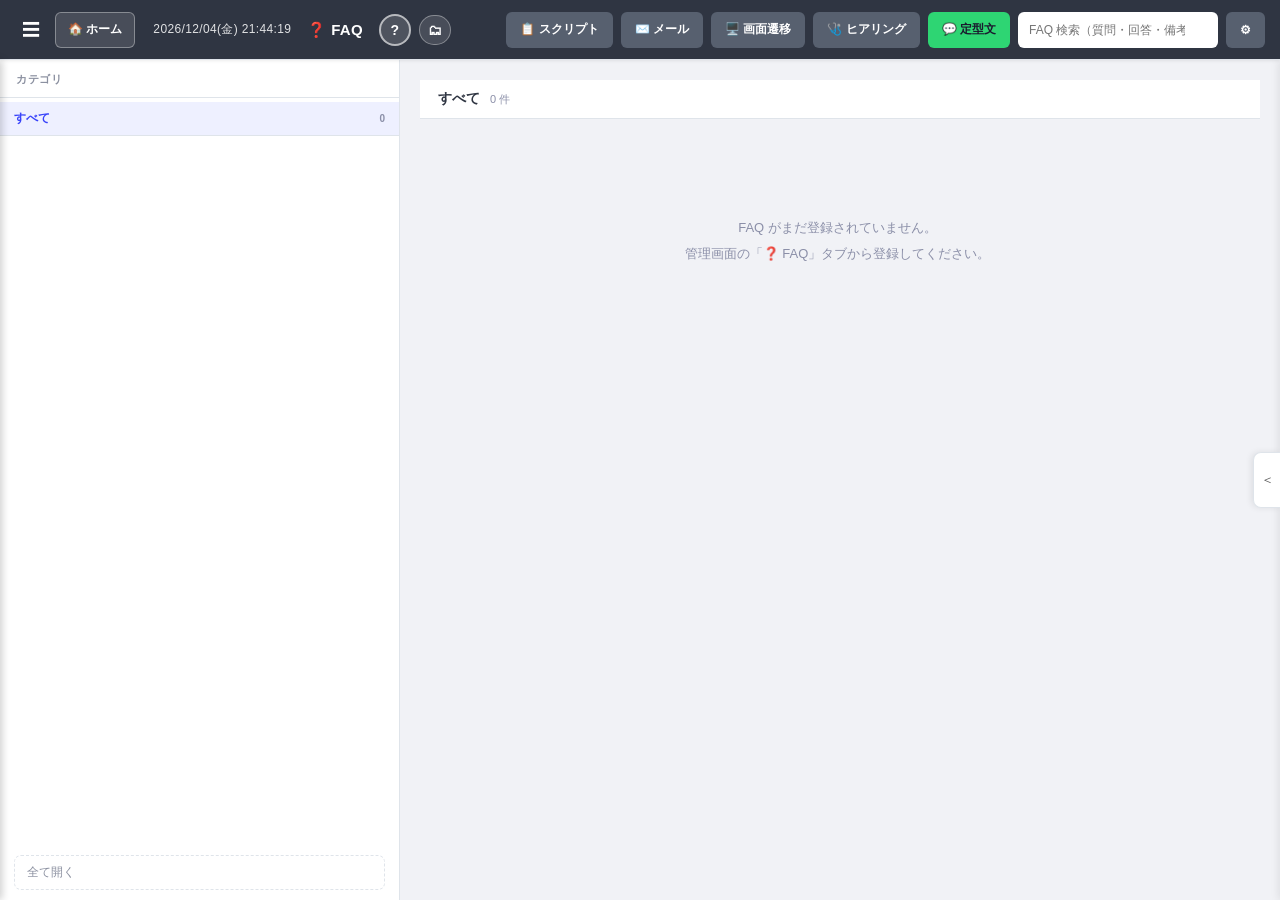
<file: FAQ.html>
<!DOCTYPE html>
<html lang="ja">
<head>
  <meta charset="UTF-8">
  <meta name="viewport" content="width=device-width, initial-scale=1.0">
  <title>❓ FAQ</title>
  <link rel="stylesheet" href="style.css">
  <!-- データファイル（◯◯data.js）は common-utils.js がプロファイルに応じて読み込む -->
  <script src="common-utils.js"></script>
  <style>
    html, body { height: 100%; overflow: hidden; }
    /* header は position:fixed のため、本文をヘッダーの高さ分だけ下げる。
       これが無いと上部がヘッダーに隠れる。 */
    body {
      margin: 0;
      padding-top: var(--header-h);
      box-sizing: border-box;
      font-family: 'Noto Sans JP', sans-serif;
      background: var(--bg);
      color: var(--text);
      display: flex;
      flex-direction: column;
    }

    .faq-layout { flex: 1; display: flex; overflow: hidden; }

    /* 左：カテゴリ一覧 */
    /* 他ページ（スクリプト・メール・画面遷移）のサイドバーと同じ幅にそろえる */
    .faq-side {
      width: var(--sidebar-w, 400px);
      min-width: var(--sidebar-w, 400px);
      display: flex;
      flex-direction: column;
      border-right: 1px solid var(--border);
      background: var(--surface);
      overflow: hidden;
    }
    .faq-side-scroll { flex: 1; overflow-y: auto; padding: 4px 0; }
    .faq-cat {
      display: flex; align-items: center; gap: 6px;
      padding: 8px 14px; font-size: 12px; cursor: pointer;
      border-bottom: 1px solid var(--border); color: var(--text);
    }
    .faq-cat:hover { background: var(--accent-lt); }
    .faq-cat.active { background: var(--accent-lt); color: var(--accent-text); font-weight: 700; }
    .faq-cat-count { margin-left: auto; font-size: 10px; color: var(--text3); }

    /* 右：本文 */
    .faq-main { flex: 1; display: flex; flex-direction: column; min-width: 0; overflow: hidden; }
    .faq-bar {
      display: flex; align-items: center; gap: 10px;
      padding: 10px 18px; border-bottom: 1px solid var(--border);
      background: var(--surface); flex-shrink: 0;
    }
    .faq-bar-title { font-size: 14px; font-weight: 700; }
    .faq-bar-count { font-size: 11px; color: var(--text3); }
    .faq-scroll { flex: 1; overflow-y: auto; padding: 16px 18px 40px; }
    /* カードの幅がスクロールバーや内容で揺れないよう固定する */
    .faq-inner { width: 100%; max-width: 900px; margin: 0 auto; }
    .faq-scroll { scrollbar-gutter: stable; }

    /* 1件ぶんのカード（クリックで回答を開閉） */
    .faq-item {
      border: 1px solid var(--border); border-radius: 10px;
      margin-bottom: 10px; background: var(--surface); overflow: hidden;
    }
    .faq-q {
      display: flex; align-items: flex-start; gap: 10px;
      padding: 12px 14px; cursor: pointer; font-size: 13px; font-weight: 700;
      line-height: 1.7; color: var(--text);
    }
    .faq-q:hover { background: var(--accent-lt); }
    .faq-q-mark { color: var(--accent-text); flex-shrink: 0; font-size: 14px; }
    .faq-q-text { flex: 1; min-width: 0; }
    .faq-q-arrow { flex-shrink: 0; color: var(--text3); font-size: 11px; transition: transform .15s; }
    .faq-item.open .faq-q-arrow { transform: rotate(90deg); }

    .faq-a { display: none; padding: 14px 16px 16px; }
    .faq-item.open .faq-a {
      display: block;
      border-top: 1px solid var(--border);   /* 質問と回答の区切り */
    }
    /* 回答の先頭に A を出して質問と対応させる */
    .faq-a-body { display: flex; gap: 10px; align-items: flex-start; }
    .faq-a-mark {
      flex-shrink: 0; font-size: 14px; font-weight: 700;
      color: var(--text3); line-height: 1.9;
    }
    .faq-a-main { flex: 1; min-width: 0; }
    .faq-a-text s, .faq-q-text s, .faq-note s { text-decoration: line-through; }
    .faq-a-text u, .faq-q-text u, .faq-note u { text-decoration: underline; }
    .faq-a-text {
      font-size: 13px; line-height: 1.9; color: var(--text);
      white-space: pre-wrap; word-break: break-word;
    }
    .faq-note {
      margin-top: 14px; padding-top: 12px;
      border-top: 1px dashed var(--border);   /* 回答と備考の区切り */
      font-size: 12px; line-height: 1.8; color: var(--text2);
      white-space: pre-wrap;
    }
    .faq-note-label {
      display: block; margin-bottom: 4px;
      font-size: 10px; font-weight: 700; color: var(--text3);
    }
    .faq-meta {
      margin-top: 14px; padding-top: 8px;
      border-top: 1px solid var(--border);
      font-size: 10px; color: var(--text3);
    }
    .faq-hit { background: var(--mark-bg, #fff3a3); border-radius: 2px; }

    /* 本文中の表 */
    .faq-a-text table, .faq-note table {
      border-collapse: collapse; width: 100%; margin: 8px 0; font-size: 12px;
    }
    .faq-a-text th, .faq-a-text td,
    .faq-note th, .faq-note td {
      border: 1px solid var(--text3); padding: 5px 8px; vertical-align: top;
    }
    .faq-a-text th, .faq-note th {
      background: var(--surface2); font-weight: 700; text-align: left;
    }

    /* Excel から取り込んだ画像 */
    .faq-inline-img {
      max-width: 100%; height: auto; display: block; margin: 8px 0;
      border: 1px solid var(--border); border-radius: 6px;
      background: var(--surface2); cursor: zoom-in;
    }
    /* 回答内の画像 */
    .faq-fig { margin: 10px 0; }
    .faq-fig img {
      max-width: 100%; height: auto; display: block;
      border: 1px solid var(--border); border-radius: 6px;
      background: var(--surface2); cursor: zoom-in;
    }
    .faq-fig figcaption {
      margin-top: 5px; font-size: 11px; color: var(--text3);
    }
    /* 画像の拡大表示 */
    .faq-zoom {
      display: none; position: fixed; inset: 0; z-index: 9000;
      background: rgba(0,0,0,.78); align-items: center; justify-content: center;
      padding: 24px; cursor: zoom-out;
    }
    .faq-zoom img { max-width: 100%; max-height: 100%; object-fit: contain; }

    .faq-empty {
      padding: 60px 0; text-align: center;
      color: var(--text3); font-size: 13px; line-height: 2;
    }

    @media (max-width: 760px) {
      .faq-side { display: none; }
      #searchBox { width: 180px; }
    }
  </style>
</head>
<body>

<header>
  <div class="hd-left">
    <button id="menuBtn" onclick="toggleSideMenu()">☰</button>
    <button class="header-title hd-title-btn" onclick="goHomePage()" title="ホームへ戻る">❓ FAQ</button>
  </div>
  <div class="hd-center"></div>
  <div class="hd-right">
    <button class="nav-btn" onclick="openNamedTab('script.html','scriptTab')">📋 スクリプト</button>
    <button class="nav-btn" onclick="openNamedTab('mail.html','mailTab')">✉️ メール</button>
    <button class="nav-btn" onclick="openNamedTab('screen.html','screenFlowTab')">🖥️ 画面遷移</button>
    <!-- 他ページ（スクリプト／メール／画面遷移）と同じ位置・同じ仕様の検索欄 -->
    <div class="search-wrap">
      <input type="text" id="searchBox" placeholder="FAQ 検索（質問・回答・備考）" autocomplete="off"
             oninput="faqSearch(this.value)"
             onkeydown="if(event.key==='Escape'){this.value='';faqSearch('');}">
      <button id="clearBtn" onclick="faqClearSearch()">×</button>
    </div>
  </div>
</header>

<aside id="sideMenu"></aside>

<div class="faq-layout">
  <aside class="faq-side">
    <div class="sidebar-top"><span class="sidebar-top-label">カテゴリ</span></div>
    <div class="faq-side-scroll" id="faqCats"></div>
    <button class="add-cat-btn" onclick="faqToggleAll()" id="faqToggleBtn"
            title="すべての回答を開く / 閉じる">全て開く</button>
  </aside>

  <main class="faq-main">
    <div class="faq-bar">
      <span class="faq-bar-title" id="faqTitle">すべて</span>
      <span class="faq-bar-count" id="faqCount"></span>
    </div>
    <div class="faq-scroll">
      <div class="faq-inner" id="faqList"></div>
    </div>
  </main>
</div>

<!-- 画像の拡大表示 -->
<div class="faq-zoom" id="faqZoom" onclick="faqZoomClose()">
  <img id="faqZoomImg" alt="">
</div>

<script>
  // FAQ データは data.js（APP_STATIC_DATA.faqData）が正。
  // 形式: [{ id, category, question, answer, note }]
  var _faqCat  = '';      // 選択中のカテゴリ（空＝すべて）
  var _faqOpen = {};      // 開いている項目
  var _faqAllOpen = false;

  function faqData() {
    var c = (window._appCache && window._appCache.faqData) || null;
    if (c && c.length) return c;
    var sd = window.APP_STATIC_DATA;
    return (sd && Array.isArray(sd.faqData)) ? sd.faqData : [];
  }

  /**
   * onclick 属性に文字列を埋め込むためのエスケープ。
   * JSON.stringify だと二重引用符が入って属性が途中で閉じてしまうので、
   * シングルクォートで包んだうえで中身を退避する。
   */
  function jsAttr(s) {
    return "'" + String(s == null ? '' : s)
      .replace(/\\/g, '\\\\')
      .replace(/'/g, "\\'")
      .replace(/"/g, '&quot;')
      .replace(/</g, '&lt;') + "'";
  }

  /**
   * 回答テキストを表示用の HTML にする。
   * 画像は次の書き方に対応する（1行に1つ書く）。
   *   ![説明](images/example.png)   … Markdown 風
   *   images/example.png            … 画像の拡張子で終わる行
   * 相対パスは日本語やスペースを含むと file:// で読めないためエンコードする。
   */
  var IMG_RE = /\.(png|jpe?g|gif|webp|bmp|svg)$/i;

  function imgSrc(p) {
    var v = String(p || '').trim();
    if (!v) return '';
    if (/^(data:|https?:|file:)/i.test(v)) return v;
    if (/%[0-9a-f]{2}/i.test(v)) return v;
    try { return v.split('/').map(encodeURIComponent).join('/'); } catch (e) { return v; }
  }

  /**
   * 書式付きの HTML がある場合はそれを表示する。
   * Excel から取り込んだ太字・取り消し線・色などを再現するため。
   * 許可するタグを絞り、それ以外は取り除く（スクリプト混入を防ぐ）。
   */
  var ALLOW_TAGS = /^(b|strong|i|em|u|s|strike|br|span|div|p|ul|ol|li|font|img|figure|figcaption|table|thead|tbody|tr|th|td)$/i;

  function sanitize(html) {
    var box = document.createElement('div');
    box.innerHTML = String(html == null ? '' : html);
    (function walk(node) {
      var kids = Array.prototype.slice.call(node.childNodes);
      kids.forEach(function (c) {
        if (c.nodeType === 1) {
          if (!ALLOW_TAGS.test(c.tagName)) {
            // 許可外のタグは中身だけ残して取り除く
            while (c.firstChild) node.insertBefore(c.firstChild, c);
            node.removeChild(c);
            return;
          }
          var isImg = (c.tagName || '').toLowerCase() === 'img';
          Array.prototype.slice.call(c.attributes).forEach(function (a) {
            // 画像は src / alt だけ残す。src は data: と相対パスのみ許可
            if (isImg) {
              if (a.name === 'alt') return;
              if (a.name === 'src' && /^(data:image\/|[^a-z]|[a-z0-9._\-]+\/)/i.test(a.value)
                  && !/^\s*javascript:/i.test(a.value)) return;
              c.removeAttribute(a.name);
              return;
            }
            // 表の結合情報は残す
            if (a.name === 'colspan' || a.name === 'rowspan') return;
            // style は color 指定のみ通す（onclick などを持ち込ませない）
            if (a.name === 'style' && /color\s*:/i.test(a.value)) return;
            if (a.name === 'color') return;
            c.removeAttribute(a.name);
          });
          if (isImg) {
            // src が空だとページ自身を読みに行きエラーになるので取り除く
            if (!c.getAttribute('src')) { node.removeChild(c); return; }
            c.setAttribute('loading', 'lazy');
            c.className = 'faq-inline-img';
          }
          walk(c);
        }
      });
    })(box);
    return box.innerHTML;
  }

  function renderAnswer(text, q, html, lk) {
    // 書式付きなら、検索中でもそれを保ったまま表示する。
    // 検索語のハイライトは HTML のタグを壊さないよう、
    // テキストノードだけを対象にして後から施す。
    if (html) {
      return '<div class="faq-a-text" data-linkify="' + lk + '">' + markHtml(sanitize(html), q) + '</div>';
    }
    var lines = String(text == null ? '' : text).split(/\r?\n/);
    var out = [], buf = [];

    var flush = function () {
      if (!buf.length) return;
      out.push('<div class="faq-a-text" data-linkify="1">' + mark(buf.join('\n'), q) + '</div>');
      buf = [];
    };

    lines.forEach(function (ln) {
      var t = ln.trim();
      var m = /^!\[([^\]]*)\]\(([^)]+)\)$/.exec(t);          // ![説明](パス)
      var path = m ? m[2].trim() : (IMG_RE.test(t) ? t : null);
      if (!path) { buf.push(ln); return; }

      flush();
      var alt = m ? m[1] : '';
      out.push('<figure class="faq-fig">'
        + '<img src="' + escHtml(imgSrc(path)) + '" alt="' + escHtml(alt) + '" loading="lazy"'
        + ' onclick="faqZoom(this.src)" title="クリックで拡大">'
        + (alt ? '<figcaption>' + escHtml(alt) + '</figcaption>' : '')
        + '</figure>');
    });
    flush();
    return out.join('');
  }

  /** 画像を全画面で拡大表示する */
  function faqZoom(src) {
    var ov = document.getElementById('faqZoom');
    var im = document.getElementById('faqZoomImg');
    if (!ov || !im) return;
    im.src = src;
    ov.style.display = 'flex';
  }
  function faqZoomClose() {
    var ov = document.getElementById('faqZoom');
    if (ov) ov.style.display = 'none';
  }

  /**
   * 書式付き HTML の中でだけ検索語をハイライトする。
   * innerHTML を文字列置換するとタグまで壊れるので、
   * テキストノードを走査して該当部分だけを差し替える。
   */
  function markHtml(html, q) {
    if (!q) return html;
    var box = document.createElement('div');
    box.innerHTML = html;
    var re;
    try { re = new RegExp(q.replace(/[.*+?^${}()|[\]\\]/g, '\\$&'), 'gi'); }
    catch (e) { return html; }

    (function walk(node) {
      Array.prototype.slice.call(node.childNodes).forEach(function (c) {
        if (c.nodeType === 3) {           // テキストノード
          var t = c.nodeValue;
          if (!re.test(t)) { re.lastIndex = 0; return; }
          re.lastIndex = 0;
          var span = document.createElement('span');
          span.innerHTML = escHtml(t).replace(re, '<span class="faq-hit">$&</span>');
          c.parentNode.replaceChild(span, c);
        } else if (c.nodeType === 1 && c.tagName !== 'IMG') {
          walk(c);
        }
      });
    })(box);
    return box.innerHTML;
  }

  /** 検索語をハイライトする（エスケープ後の文字列に対して行う） */
  function mark(text, q) {
    var t = escHtml(text);
    if (!q) return t;
    try {
      var re = new RegExp('(' + q.replace(/[.*+?^${}()|[\]\\]/g, '\\$&') + ')', 'gi');
      return t.replace(re, '<span class="faq-hit">$1</span>');
    } catch (e) { return t; }
  }

  function renderCats() {
    var el = document.getElementById('faqCats');
    if (!el) return;
    var all = faqData(), cnt = {};
    all.forEach(function (f) {
      var c = f.category || '未分類';
      cnt[c] = (cnt[c] || 0) + 1;
    });
    var names = Object.keys(cnt).sort(function (a, b) {
      return a.localeCompare(b, 'ja', { numeric: true });
    });
    var row = function (key, label, n) {
      return '<div class="faq-cat' + (_faqCat === key ? ' active' : '') + '"'
        + ' onclick="selectCat(' + jsAttr(key) + ')">'
        + '<span>' + escHtml(label) + '</span>'
        + '<span class="faq-cat-count">' + n + '</span></div>';
    };
    el.innerHTML = row('', 'すべて', all.length)
      + names.map(function (n) { return row(n, n, cnt[n]); }).join('');
  }

  function selectCat(c) {
    _faqCat = c || '';
    renderCats(); renderList();
  }

  function renderList() {
    var el = document.getElementById('faqList');
    if (!el) return;
    var q = ((document.getElementById('searchBox') || {}).value || '').trim().toLowerCase();

    var list = faqData().filter(function (f) {
      if (_faqCat && (f.category || '未分類') !== _faqCat) return false;
      if (!q) return true;
      return (String(f.question || '') + String(f.answer || '') + String(f.note || ''))
               .toLowerCase().indexOf(q) >= 0;
    });

    document.getElementById('faqTitle').textContent = _faqCat || 'すべて';
    document.getElementById('faqCount').textContent = list.length + ' 件';

    if (!list.length) {
      el.innerHTML = '<div class="faq-empty">'
        + (faqData().length === 0
            ? 'FAQ がまだ登録されていません。<br>管理画面の「❓ FAQ」タブから登録してください。'
            : '該当する項目がありません。')
        + '</div>';
      return;
    }

    setTimeout(function () { if (window.applyLinkify) window.applyLinkify(); }, 0);
    el.innerHTML = list.map(function (f) {
      // 検索中は探しやすいよう自動で開く
      var open = _faqAllOpen || !!_faqOpen[f.id] || !!q;
      var lk = (f.linkify === false) ? '0' : '1';   // この FAQ のリンク設定
      return '<div class="faq-item' + (open ? ' open' : '') + '" id="faq_' + escHtml(f.id) + '">'
        + '<div class="faq-q" onclick="toggleItem(' + jsAttr(f.id) + ')">'
        +   '<span class="faq-q-mark">Q</span>'
        +   '<span class="faq-q-text">'
        +     (f.questionHtml ? markHtml(sanitize(f.questionHtml), q) : mark(f.question, q)) + '</span>'
        +   '<span class="faq-q-arrow">▶</span>'
        + '</div>'
        + '<div class="faq-a">'
        +   '<div class="faq-a-body">'
        +     '<span class="faq-a-mark">A</span>'
        +     '<div class="faq-a-main">' + renderAnswer(f.answer, q, f.answerHtml, lk) + '</div>'
        +   '</div>'
        +   (f.note ? '<div class="faq-note" data-linkify="' + lk + '"><span class="faq-note-label">備考</span>'
        +     (f.noteHtml ? markHtml(sanitize(f.noteHtml), q) : mark(f.note, q)) + '</div>' : '')
        +   '<div class="faq-meta">ID ' + escHtml(f.id) + '　/　' + escHtml(f.category || '未分類') + '</div>'
        + '</div></div>';
    }).join('');
  }

  /** 検索の実行。他ページと同じく × ボタンの出し分けも行う */
  function faqSearch(v) {
    var btn = document.getElementById('clearBtn');
    if (btn) btn.style.display = (v && v.length) ? '' : 'none';
    renderList();
  }

  function faqClearSearch() {
    var el = document.getElementById('searchBox');
    if (el) { el.value = ''; el.focus(); }
    faqSearch('');
  }

  function toggleItem(id) {
    _faqOpen[id] = !_faqOpen[id];
    var el = document.getElementById('faq_' + id);
    if (el) el.classList.toggle('open', _faqOpen[id]);
  }

  function faqToggleAll() {
    _faqAllOpen = !_faqAllOpen;
    _faqOpen = {};
    document.getElementById('faqToggleBtn').textContent = _faqAllOpen ? '全て閉じる' : '全て開く';
    renderList();
  }

  // 取り込み画像もクリックで拡大する（毎回属性を付けずに委譲で扱う）
  document.addEventListener('click', function (e) {
    var t = e.target;
    if (t && t.classList && t.classList.contains('faq-inline-img')) faqZoom(t.src);
  });

  // 管理画面での変更の受け取りは、common-utils.js の BroadcastChannel 受信が行う
  // （キャッシュを IndexedDB から読み直してから、ここの reloadFaq を呼ぶ）
  window.reloadFaq = function () {
    renderCats(); renderList();
    if (window.applyLinkify) window.applyLinkify();
  };

  document.addEventListener('DOMContentLoaded', function () {
    var start = function () {
      renderCats(); renderList();
      var btn = document.getElementById('clearBtn');
      if (btn) btn.style.display = 'none';   // 初期は非表示（他ページと同じ）
      if (window.applyLinkify) window.applyLinkify();
    };
    // IndexedDB 側に新しいデータがあれば読み込んでから描画する
    (window.initAppData ? window.initAppData() : Promise.resolve()).then(start).catch(start);
  });
</script>
</body>
</html>
</file>
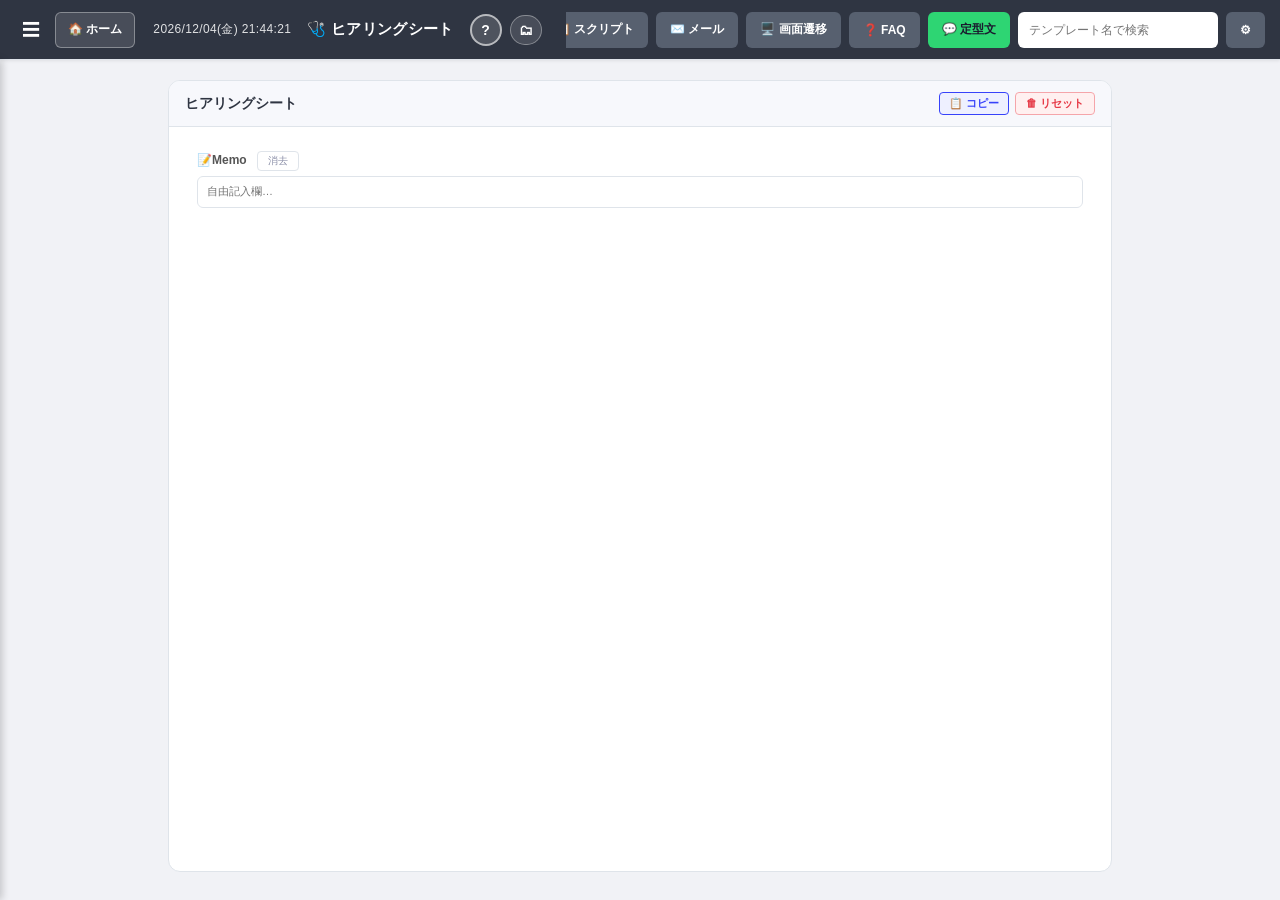
<file: hearing.html>
<!DOCTYPE html>
<html lang="ja">
<head>
  <meta charset="UTF-8">
  <meta name="viewport" content="width=device-width, initial-scale=1.0">
  <title>🩺 ヒアリングシート</title>
  <link rel="stylesheet" href="style.css">
  <!-- データファイル（◯◯data.js）は common-utils.js がプロファイルに応じて読み込む -->
  <script src="common-utils.js"></script>
  <style>
    html, body { height: 100%; overflow: hidden; }
    /* header は position:fixed のため、本文をヘッダーの高さ分だけ下げる。
       これが無いと上部がヘッダーに隠れる。 */
    body {
      margin: 0;
      padding-top: var(--header-h);
      box-sizing: border-box;
      font-family: 'Noto Sans JP', sans-serif;
      background: var(--bg);
      color: var(--text);
      display: flex;
      flex-direction: column;
    }

    /* このページはスライドインではなく1枚ページとして表示する
       （body.page-hearing により共通パネルは注入されない） */

    .hr-page-body {
      flex: 1;
      display: flex;
      justify-content: center;
      overflow: hidden;
      padding: 20px 16px 28px;
      box-sizing: border-box;
    }
    .hr-page-card {
      position: relative;   /* コピー時のトーストの位置基準 */
      width: 100%;
      /* 管理画面のヒアリングタブのプレビューと同じ幅（中身の幅 886px）にそろえる。
         折り返し位置・1行に並ぶボタンの数が、プレビューで見たとおりになる */
      max-width: 944px;
      display: flex;
      flex-direction: column;
      background: var(--surface);
      border: 1px solid var(--border);
      border-radius: 12px;
      overflow: hidden;
    }
    .hr-page-head {
      display: flex;
      align-items: center;
      gap: 8px;
      padding: 11px 16px;
      border-bottom: 1px solid var(--border);
      background: var(--surface2);
      flex-shrink: 0;
    }
    .hr-page-title { font-size: 14px; font-weight: 700; flex: 1; }
    .hr-page-scroll {
      flex: 1;
      overflow-y: auto;
      padding: 14px 16px 20px;
    }
  </style>
</head>
<body class="page-hearing">

<header>
  <div class="hd-left">
    <button id="menuBtn" onclick="toggleSideMenu()">☰</button>
    <button class="header-title hd-title-btn" onclick="goHomePage()" title="ホームへ戻る">🩺 ヒアリングシート</button>
  </div>
  <div class="hd-center"></div>
  <div class="hd-right">
    <div class="hr-tpl-search-wrap">
      <input type="text" id="hrTplSearchBox" placeholder="テンプレート名で検索" autocomplete="off"
        oninput="window.hearingFilterTemplates(this.value)">
    </div>
    <button class="nav-btn" onclick="openNamedTab('FAQ.html','faqTab')">❓ FAQ</button>
    <button class="nav-btn" onclick="openNamedTab('script.html','scriptTab')">📋 スクリプト</button>
    <button class="nav-btn" onclick="openNamedTab('mail.html','mailTab')">✉️ メール</button>
    <button class="nav-btn" onclick="openNamedTab('screen.html','screenFlowTab')">🖥️ 画面遷移</button>
  </div>
</header>

<aside id="sideMenu"></aside>

<div class="hr-page-body">
  <div class="hr-page-card">
    <div class="hr-page-head">
      <span class="hr-page-title">ヒアリングシート</span>
      <div class="hearing-header-btns">
        <button class="hearing-copy-btn" onclick="copyHearingText()" title="ヒアリング内容をコピー">📋 コピー</button>
        <button class="hearing-reset-btn" onclick="resetHearing()" title="入力内容をすべて消去">🗑 リセット</button>
      </div>
    </div>
    <div id="hearingCopyToast" class="hearing-copy-toast"></div>
    <div class="hr-page-scroll">
      <!-- 共通の描画処理（renderHearing）がここに書き込む -->
      <div class="hearing-content" id="hearingContent"></div>
    </div>
  </div>
</div>

<script>
  // 入力内容は localStorage を通じて他のタブと共有される。
  // このページで入力すれば、スクリプト・メール・画面遷移の各タブにも反映される。
  document.addEventListener('DOMContentLoaded', function () {
    if (typeof renderHearing === 'function') renderHearing();
  });
</script>
</body>
</html>
</file>
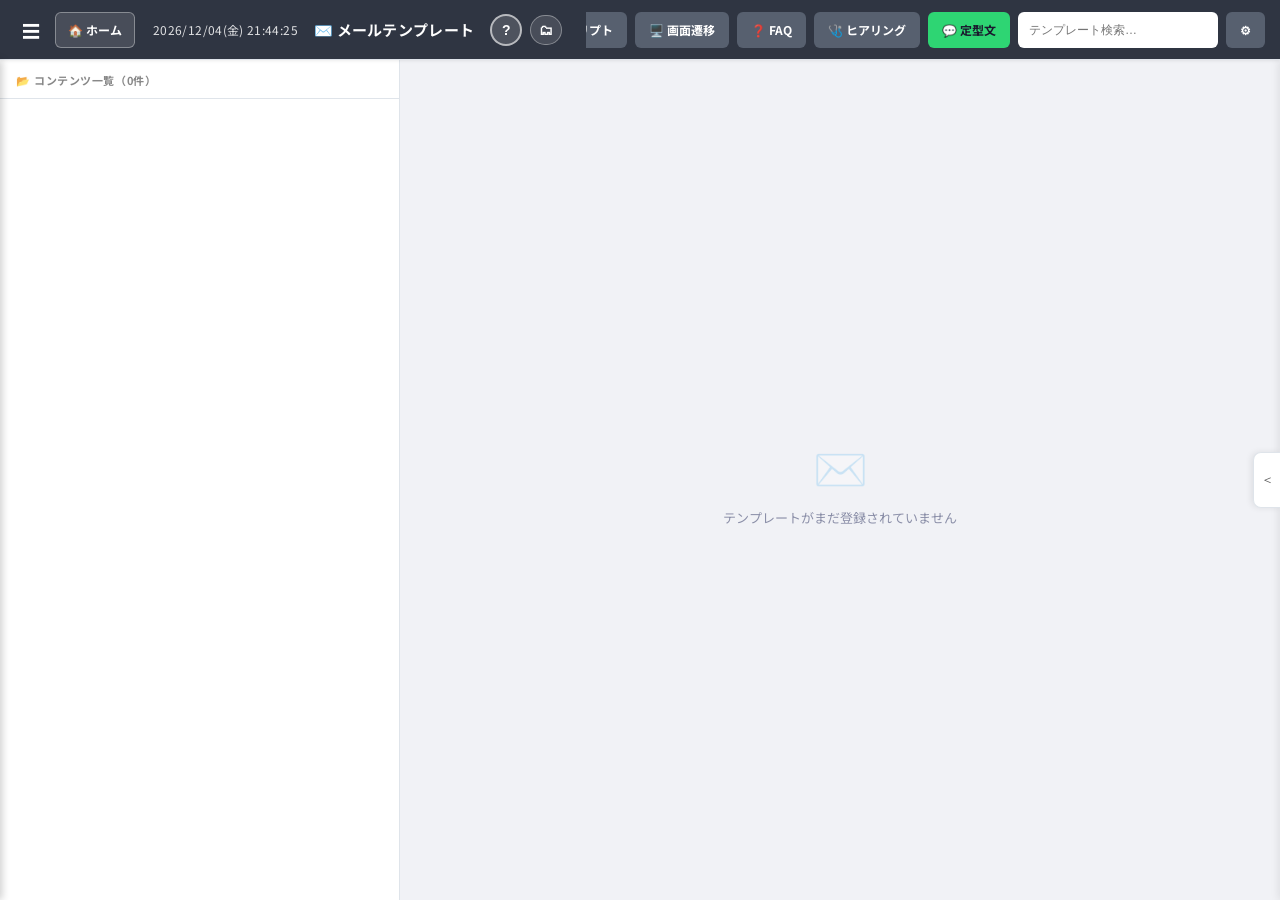
<file: mail.html>
<!DOCTYPE html>
<html lang="ja">
<head>
  <meta charset="UTF-8">
  <meta name="viewport" content="width=device-width, initial-scale=1.0">
  <title>✉️ メールテンプレート</title>
  <link rel="stylesheet" href="https://fonts.googleapis.com/css2?family=Noto+Sans+JP:wght@400;500;700&display=swap">
  <link rel="stylesheet" href="style.css">
  <style>
    /* mail.html 固有スタイル */

    /* メインエリア */
    .main-area { flex: 1; min-height: 0; padding: 20px; display: flex; flex-direction: column; gap: 14px; overflow-y: auto; background: var(--bg, #f1f2f6); }
    .empty-state { flex: 1; display: flex; flex-direction: column; align-items: center; justify-content: center; color: var(--text3, #aaa); gap: 10px; padding: 60px 0; }
    .empty-icon { font-size: 44px; opacity: 0.3; }
    .empty-text { font-size: 13px; }

    /* カードグリッド */
    .card-grid { display: flex; flex-direction: column; gap: 10px; }
    .mail-card { background: var(--surface, white); border: 1px solid var(--border, #dfe4ea); border-radius: 8px; padding: 14px 16px; cursor: pointer; transition: box-shadow 0.15s, border-color 0.15s; }
    .mail-card:hover { box-shadow: 0 2px 10px rgba(0,0,0,0.09); border-color: #c5cad6; }
    .mc-cat { font-size: 10px; font-weight: 700; color: var(--text3, #888); margin-bottom: 4px; }
    .mc-title { font-size: 14px; font-weight: 700; color: var(--text, #2f3542); margin-bottom: 6px; }
    .mc-subject { font-size: 12px; color: var(--text2, #555); margin-bottom: 5px; }
    .mc-preview { font-size: 12px; color: var(--text3, #888); line-height: 1.5; }

    /* 詳細ビュー */
    .detail-wrap { background: var(--surface, white); border: 1px solid var(--border, #dfe4ea); border-radius: 10px; }
    .detail-head { background: var(--surface2, #f8f9fa); padding: 12px 16px; border-bottom: 1px solid var(--border, #dfe4ea); display: flex; align-items: center; gap: 10px; flex-wrap: wrap; }
    .detail-back { height: 30px; padding: 0 12px; background: none; border: 1px solid var(--border, #dfe4ea); border-radius: 5px; font-size: 12px; color: var(--text2, #555); cursor: pointer; transition: background 0.15s; flex-shrink: 0; }
    .detail-back:hover { background: var(--bg, #f1f2f6); }
    .detail-cat-badge { font-size: 11px; font-weight: 700; padding: 3px 10px; border-radius: 20px; background: #eef0ff; color: var(--accent); flex-shrink: 0; }
    .detail-title { font-size: 15px; font-weight: 700; min-width: 0; color: var(--text, #2f3542); }
    .detail-title-wrap { display: flex; align-items: center; gap: 8px; flex: 1; min-width: 0; overflow: hidden; }
    .detail-note { font-size: 11px; color: var(--text3, #888); flex-shrink: 0; white-space: nowrap; background: var(--surface, #fff); border: 1px solid var(--border, #dfe4ea); border-radius: 20px; padding: 2px 9px; }
    .detail-body { padding: 20px; display: flex; flex-direction: column; gap: 18px; }
    .field-label { font-size: 11px; font-weight: 700; color: var(--text3, #888); margin-bottom: 6px; letter-spacing: 0.04em; }
    .subject-row { background: var(--surface2, #f8f9fa); border: 1px solid var(--border, #dfe4ea); border-radius: 7px; padding: 10px 14px; }
    .subject-text { font-size: 14px; font-weight: 600; color: var(--text, #2f3542); flex: 1; word-break: break-all; }
    .body-wrap { background: var(--surface2, #f8f9fa); border: 1px solid var(--border, #dfe4ea); border-radius: 7px; padding: 14px 16px; }
    .body-text { font-size: 13px; line-height: 1.85; color: var(--text, #2f3542); white-space: pre-wrap; word-break: break-all; }
    /* 管理画面で付けた書式をそのまま表示する */
    .body-text s { text-decoration: line-through; }
    .body-text u { text-decoration: underline; }
    .body-text img { max-width: 100%; height: auto; }
    .body-text table { border-collapse: collapse; width: 100%; margin: 8px 0; font-size: 12px; white-space: normal; }
    .body-text th, .body-text td { border: 1px solid var(--text3); padding: 5px 8px; vertical-align: top; }
    .body-text th { background: var(--surface2); font-weight: 700; text-align: left; }

    /* コピーボタン付きフィールド */
    .field-copy-row { display: flex; align-items: flex-start; gap: 8px; }
    .field-copy-row > :first-child { flex: 1; min-width: 0; }
    .copy-btn-col { display: flex; flex-direction: column; gap: 6px; flex-shrink: 0; padding-top: 2px; }
    .copy-btn {
      height: 30px; padding: 0 12px; border: 1px solid var(--border, #dfe4ea);
      border-radius: 5px; background: var(--surface, white); color: var(--text2, #555);
      font-size: 11px; font-family: inherit; cursor: pointer; white-space: nowrap;
      transition: background .12s, border-color .12s;
    }
    .copy-btn:hover { background: var(--accent-lt, #eef0ff); border-color: var(--accent, var(--accent)); color: var(--accent, var(--accent)); }
    .copy-btn.copied { background: #e8f5e9; border-color: #4caf50; color: #388e3c; }
    .copy-toast-inline { font-size: 10px; color: #4caf50; text-align: center; opacity: 0; transition: opacity .2s; }
    .copy-toast-inline.show { opacity: 1; }
    mark { background: var(--mark-bg, #ffeaa7); color: inherit; border-radius: 2px; padding: 0 1px; }

    /* サイドバー：件名(3.5fr) テンプレート名(1.5fr) 横並び */
    .sb-item {
      display: grid;
      grid-template-columns: 3.5fr 1.5fr;
      align-items: center;
      gap: 0 6px;
    }
    .sb-item-subject {
      font-size: 11px;
      color: var(--text, #2f3542);
      overflow: hidden;
      text-overflow: ellipsis;
      white-space: nowrap;
      font-weight: 500;
    }
    .sb-item-title {
      overflow: hidden;
      text-overflow: ellipsis;
      white-space: nowrap;
      font-weight: 400;
      font-size: 10px;
      color: var(--text3, #888);
      text-align: right;
    }
    /* 旧件名（サイドバー）：件名の下に小さく出す */
    .sb-item-prev { grid-column: 1 / -1; font-size: 10px; color: var(--text3, #999); overflow: hidden; text-overflow: ellipsis; white-space: nowrap; }
    /* 旧件名（詳細） */
    .prev-subjects { display: flex; flex-direction: column; gap: 6px; margin-top: 8px; }
    .prev-subject-row { display: flex; align-items: center; gap: 8px; background: transparent; border-style: dashed; padding: 7px 14px; }
    .prev-tag { flex: 0 0 auto; font-size: 10px; font-weight: 700; padding: 1px 7px; border-radius: 9px; background: var(--surface2, #eee); color: var(--text3, #888); border: 1px solid var(--border, #dfe4ea); }
    .prev-subject-row .subject-text { font-size: 13px; font-weight: 500; color: var(--text2, #555); }
    .sb-item-note {
      font-size: 10px;
      color: var(--text3, #aaa);
      overflow: hidden;
      text-overflow: ellipsis;
      white-space: nowrap;
    }
    /* メール未着調査 */
    .mail-extra-section { border: 1px solid var(--border, #dfe4ea); border-radius: 8px; overflow: hidden; }
    .mail-extra-header { display: flex; align-items: center; gap: 8px; padding: 10px 14px; background: var(--surface2, #f8f9fa); cursor: pointer; user-select: none; transition: background 0.15s; }
    .mail-extra-header:hover { background: var(--accent-lt, #eef0ff); }
    .mail-extra-icon { font-size: 10px; color: var(--text3, #888); transition: transform 0.2s; flex-shrink: 0; }
    .mail-extra-body { padding: 16px; display: flex; flex-direction: column; gap: 14px; border-top: 1px solid var(--border, #dfe4ea); }
    .form-row { display: flex; flex-direction: column; gap: 6px; }
    .form-row select { height: 34px; padding: 0 10px; border: 1px solid var(--border, #dfe4ea); border-radius: 6px; font-size: 12px; font-family: inherit; color: var(--text, #2f3542); background: var(--surface, white); cursor: pointer; transition: border-color 0.15s; }
    /* 他ページと同じアクセント色にそろえる（ダークモードでも見える） */
.form-row select:focus { outline: none; border-color: var(--accent); }
    .form-row input[type="text"] { height: 34px; padding: 0 10px; border: 1px solid var(--border, #dfe4ea); border-radius: 6px; font-size: 12px; font-family: inherit; color: var(--text, #2f3542); width: 100%; background: var(--surface, white); transition: border-color 0.15s; }
    .form-row input[type="text"]:focus { outline: none; border-color: var(--accent); }
    .extra-check-label { display: flex; align-items: center; gap: 7px; font-size: 12px; color: var(--text, #2f3542); cursor: pointer; padding: 4px 0; }
    .extra-check-label input[type="checkbox"] { width: 15px; height: 15px; cursor: pointer; accent-color: var(--accent); flex-shrink: 0; }
    .mail-extra-summary { background: var(--accent-lt, #f0f4ff); border: 1px solid #c5cee8; border-radius: 6px; padding: 10px 12px; }
    .extra-summary-inner { display: flex; flex-wrap: wrap; gap: 6px; }
    .extra-tag { display: inline-flex; align-items: center; gap: 4px; padding: 4px 10px; border-radius: 20px; font-size: 11px; font-weight: 700; }
    .extra-tag-domain { background: #dfe6ff; color: var(--accent); }
    .extra-tag-check  { background: #fff3cd; color: #856404; }

    @media (prefers-color-scheme: dark) {
      html:not([data-theme]) .main-area { background: var(--bg, #0f1117); }
      html:not([data-theme]) .detail-wrap { background: var(--surface, #1a1d2e); border-color: var(--border, #2e3248); }
      html:not([data-theme]) .detail-head { background: var(--surface2, #242840); border-bottom-color: var(--border, #2e3248); }
      html:not([data-theme]) .detail-title { color: var(--text, #e4e6f0); }
      html:not([data-theme]) .mail-card { background: var(--surface, #1a1d2e); border-color: var(--border, #2e3248); }
      html:not([data-theme]) .mc-title { color: var(--text, #e4e6f0); }
    }
    html[data-theme="dark"] .main-area { background: var(--bg); }
    html[data-theme="dark"] .detail-wrap { background: var(--surface); border-color: var(--border); }
    html[data-theme="dark"] .detail-head { background: var(--surface2); border-bottom-color: var(--border); }
    html[data-theme="dark"] .detail-title,
    html[data-theme="dark"] .mc-title,
    html[data-theme="dark"] .mc-subject,
    html[data-theme="dark"] .subject-text,
    html[data-theme="dark"] .body-text { color: var(--text); }
    html[data-theme="dark"] .mail-card { background: var(--surface); border-color: var(--border); }
    html[data-theme="dark"] .subject-row,
    html[data-theme="dark"] .body-wrap { background: var(--surface2); border-color: var(--border); }
    html[data-theme="dark"] .form-row select,
    html[data-theme="dark"] .form-row input[type="text"] { background: var(--surface2); border-color: var(--border); color: var(--text); }
    html[data-theme="dark"] .mail-extra-header { background: var(--surface2); }
    html[data-theme="dark"] .extra-check-label { color: var(--text); }

  </style>
  <!-- データファイル（◯◯data.js）は common-utils.js がプロファイルに応じて読み込む -->
  <script src="common-utils.js"></script>
</head>
<body>

<header>
  <div class="hd-left">
    <button id="menuBtn" onclick="toggleSideMenu()">☰</button>
    <button class="header-title hd-title-btn" onclick="goHome()" title="ホームへ戻る">✉️ メールテンプレート</button>
    <button class="help-circle-btn" onclick="openHelpModal()" title="使い方マニュアル">?</button>
  </div>
  <div class="hd-center"></div>
  <div class="hd-right">
    <button class="nav-btn" onclick="openNamedTab('FAQ.html','faqTab')">❓ FAQ</button>
    <button class="hd-btn" onclick="openNamedTab('script.html','scriptTab')">📋 スクリプト</button>
    <!-- メール：自ページのため非表示 -->
    <button class="hd-btn" onclick="openNamedTab('screen.html','screenFlowTab')">🖥️ 画面遷移</button>
    <div class="quick-copy-area">
      <button class="quick-copy-btn hd-btn-green" id="quickCopyBtn" onclick="toggleQuickMenu()">💬 定型文</button>
      <div class="quick-menu" id="quickMenu"></div>
      <div class="quick-copy-toast" id="quickCopyToast"></div>
    </div>
    <div class="search-wrap">
      <input type="text" id="searchBox" placeholder="テンプレート検索…" autocomplete="off">
      <button id="clearBtn">×</button>
      <div id="suggestBox"></div>
    </div>
  </div>
</header>

<aside id="sideMenu"></aside>

<div class="layout">
  <div class="sidebar">
    <div class="sidebar-top" id="mailSidebarTop">📂 コンテンツ一覧</div>
    <div class="sidebar-scroll" id="sidebarEl"></div>
  </div>
  <div class="main-area" id="mainArea" data-linkify="1"></div>
</div>

<div id="toast"></div>
<div id="mailPreviewTooltip" class="sb-preview-tooltip" style="display:none"></div>

<script>
// ===== STATE =====
let templates = [];
let currentCat = '__all__';
let currentId  = null;

// ===== LOAD =====
function load() {
  var cached = window._appCache && window._appCache.mailTemplates;
  // enabled === false のテンプレートは非表示。未定義／true は表示（既存データ互換）
  templates = cached ? cached.filter(function(t){ return t.enabled !== false; }) : [];
}

function init() {
  var doInit = window.initAppData ? window.initAppData() : Promise.resolve();
  doInit.then(function() {
    load();
    renderSidebar();
    var hash = location.hash.replace('#', '');
    if (hash && templates.find(function(t){ return t.id === hash; })) {
      showDetail(hash);
    } else {
      showList('__all__');
    }
  });
}

/**
 * メールデータを読み直して描き直す。
 * 管理画面が保存した内容は IndexedDB にある（このページのキャッシュは読み込み時のまま）ので、
 * 先に読み直す。表示中の内容は、残っていれば開いたまま更新する。
 */
window.reloadMail = function() {
  var fresh = window.refreshAppCacheFromIDB
    ? window.refreshAppCacheFromIDB(['mailTemplates', 'mailCatMeta']) : Promise.resolve();
  return fresh.then(function() {
    load(); renderSidebar();
    if (currentId && templates.find(function(t){ return t.id === currentId; })) {
      showDetail(currentId);
    } else {
      currentId = null; showList(currentCat || '__all__');
    }
  });
};

// トークスクリプト側からpostMessageで呼ばれたとき
window.addEventListener('message', function(e) {
  if (e.data && e.data.type === 'showTemplate') {
    showDetail(e.data.id);
  }
  if (e.data && (e.data.type === 'mailDataUpdated' || e.data.type === 'dataUpdated')) {
    window.reloadMail();
  }
});

// 管理画面で保存されたときの再読み込みは、common-utils.js の BroadcastChannel 受信（reloadMail を呼ぶ）が行う。
// 旧形式の 'dataUpdated' だけここで受ける。
(function(){
  try {
    var _bc = new BroadcastChannel('tool_data_update');
    _bc.onmessage = function(e) {
      if (e.data && e.data.type === 'dataUpdated') window.reloadMail();
    };
  } catch(e) {}
})();

// storage event は不要（BroadcastChannel で受信）
window.addEventListener('storage', function(e) {
  if (false && (e.key === 'mailTemplates' || e.key === 'mailCatMeta')) {
    load(); renderSidebar();
    if (currentId && !templates.find(t => t.id === currentId)) {
      currentId = null; showList(currentCat || '__all__');
    }
  }
});

// ===== SIDEBAR =====
function getCats() {
  const seen = new Set(), out = [];
  templates.forEach(t => {
    if (!seen.has(t.catKey)) {
      seen.add(t.catKey);
      out.push({ key: t.catKey, name: t.category || '', color: t.catColor || 'var(--accent)' });
    }
  });
  return out;
}

function getSubCats(catKey) {
  const seen = new Set(), out = [];
  templates.filter(t => t.catKey === catKey && t.subCatKey).forEach(t => {
    if (!seen.has(t.subCatKey)) {
      seen.add(t.subCatKey);
      out.push({ key: t.subCatKey, name: t.subCategory || '' });
    }
  });
  return out;
}

// アコーディオン開閉（toggleSbAcc）は common-utils.js

function renderSidebar() {
  const sidebarEl = document.getElementById('sidebarEl');
  const cats = getCats();

  // アコーディオン展開状態を保存
  const openSet = new Set();
  if (sidebarEl) {
    sidebarEl.querySelectorAll('.sb-acc-body.open').forEach(function(body) {
      const block = body.parentElement;
      if (block && block.id) openSet.add(block.id);
    });
  }

  const topEl = document.getElementById('mailSidebarTop');
  if (topEl) topEl.textContent = '📂 コンテンツ一覧（' + templates.length + '件）';

  let h = '';
  cats.forEach(cat => {
    const accId = 'mailAcc_' + cat.key;
    h += `<div class="sb-acc-block" id="${accId}">`;
    h += `<div class="sb-acc-header sb-cat-header-inner" id="mailHdr_${accId}" onclick="toggleSbAcc('${accId}');sbFocusSet('mailHdr_${accId}')" tabindex="0" role="button">`;
    h += `<span class="sb-acc-arrow">▶</span>`;
    h += `<span class="sb-cat-dot" style="background:${cat.color}"></span>`;
    // カテゴリ件数（直下 + サブカテゴリ以下）
    const catTotal = templates.filter(t => t.catKey === cat.key).length;
    h += `<span class="sb-acc-label">${escHtml(cat.name)}<span class="sb-acc-count">（${catTotal}件）</span></span>`;
    h += `</div>`;
    h += `<div class="sb-acc-body">`;

    // サブカテゴリなしのテンプレート
    templates.filter(t => t.catKey === cat.key && !t.subCatKey).forEach(t => {
      h += buildMailSbItem(t);
    });

    // サブカテゴリ
    getSubCats(cat.key).forEach(sub => {
      const subAccId = 'mailAcc_' + cat.key + '_' + sub.key;
      h += `<div class="sb-acc-block" id="${subAccId}">`;
      h += `<div class="sb-acc-header sb-sub-header" id="mailHdr_${subAccId}" onclick="toggleSbAcc('${subAccId}');sbFocusSet('mailHdr_${subAccId}')" tabindex="0" role="button">`;
      h += `<span class="sb-acc-arrow">▶</span>`;
      // サブカテゴリ件数
      const subTotal = templates.filter(t => t.catKey === cat.key && t.subCatKey === sub.key).length;
      h += `<span class="sb-acc-label">📁 ${escHtml(sub.name)}<span class="sb-acc-count">（${subTotal}件）</span></span>`;
      h += `</div>`;
      h += `<div class="sb-acc-body">`;
      templates.filter(t => t.catKey === cat.key && t.subCatKey === sub.key).forEach(t => {
        h += buildMailSbItem(t);
      });
      h += `</div></div>`;
    });

    h += `</div></div>`;
  });

  sidebarEl.innerHTML = h;

  if (typeof sbFocusRestore === 'function') sbFocusRestore();
  openSet.forEach(function(blockId) {
    const block = document.getElementById(blockId);
    if (!block) return;
    const body  = block.querySelector(':scope > .sb-acc-body');
    const arrow = block.querySelector(':scope > .sb-acc-header .sb-acc-arrow');
    if (body)  body.classList.add('open');
    if (arrow) arrow.style.transform = 'rotate(90deg)';
  });

  // アクティブアイテムの親アコーディオンを全展開してスクロール
  if (currentId) {
    const activeEl = document.getElementById('mailItem_' + currentId);
    if (activeEl) {
      let parent = activeEl.parentElement;
      while (parent) {
        if (parent.classList.contains('sb-acc-body')) {
          parent.classList.add('open');
          const header = parent.previousElementSibling;
          if (header) {
            const arrow = header.querySelector('.sb-acc-arrow');
            if (arrow) arrow.style.transform = 'rotate(90deg)';
          }
        }
        parent = parent.parentElement;
        if (parent && parent.id === 'sidebarEl') break;
      }
      setTimeout(() => activeEl.scrollIntoView({ block: 'nearest' }), 50);
    }
  }
}

/** 旧件名（変更前の件名。新しい順）。無ければ空配列 */
function mailPrevSubjects(t) {
  return Array.isArray(t.prevSubjects) ? t.prevSubjects.filter(function(s) { return s && String(s).trim(); }) : [];
}

/** 検索語 ql（小文字）に一致する旧件名 */
function mailPrevMatches(t, ql) {
  return mailPrevSubjects(t).filter(function(s) { return String(s).toLowerCase().includes(ql); });
}

/** テンプレート名・件名・旧件名・本文・備考のどれかに一致するか */
function mailMatches(t, ql) {
  return (t.title||'').toLowerCase().includes(ql) ||
         (t.subject||'').toLowerCase().includes(ql) ||
         mailPrevMatches(t, ql).length > 0 ||
         (t.body||'').toLowerCase().includes(ql) ||
         (t.note||'').toLowerCase().includes(ql);
}

function buildMailSbItem(t) {
  const itemId  = 'mailItem_' + t.id;
  const prevList = mailPrevSubjects(t);
  const preview = ((t.subject ? '件名: ' + t.subject + '\n' : '')
    + (prevList.length ? '旧件名: ' + prevList.join(' / ') + '\n' : '') + (t.body || '')).slice(0, 120);
  const note    = t.note ? t.note.slice(0, 120) : '';
  return `<div class="sb-item" id="${itemId}"
    onclick="showDetail('${t.id}');sbFocusSet('${itemId}')" tabindex="0" role="button"
    data-preview="${escHtml(preview)}" data-note="${escHtml(note)}">
    <span class="sb-item-subject">${escHtml(t.subject || '（件名なし）')}</span>
    <span class="sb-item-title">${escHtml(t.title || '（タイトルなし）')}</span>
    ${prevList.length ? `<span class="sb-item-prev">旧: ${escHtml(prevList[0])}${prevList.length > 1 ? ' ほか' + (prevList.length - 1) + '件' : ''}</span>` : ''}
  </div>`;
}

// ===== LIST（カード表示廃止 → ウェルカム表示）=====
function showList(catKey) {
  currentCat = catKey;
  currentId  = null;
  renderSidebar();
  if (!templates.length) {
    document.getElementById('mainArea').innerHTML = `
      <div class="empty-state">
        <div class="empty-icon">✉️</div>
        <div class="empty-text">テンプレートがまだ登録されていません</div>
      </div>`;
    return;
  }
  document.getElementById('mainArea').innerHTML = `
    <div class="empty-state">
      <div class="empty-icon">✉️</div>
      <div class="empty-text">左のサイドバーからテンプレートを選択してください。</div>
    </div>`;
}

// ===== DETAIL =====
function showDetail(id) {
  const t = templates.find(x => x.id === id);
  if (!t) return;
  currentId = id;
  renderSidebar();
  document.querySelector('.main-area').scrollTo({ top: 0, behavior: 'smooth' });

  document.getElementById('mainArea').innerHTML = `
    <div class="detail-wrap">
      <div class="detail-head">
        <span class="detail-cat-badge">${escHtml(t.category||'')}</span>
        <span class="detail-title-wrap">
          <span class="detail-title">${escHtml(t.title||'')}</span>
          ${t.note ? `<span class="detail-note">${escHtml(t.note)}</span>` : ''}
        </span>
      </div>
      <div class="detail-body">
        <div>
          <div class="field-label">件名</div>
          <div class="subject-row">
            <span class="subject-text">${escHtml(t.subject||'（件名なし）')}</span>
          </div>
          ${mailPrevSubjects(t).length ? `<div class="prev-subjects">${mailPrevSubjects(t).map(s => `
            <div class="subject-row prev-subject-row"><span class="prev-tag">旧件名</span><span class="subject-text">${escHtml(s)}</span></div>`).join('')}</div>` : ''}
        </div>
        <div>
          <div class="field-label">本文</div>
          <div class="body-wrap">
            <div class="body-text" data-linkify="${t.linkify === true ? '1' : '0'}">${
              t.bodyHtml ? sanitizeMail(t.bodyHtml) : escHtml(t.body||'')
            }</div>
          </div>
        </div>
      </div>
    </div>`;
}

function mailCopyField(id, field) {
  const t = templates.find(x => x.id === id);
  if (!t) return;
  let text = '';
  let btnId = '';
  if (field === 'subject') { text = t.subject || ''; btnId = 'copySubjBtn'; }
  else if (field === 'body')    { text = t.body    || ''; btnId = 'copyBodyBtn'; }
  else if (field === 'all')     {
    text = (t.subject ? '件名：' + t.subject + '\n\n' : '') + (t.body || '');
    btnId = 'copyAllBtn';
  }
  const done = () => {
    const btn = document.getElementById(btnId);
    if (!btn) return;
    btn.classList.add('copied');
    const orig = btn.textContent;
    btn.textContent = '✓ コピー完了';
    setTimeout(() => { btn.classList.remove('copied'); btn.textContent = orig; }, 1600);
  };
  if (navigator.clipboard) navigator.clipboard.writeText(text).then(done).catch(() => { _fallbackCopy(text); done(); });
  else { _fallbackCopy(text); done(); }
}
// _fallbackCopy は common-utils.js

function backToList() {
  currentId = null;
  renderSidebar();
  showList(currentCat);
}


// ===== 検索 =====
const searchBox = document.getElementById('searchBox');
const clearBtn  = document.getElementById('clearBtn');
const suggestBox = document.getElementById('suggestBox');

// 検索語のハイライト（highlightText）・エスケープ（escHtml）・抜粋（excerptText）は common-utils.js

let _mailSuggestResults = [];

searchBox.addEventListener('input', () => {
  const q = searchBox.value.trim();
  clearBtn.style.display = q ? 'block' : 'none';
  if (!q) { if(suggestBox){suggestBox.style.display='none';suggestBox.innerHTML='';} return; }

  const ql = q.toLowerCase();
  _mailSuggestResults = templates.filter(t => mailMatches(t, ql));

  if (!suggestBox) return;
  suggestBox.innerHTML = '';
  if (!_mailSuggestResults.length) {
    suggestBox.innerHTML = `<div class="no-result">「${escHtml(q)}」に一致するテンプレートが見つかりません</div>`;
    suggestBox.style.display = 'block';
    return;
  }
  _mailSuggestResults.forEach(t => {
    const div = document.createElement('div');
    div.className = 'suggest-item';
    const snippet = excerptText(t.body||'', q);
    const prevHit = mailPrevMatches(t, ql);
    div.innerHTML = `<div>${highlightText(escHtml(t.title||''), q)}</div>
      <div class="suggest-meta">${escHtml(t.category||'')}${t.subCategory?' › '+escHtml(t.subCategory):''}</div>
      ${prevHit.length ? `<div class="suggest-meta" style="margin-top:2px">旧件名：${highlightText(escHtml(prevHit[0]), q)}${prevHit.length > 1 ? ' ほか' + (prevHit.length - 1) + '件' : ''}</div>` : ''}
      ${snippet ? `<div class="suggest-meta" style="margin-top:2px">${highlightText(escHtml(snippet), q)}</div>` : ''}`;
    div.onclick = () => {
      searchBox.value = t.title || '';
      suggestBox.style.display = 'none';
      showMailSearchResults([t], q);
    };
    suggestBox.appendChild(div);
  });
  suggestBox.style.display = 'block';
});

searchBox.addEventListener('keydown', e => {
  if (e.key === 'Enter') {
    e.preventDefault();
    const q = searchBox.value.trim();
    if (!q) return;
    if (suggestBox) suggestBox.style.display = 'none';
    const ql = q.toLowerCase();
    const results = templates.filter(t => mailMatches(t, ql));
    showMailSearchResults(results, q);
  }
});

function showMailSearchResults(results, keyword) {
  if (!results.length) {
    document.getElementById('mainArea').innerHTML = `
      <div class="empty-state">
        <div class="empty-icon">🔍</div>
        <div class="empty-text">「${escHtml(keyword)}」に一致するテンプレートが見つかりません</div>
      </div>`;
    return;
  }
  let h = `<div style="padding:4px 0 12px;font-size:13px;color:#888">「${escHtml(keyword)}」の検索結果：${results.length}件</div>`;
  results.forEach(t => {
    const subj = highlightText(escHtml(t.subject||'（件名なし）'), keyword);
    const bodySnip = excerptText(t.body||'', keyword);
    const bodyH = highlightText(escHtml(bodySnip), keyword);
    const noteSnip = t.note ? t.note.slice(0, 80) : '';
    h += `<div class="search-result-card" style="cursor:pointer;background:white;border:1px solid #dfe4ea;border-radius:10px;padding:14px 16px;margin-bottom:10px" onclick="showDetail('${t.id}')">
      <div style="font-weight:700;font-size:14px;margin-bottom:4px">${highlightText(escHtml(t.title||''), keyword)}</div>
      <div style="font-size:11px;color:#888;margin-bottom:6px">${escHtml(t.category||'')}${t.subCategory?' › '+escHtml(t.subCategory):''}</div>
      ${noteSnip ? `<div style="font-size:11px;color:#e67e22;margin-bottom:5px;padding:3px 8px;background:#fef9f0;border-radius:4px;border-left:3px solid #e67e22;">${highlightText(escHtml(noteSnip), keyword)}</div>` : ''}
      <div style="font-size:12px;color:#666;margin-bottom:4px">件名：${subj}</div>
      ${mailPrevSubjects(t).length ? `<div style="font-size:12px;color:#888;margin-bottom:4px">旧件名：${mailPrevSubjects(t).map(s => highlightText(escHtml(s), keyword)).join(' ／ ')}</div>` : ''}
      ${bodySnip ? `<div style="font-size:12px;color:#888">${bodyH}</div>` : ''}
    </div>`;
  });
  document.getElementById('mainArea').innerHTML = h;
}

clearBtn.onclick = () => {
  searchBox.value = ''; clearBtn.style.display = 'none';
  if (suggestBox) { suggestBox.style.display = 'none'; suggestBox.innerHTML = ''; }
  showList(currentCat);
};

document.addEventListener('click', (e) => {
  if (suggestBox && !e.target.closest('.search-wrap')) suggestBox.style.display = 'none';
});

// ===== UTILS =====
/**
 * 管理画面で付けた書式をそのまま表示する。
 * 許可したタグ・属性だけを残し、それ以外は取り除く。
 */
var MAIL_ALLOW = /^(b|strong|i|em|u|s|strike|br|span|div|p|ul|ol|li|font|img|table|thead|tbody|tr|th|td)$/i;

function sanitizeMail(html) {
  var box = document.createElement('div');
  box.innerHTML = String(html == null ? '' : html);
  (function walk(node) {
    Array.prototype.slice.call(node.childNodes).forEach(function (c) {
      if (c.nodeType !== 1) return;
      if (!MAIL_ALLOW.test(c.tagName)) {
        while (c.firstChild) node.insertBefore(c.firstChild, c);
        node.removeChild(c);
        return;
      }
      var isImg = c.tagName.toLowerCase() === 'img';
      Array.prototype.slice.call(c.attributes).forEach(function (a) {
        if (isImg) {
          if (a.name === 'alt') return;
          if (a.name === 'src' && /^data:image\//i.test(a.value)) return;
          c.removeAttribute(a.name);
          return;
        }
        if (a.name === 'colspan' || a.name === 'rowspan') return;
        if (a.name === 'style' && /color\s*:/i.test(a.value)) return;
        c.removeAttribute(a.name);
      });
      if (isImg && !c.getAttribute('src')) { node.removeChild(c); return; }
      walk(c);
    });
  })(box);
  return box.innerHTML;
}

function escRe(s) { return String(s).replace(/[.*+?^${}()|[\]\\]/g,'\\$&'); }
function hilite(str, kw) {
  if (!kw) return escHtml(str);
  const re = new RegExp(escRe(kw), 'gi');
  return escHtml(str).replace(re, m => `<mark>${m}</mark>`);
}
let toastT;
function showToast(msg) {
  const el = document.getElementById('toast');
  el.textContent = msg; el.classList.add('show');
  clearTimeout(toastT);
  toastT = setTimeout(() => el.classList.remove('show'), 2200);
}

// ===== ホーム =====
function goHome() {
  currentCat = '__all__';
  currentId = null;
  renderSidebar();
  showList('__all__');
}

// ===== データ更新（インポート） =====
// triggerImport / importJSON は common-utils.js（共通）で定義済み

// ===== 定型文クイックコピー =====
// toggleQuickMenu / copyText / クリック外閉じ は common-utils.js（共通）で定義済み

// ===== サイドバーホバープレビュー（common-utils.js） =====
window.initSidebarPreview('mailPreviewTooltip', 'data-note');

init();
</script>

<!-- ===== 使い方マニュアル モーダル ===== -->
<div id="helpModal" class="help-modal-overlay" style="display:none" onclick="closeHelpModalOutside(event)">
  <div class="help-modal-box">
    <div class="help-modal-header">
      <span class="help-modal-title">📖 使い方マニュアル｜✉️ メールテンプレート</span>
      <button class="help-modal-close" onclick="closeHelpModal()">✕</button>
    </div>
    <div class="help-modal-body">
      <div class="help-modal-grid">

        <div class="help-section">
          <div class="help-section-title">🗂 基本の使い方</div>
          <ol class="help-ol">
            <li>左の <strong>コンテンツ一覧</strong> からカテゴリを展開し、テンプレート名をクリックします。</li>
            <li>件名・本文を確認してください。</li>
          </ol>
        </div>

        <div class="help-section">
          <div class="help-section-title">🧭 サイドバー操作</div>
          <ul class="help-ul">
            <li>▶ アイコンのカテゴリ名をクリックすると展開・格納できます。</li>
            <li>テンプレート名にカーソルを乗せると件名・本文のプレビューが表示されます。</li>
            <li>現在表示中のテンプレートは青枠でハイライトされます。</li>
            <li>青枠は画面内どこをクリックしても保持されます。<kbd>Esc</kbd> で解除します。</li>
          </ul>
        </div>

        <div class="help-section">
          <div class="help-section-title">🔍 テンプレート検索</div>
          <ul class="help-ul">
            <li>右上の検索ボックスにキーワードを入力するとタイトル・件名・本文を横断検索できます。</li>
            <li><kbd>×</kbd> ボタンで検索をクリアします。</li>
          </ul>
        </div>

        <div class="help-section">
          <div class="help-section-title">💬 定型文クイックコピー</div>
          <ul class="help-ul">
            <li>右上の <strong>💬 定型文</strong> ボタンをクリックするとメニューが開きます。</li>
            <li>項目をクリックするとクリップボードにコピーされます。</li>
          </ul>
        </div>

      </div>
    </div>
  </div>
</div>
</body>
</html>
</file>
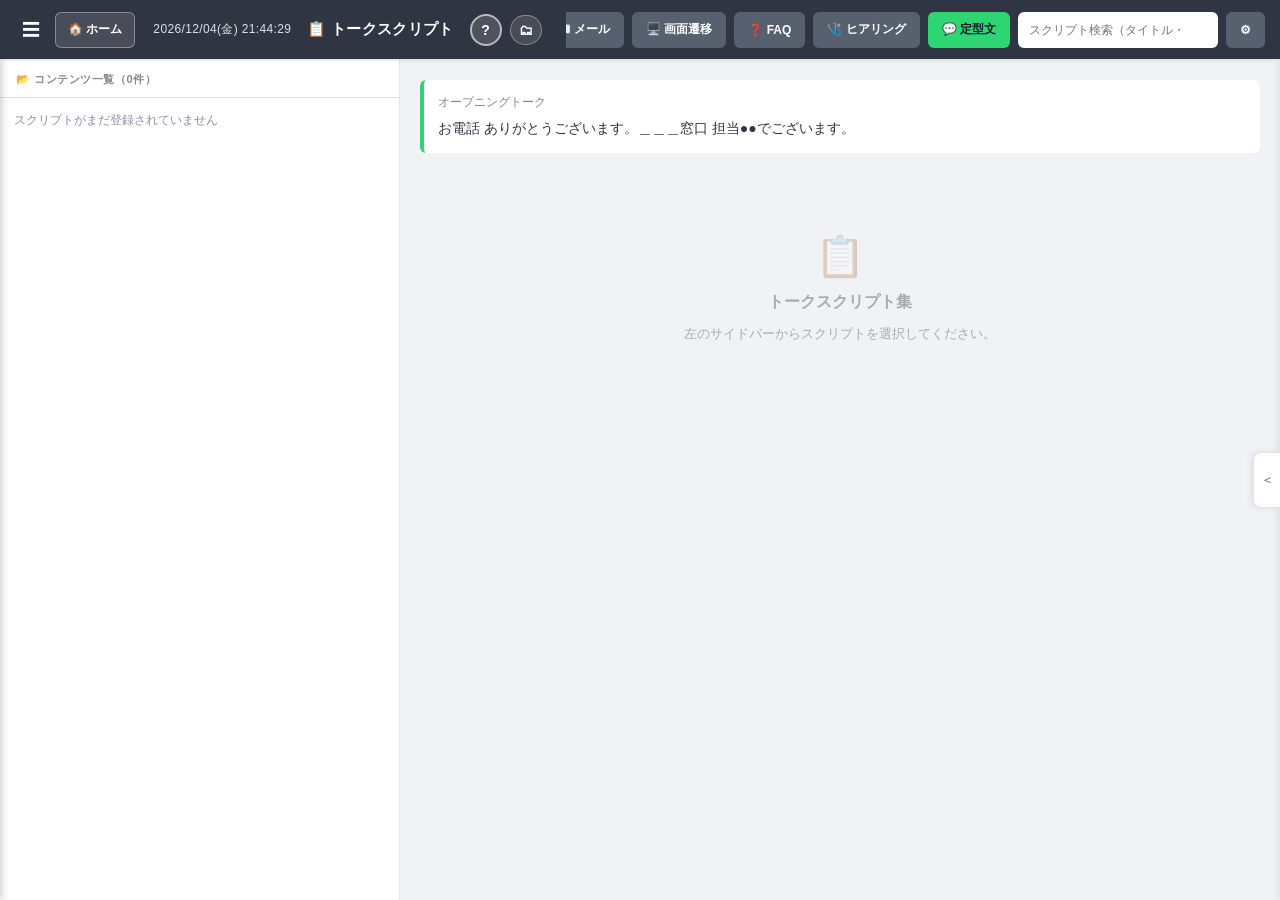
<file: script.html>
<!DOCTYPE html>
<html lang="ja">
<head>
  <meta charset="UTF-8">
  <meta name="viewport" content="width=device-width, initial-scale=1.0">
  <title>📋 トークスクリプト</title>
  <link rel="stylesheet" href="style.css">
  <!-- データファイル（◯◯data.js）は common-utils.js がプロファイルに応じて読み込む -->
  <script src="common-utils.js"></script>
</head>
<body>

<!-- ===== ヘッダー ===== -->
<header>
  <div class="hd-left">
    <button id="menuBtn" onclick="toggleSideMenu()">☰</button>
    <button class="header-title hd-title-btn" onclick="goHome()" title="ホームへ戻る">📋 トークスクリプト</button>
    <button class="help-circle-btn" onclick="openHelpModal()" title="使い方マニュアル">?</button>
  </div>
  <div class="hd-center"></div>
  <div class="hd-right">
    <!-- スクリプト：自ページのため非表示 -->
    <button class="nav-btn" onclick="openNamedTab('FAQ.html','faqTab')">❓ FAQ</button>
    <button class="nav-btn" onclick="openNamedTab('mail.html','mailTab')">✉️ メール</button>
    <button class="nav-btn" onclick="openNamedTab('screen.html','screenFlowTab')">🖥️ 画面遷移</button>
    <div class="quick-copy-area">
      <button class="quick-copy-btn nav-btn-green" id="quickCopyBtn" onclick="toggleQuickMenu()">💬 定型文</button>
      <div class="quick-menu" id="quickMenu"></div>
      <div class="quick-copy-toast" id="quickCopyToast"></div>
    </div>
    <div class="search-wrap">
      <input type="text" id="searchBox" placeholder="スクリプト検索（タイトル・本文）" autocomplete="off">
      <button id="clearBtn">×</button>
      <div id="suggestBox"></div>
    </div>
  </div>
</header>

<!-- ===== ☰ スライドサイドメニュー（ツール・資料・リンク） ===== -->
<aside id="sideMenu"></aside>

<!-- ===== メインレイアウト ===== -->
<div class="page-layout">

  <!-- 左サイドバー：コンテンツ一覧（件数はJSが動的に更新） -->
  <div class="script-sidebar-panel" id="scriptSidebarPanel">
    <div class="sidebar-top" id="scriptSidebarTop">📂 コンテンツ一覧</div>
    <div class="sidebar-scroll" id="scriptSidebarEl"></div>
  </div>

  <!-- メインコンテンツエリア -->
  <main>
    <!-- オープニングトーク（常時表示） -->
    <div class="opening">
      <div class="opening-title">オープニングトーク</div>
      <!-- 文言は admin.html の「固定テキスト」で編集する（JS が流し込む） -->
      <div class="opening-text" id="openingText"></div>
    </div>

    <!-- スクリプト表示エリア（JSが描画。クロージングも対応完了時にここに含まれる） -->
    <div id="contentArea" data-linkify="1"></div>
  </main>

</div>

<!-- サイドバーホバー時のコンテンツプレビュー用フローティングTooltip -->
<div id="sbPreviewTooltip" class="sb-preview-tooltip" style="display:none"></div>

<!-- ===== 使い方マニュアル モーダル ===== -->
<div id="helpModal" class="help-modal-overlay" style="display:none" onclick="closeHelpModalOutside(event)">
  <div class="help-modal-box">
    <div class="help-modal-header">
      <span class="help-modal-title">📖 使い方マニュアル｜📋 トークスクリプト</span>
      <button class="help-modal-close" onclick="closeHelpModal()">✕</button>
    </div>
    <div class="help-modal-body">
      <div class="help-modal-grid">

        <div class="help-section">
          <div class="help-section-title">🗂 基本の使い方</div>
          <ol class="help-ol">
            <li>左の <strong>コンテンツ一覧</strong> からカテゴリを展開し、スクリプト名をクリックします。</li>
            <li>青い選択肢ボタンをクリックしてステップを進めます。</li>
            <li>すべてのステップが完了すると <strong>✓ 対応完了</strong> バッジが表示され、クロージングトークが出現します。</li>
            <li>「不明点なし」「不明点あり」ボタンでクロージング文言を切り替えられます。</li>
          </ol>
        </div>

        <div class="help-section">
          <div class="help-section-title">🧭 サイドバー操作</div>
          <ul class="help-ul">
            <li>▶ アイコンのカテゴリ名をクリックすると展開・格納できます。</li>
            <li>スクリプト名にカーソルを乗せると内容のプレビューが表示されます。</li>
            <li>現在表示中のスクリプトは青枠でハイライトされます。</li>
            <li>青枠は画面内どこをクリックしても保持されます。<kbd>Esc</kbd> で解除します。</li>
          </ul>
        </div>

        <div class="help-section">
          <div class="help-section-title">🔍 スクリプト検索</div>
          <ul class="help-ul">
            <li>右上の検索ボックスにキーワードを入力するとタイトル・本文を横断検索できます。</li>
            <li>候補をクリックするか <kbd>↑</kbd><kbd>↓</kbd><kbd>Enter</kbd> で選択できます。</li>
            <li><kbd>×</kbd> ボタンで検索をクリアします。</li>
          </ul>
        </div>

        <div class="help-section">
          <div class="help-section-title">💬 定型文クイックコピー</div>
          <ul class="help-ul">
            <li>右上の <strong>💬 定型文</strong> ボタンをクリックするとメニューが開きます。</li>
            <li>項目をクリックするとクリップボードにコピーされます。</li>
          </ul>
        </div>

        <div class="help-section">
          <div class="help-section-title">⌨️ キーボードナビゲーション</div>
          <table class="help-table">
            <tr><th>キー</th><th>動作</th></tr>
            <tr><td><kbd>↑</kbd> / <kbd>↓</kbd></td><td>サイドバーアイテム・選択肢ボタンを移動</td></tr>
            <tr><td><kbd>←</kbd></td><td>前のステップに戻る</td></tr>
            <tr><td><kbd>Enter</kbd></td><td>フォーカス中のボタンを押す</td></tr>
            <tr><td><kbd>Esc</kbd></td><td>サイドバーの青枠フォーカスを解除</td></tr>
          </table>
        </div>

        <div class="help-section">
          <div class="help-section-title">🩺 ヒアリングチェックシート</div>
          <ul class="help-ul">
            <li>画面右端の <strong>＜</strong> ボタンでパネルを開閉できます。</li>
            <li>入力後「📋 コピー」でクリップボードへコピーできます。</li>
            <li>「リセット」ボタンで入力内容をすべてクリアします。</li>
          </ul>
        </div>

      </div>
    </div>
  </div>
</div>

<script>
// =====================================================
// データ読み込み（IndexedDB から非同期で初期化）
// =====================================================
let scripts = {};

// ページ遷移履歴スタック（← → ナビゲーション用）
let historyStack = [];
let forwardStack  = [];

// メインコンテンツエリアへの参照
const contentArea = document.getElementById('contentArea');

// =====================================================
// ホーム表示
// =====================================================
function renderHome() {
  // サイドバーがコンテンツ一覧を持つため、
  // contentAreaにはウェルカムメッセージのみ表示する
  contentArea.innerHTML = `
    <div class="home-welcome">
      <div class="home-welcome-icon">📋</div>
      <div class="home-welcome-title">トークスクリプト集</div>
      <div class="home-welcome-text">左のサイドバーからスクリプトを選択してください。</div>
    </div>
  `;
  // クロージングを非表示に戻す
  hideClosingSection();
}

// =====================================================
// 状態変数
// =====================================================
let currentType      = null;  // 選択中カテゴリキー
let currentSubKey    = null;  // 選択中サブカテゴリキー
let currentOpenIndex = null;  // 選択中スクリプトインデックス
let stepHistory      = [];    // ステップ戻る用履歴
let visitedSteps     = [];    // 選択済みステップの記録

// =====================================================
// サイドバーからのスクリプト選択（直接ステップ表示）
// =====================================================
function selectUsageItem(type, subKey, index) {
  historyStack.push(contentArea.innerHTML);
  forwardStack     = [];
  currentType      = type;
  currentSubKey    = subKey || null;
  currentOpenIndex = index;
  stepHistory      = [];
  visitedSteps     = [];
  hideClosingSection();
  // アクティブ状態だけ更新（アコーディオン開閉は一切変えない）
  updateSidebarActive();
  // ステップ0からスクリプトを表示
  renderScriptDetail(type, subKey || null, index, 0, true);
}

// =====================================================
// スクリプト詳細表示（ステップ縦並び・サイドバー主導モード）
// サイドバーがナビゲーションを担うため、左リストペインは廃止
// =====================================================
function renderScriptDetail(type, subKey, itemIndex, stepIndex, isNewScript) {
  const list = getScriptList(type, subKey);
  const item = list[itemIndex];
  if (!item) return;

  if (isNewScript) {
    visitedSteps = [];
    stepHistory  = [];
  }

  contentArea.innerHTML = buildAllSteps(type, subKey, itemIndex, stepIndex);

  if (isNewScript) {
    // 新規スクリプト選択 → main 最上部へ
    const mainEl = document.querySelector('main');
    if (mainEl) mainEl.scrollTo({ top: 0, behavior: 'smooth' });
    if (window.resetScrollFab) window.resetScrollFab();
  } else {
    // ステップ進行 → 現在のステップバブル位置へスクロール
    requestAnimationFrame(() => {
      const cur    = document.getElementById('currentStepBubble');
      const mainEl = document.querySelector('main');
      if (!cur || !mainEl) return;
      const top = cur.getBoundingClientRect().top - mainEl.getBoundingClientRect().top + mainEl.scrollTop - 16;
      mainEl.scrollTo({ top: Math.max(0, top), behavior: 'smooth' });
    });
  }
}

// =====================================================
// スクリプト一覧取得ヘルパー
// =====================================================
function getScriptList(type, subKey) {
  const cat = scripts[type];
  if (!cat) return [];
  if (subKey && cat.sub && cat.sub[subKey]) return cat.sub[subKey].list || [];
  return cat.list || [];
}

// =====================================================
// ステップ縦並び描画エンジン
// 各ステップを独立したカードとして表示する
// =====================================================
function buildAllSteps(type, subKey, itemIndex, currentStepIndex) {
  const list = getScriptList(type, subKey);
  const item = list[itemIndex];
  if (!item) return '';

  let html = `<div class="script-detail-title">${item.title}</div>`;
  html += `<div class="step-cards">`;

  // 実際に通過したステップだけを順番に収集（分岐で飛ばしたステップは除外）
  const pathSteps = visitedSteps
    .filter(v => v.type === type && v.subKey === subKey && v.itemIndex === itemIndex && !v.isScriptJump)
    .map(v => v.stepIndex);
  // 重複除去・昇順（履歴上の順序で表示）
  const uniquePath = [...new Set(pathSteps)];
  // 現在ステップを末尾に追加（既に含まれていなければ）
  if (!uniquePath.includes(currentStepIndex)) uniquePath.push(currentStepIndex);

  for (const si of uniquePath) {
    const step      = item.steps[si];
    if (!step || !step.text) continue;
    const isCurrent = si === currentStepIndex;

    if (!isCurrent) {
      // 過去のステップ
      const chosen = visitedSteps.find(v =>
        v.type === type && v.subKey === subKey &&
        v.itemIndex === itemIndex && v.stepIndex === si
      );
      html += `<div class="step-card step-card-past">`;
      html += `<div class="step-card-header">`;
      html += `<span class="step-card-num">ステップ ${si}</span>`;
      html += `</div>`;
      html += `<div class="step-card-body">${renderStepText(step.text)}</div>`;
      if (chosen && chosen.choiceLabel) {
        html += `<div class="step-chosen-badge">✔ ${chosen.choiceLabel}</div>`;
      }
      html += `</div>`;

    } else {
      // 現在のステップ
      html += `<div class="step-card step-card-current" id="currentStepBubble">`;
      html += `<div class="step-card-header">`;
      html += `<span class="step-card-num">ステップ ${si}${si === 0 ? '　▶ 開始' : ''}</span>`;
      html += `</div>`;
      html += `<div class="step-card-body">${renderStepText(step.text)}</div>`;
      if (step.memo) {
        html += `<div class="step-memo-display">📝 ${step.memo.replace(/\n/g, '<br>')}</div>`;
      }
      if (step.choices && step.choices.length > 0) {
        html += `<div class="step-choices">`;
        step.choices.forEach(c => {
          if (typeof c.go === 'string' && c.go.includes('/')) {
            html += `<button class="step-choice-btn step-choice-jump"
              onclick="jumpToScript('${type}','${subKey||''}',${itemIndex},${si},'${c.go}','${(c.label||'').replace(/'/g,"\\'")}')">
              ${c.labelHtml || escHtml(c.label||'')} ↗</button>`;
          } else {
            html += `<button class="step-choice-btn"
              onclick="goStep('${type}','${subKey||''}',${itemIndex},${si},${c.go},'${(c.label||'').replace(/'/g,"\\'")}')">
              ${c.labelHtml || escHtml(c.label||'')}</button>`;
          }
        });
        html += `</div>`;
      } else {
        html += `<div class="step-end-badge">✓ 対応完了</div>`;
      }
      if (stepHistory.length > 0) {
        html += `<button class="step-back-btn" onclick="stepBack()">← 前のステップに戻る</button>`;
      }
      html += `</div>`;

      // 対応完了なら同じ step-cards 内にクロージングを追加
      if (!step.choices || step.choices.length === 0) {
        // 固定文言は admin.html で編集する。common-utils.js 経由で取得する。
        const closingTextEl = document.getElementById('closingText');
        const closingText   = closingTextEl ? closingTextEl.innerHTML
          : (window.fixedTextHtml ? window.fixedTextHtml('closingDefault')
                                  : 'ご案内は以上となりますが、そのほか確認されたいことなどはございませんでしょうか？');
        html += `<div class="closing inline-closing">
          <div class="opening-title">クロージングトーク</div>
          <div id="inlineClosingText" class="opening-text">${closingText}</div>
          <div class="closing-buttons">
            <button onclick="closingNone()">${_fixedLabel('closingNoneLabel','不明点なし')}</button>
            <button onclick="closingAsk()">${_fixedLabel('closingAskLabel','不明点あり')}</button>
          </div>
        </div>`;
      }
    }
  }

  html += `</div>`;  // .step-cards 閉じ
  return html;
}

// =====================================================
// 現在のステップバブルへスクロール
// =====================================================
function scrollToCurrent() {
  const cur  = document.getElementById('currentStepBubble');
  const main = document.querySelector('main');
  if (!cur || !main) return;
  const headerH = parseInt(getComputedStyle(document.documentElement).getPropertyValue('--header-h')) || 60;
  const top = cur.getBoundingClientRect().top - main.getBoundingClientRect().top + main.scrollTop - 16;
  main.scrollTo({ top: Math.max(0, top), behavior: 'smooth' });
}

// =====================================================
// ステップ移動（選択肢ボタン押下時）
// =====================================================
function goStep(type, subKey, itemIndex, fromIndex, nextIndex, choiceLabel) {
  stepHistory.push({ type, subKey, itemIndex, stepIndex: fromIndex });
  visitedSteps.push({ type, subKey, itemIndex, stepIndex: fromIndex, choiceLabel: choiceLabel || '' });
  hideClosingSection();
  renderScriptDetail(type, subKey, itemIndex, nextIndex, false);
}

// =====================================================
// 別スクリプトへのジャンプ（go値が "type/subKey/index/step" 形式）
// =====================================================
function jumpToScript(fromType, fromSubKey, fromItemIndex, fromStepIndex, goStr, choiceLabel) {
  const parts       = goStr.split('/');
  const toType      = parts[0];
  const toSubKey    = parts[1] || null;
  const toItemIndex = parseInt(parts[2]) || 0;
  const toStepIndex = parseInt(parts[3]) || 0;

  stepHistory.push({ type: fromType, subKey: fromSubKey, itemIndex: fromItemIndex, stepIndex: fromStepIndex, isScriptJump: true });
  visitedSteps.push({ type: fromType, subKey: fromSubKey, itemIndex: fromItemIndex, stepIndex: fromStepIndex, choiceLabel: choiceLabel || '', isScriptJump: true });

  currentType      = toType;
  currentSubKey    = toSubKey;
  currentOpenIndex = toItemIndex;
  hideClosingSection();
  updateSidebarActive();
  renderScriptDetail(toType, toSubKey, toItemIndex, toStepIndex, false);
}

// =====================================================
// 前のステップに戻る
// =====================================================
function stepBack() {
  if (stepHistory.length === 0) return;
  const prev = stepHistory.pop();
  visitedSteps = visitedSteps.filter(v =>
    !(v.type === prev.type && v.subKey === prev.subKey &&
      v.itemIndex === prev.itemIndex && v.stepIndex === prev.stepIndex)
  );
  hideClosingSection();

  if (prev.isScriptJump) {
    // 別スクリプトからのジャンプ戻り
    currentType      = prev.type;
    currentSubKey    = prev.subKey;
    currentOpenIndex = prev.itemIndex;
    updateSidebarActive();
  }
  renderScriptDetail(prev.type, prev.subKey, prev.itemIndex, prev.stepIndex, false);
}

// =====================================================
// 検索結果からスクリプトを開く
// =====================================================
function openScript(type, subKey, i) {
  historyStack.push(contentArea.innerHTML);
  forwardStack     = [];
  currentType      = type;
  currentSubKey    = subKey || null;
  currentOpenIndex = i;
  stepHistory      = [];
  visitedSteps     = [];
  hideClosingSection();
  updateSidebarActive();
  renderScriptDetail(type, subKey || null, i, 0, true);
}

// =====================================================
// ナビゲーション（ブラウザ的な進む・戻る）
// =====================================================
function goBack() {
  if (historyStack.length > 0) {
    forwardStack.push(contentArea.innerHTML);
    contentArea.innerHTML = historyStack.pop();
  }
}

function goForward() {
  if (forwardStack.length > 0) {
    historyStack.push(contentArea.innerHTML);
    contentArea.innerHTML = forwardStack.pop();
  }
}

function goHome() {
  historyStack = []; forwardStack = [];
  currentType = null; currentSubKey = null; currentOpenIndex = null;
  stepHistory = []; visitedSteps = [];
  renderHome();
  renderScriptSidebar();
  // 検索欄をリセット
  const sb = document.getElementById('searchBox');
  const cb = document.getElementById('clearBtn');
  const sg = document.getElementById('suggestBox');
  if (sb) sb.value = '';
  if (cb) cb.style.display = 'none';
  if (sg) { sg.style.display = 'none'; sg.innerHTML = ''; }
}

// =====================================================
// クロージングセクション（インライン版）
// =====================================================
function showClosingSection() { /* contentAreaにインライン描画するため不要 */ }
function hideClosingSection()  { /* contentArea再描画時に自動消去されるため不要 */ }

// クロージング文言切り替え。文言は admin.html の「固定テキスト」で編集する。
function _fixed(key, fallback) {
  return window.fixedTextHtml ? window.fixedTextHtml(key) : fallback;
}
/** クロージング切り替えボタンの表示名（管理画面で変更できる） */
function _fixedLabel(key, fallback) {
  var v = (window.getFixedText ? window.getFixedText(key) : '');
  return (v || fallback).replace(/&/g,'&amp;').replace(/</g,'&lt;').replace(/>/g,'&gt;');
}

function closingNone() {
  const el = document.getElementById('inlineClosingText');
  if (el) el.innerHTML = _fixed('closingNone',
    'ありがとうございます。 それでは本日●●がご案内いたしました。それでは失礼いたします。');
}
function closingAsk() {
  const el = document.getElementById('inlineClosingText');
  if (el) el.innerHTML = _fixed('closingAsk',
    '○○○についてでございますね。（お問い合わせ内容に回答）');
}

/** 表示中のクロージングを現在の設定で描き直す（管理画面の保存を受けたとき用） */
function renderClosingText() {
  const el = document.getElementById('inlineClosingText');
  if (el) el.innerHTML = _fixed('closingDefault',
    'ご案内は以上となりますが、そのほか確認されたいことなどはございませんでしょうか？');
}

// =====================================================
// 検索
// =====================================================
const searchBox  = document.getElementById('searchBox');
const suggestBox = document.getElementById('suggestBox');
const clearBtn   = document.getElementById('clearBtn');

// 全スクリプトをフラット配列で取得
function getAllScripts() {
  const all = [];
  Object.entries(scripts).forEach(([typeKey, cat]) => {
    if (cat.sub) {
      Object.entries(cat.sub).forEach(([subKey, sub]) => {
        (sub.list || []).forEach((item, i) => {
          const fullText = item.steps ? item.steps.map(s => (s.text || '') + ' ' + (s.memo || '')).join(' ') : (item.text || '');
          all.push({ typeKey, subKey, index: i, categoryName: cat.name + ' › ' + sub.name, title: item.title, text: fullText });
        });
      });
    }
    // 直下アイテムは常に含める（cat.subがあっても）
    (cat.list || []).forEach((item, i) => {
      const fullText = item.steps ? item.steps.map(s => (s.text || '') + ' ' + (s.memo || '')).join(' ') : (item.text || '');
      all.push({ typeKey, subKey: null, index: i, categoryName: cat.name, title: item.title, text: fullText });
    });
  });
  return all;
}

// 検索語のハイライト（highlightText）・抜粋（excerptText）は common-utils.js

let _searchResults = [];

searchBox.addEventListener('input', () => {
  const val = searchBox.value.trim();
  clearBtn.style.display = val ? 'block' : 'none';
  if (!val) { suggestBox.style.display = 'none'; suggestBox.innerHTML = ''; _searchResults = []; return; }

  const allItems = getAllScripts();
  _searchResults  = allItems.filter(item =>
    item.title.toLowerCase().includes(val.toLowerCase()) ||
    item.text.toLowerCase().includes(val.toLowerCase())
  );
  suggestBox.innerHTML = '';

  if (_searchResults.length === 0) {
    suggestBox.innerHTML = `<div class="no-result">「${val}」に一致するスクリプトが見つかりません</div>`;
    suggestBox.style.display = 'block';
    return;
  }

  _searchResults.forEach(item => {
    const div = document.createElement('div');
    div.className = 'suggest-item';
    const textMatch = item.text.toLowerCase().includes(val.toLowerCase());
    div.innerHTML = `<div>${highlightText(item.title, val)}</div>
      <div class="suggest-meta">${item.categoryName}</div>
      ${textMatch ? `<div class="suggest-meta" style="margin-top:2px;">${excerptText(item.text, val)}</div>` : ''}`;
    div.onclick = () => {
      searchBox.value = item.title;
      suggestBox.style.display = 'none';
      showSearchResults([item], val);
    };
    suggestBox.appendChild(div);
  });
  suggestBox.style.display = 'block';
});

// Enter キー：サジェスト選択ではなく検索実行
searchBox.addEventListener('keydown', (e) => {
  if (e.key === 'Enter') {
    e.preventDefault();
    const val = searchBox.value.trim();
    if (!val) return;
    suggestBox.style.display = 'none';
    const allItems = getAllScripts();
    const results = allItems.filter(item =>
      item.title.toLowerCase().includes(val.toLowerCase()) ||
      item.text.toLowerCase().includes(val.toLowerCase())
    );
    showSearchResults(results, val);
  }
});

function showSearchResults(results, keyword) {
  historyStack.push(contentArea.innerHTML);
  forwardStack = [];
  if (!results.length) {
    contentArea.innerHTML = `<div style="padding:40px;text-align:center;color:#aaa"><div style="font-size:32px">🔍</div><div>「${keyword}」に一致するスクリプトが見つかりません</div></div>`;
    return;
  }
  let h = `<div style="padding:4px 0 12px;font-size:13px;color:#888">「${keyword}」の検索結果：${results.length}件</div>`;
  results.forEach(item => {
    const titleHtml = highlightText(escHtml(item.title), keyword);
    const textSnippet = excerptText(item.text, keyword);
    const textHtml = highlightText(escHtml(textSnippet), keyword);
    h += `<div class="search-result-card" onclick="openScript('${item.typeKey}','${item.subKey||''}',${item.index})">
      <div class="result-title">${titleHtml}</div>
      <div class="result-category">${escHtml(item.categoryName)}</div>
      ${textSnippet ? `<div class="result-text">${textHtml}</div>` : ''}
    </div>`;
  });
  contentArea.innerHTML = h;
}

// 後方互換
function showSearchResult(item, keyword) {
  showSearchResults([item], keyword);
}

clearBtn.onclick = () => {
  searchBox.value = '';
  clearBtn.style.display = 'none';
  suggestBox.style.display = 'none';
};

document.addEventListener('click', (e) => {
  if (!e.target.closest('.search-area')) suggestBox.style.display = 'none';
});

// =====================================================
// トークスクリプト サイドバー描画
// ・「すべて（N件）」ラッパーを廃止
// ・sidebar-topに総件数を表示
// ・デフォルト：第1カテゴリのみ展開、サブカテゴリ・アイテムは格納
// ・ホバー時プレビュー機能付き
// =====================================================
(function() {

  // ── サイドバーHTML生成（初回・データ変更時のみ呼ぶ）──
  function renderScriptSidebar() {
    const el = document.getElementById('scriptSidebarEl');
    if (!el) return;

    // ── アコーディオン展開状態を保存 ──
    const openSet = new Set();
    el.querySelectorAll('.sb-acc-body.open').forEach(function(body) {
      const block = body.parentElement;
      if (block && block.id) openSet.add(block.id);
    });

    if (!scripts || !Object.keys(scripts).length) {
      el.innerHTML = '<div style="padding:14px;color:var(--text3,#aaa);font-size:12px;">スクリプトがまだ登録されていません</div>';
      updateSidebarTopCount(0);
      return;
    }

    // 総件数を計算
    let totalCount = 0;
    Object.values(scripts).forEach(cat => {
      if (cat.sub) {
        Object.values(cat.sub).forEach(sub => { totalCount += (sub.list || []).length; });
      }
      totalCount += (cat.list || []).length;
    });
    updateSidebarTopCount(totalCount);

    let h = '';

    Object.entries(scripts).forEach(function([key, cat]) {
      const color    = cat.color || '#3742fa';
      const catAccId = 'sbAcc_' + key;
      h += `<div class="sb-acc-block" id="${catAccId}">`;
      h += `<div class="sb-acc-header sb-cat-header-inner"
              id="sbHdr_${catAccId}"
              onclick="toggleSbAcc('${catAccId}');sbFocusSet('sbHdr_${catAccId}')"
              tabindex="0" role="button">`;
      h += `<span class="sb-acc-arrow">▶</span>`;
      h += `<span class="sb-cat-dot" style="background:${color}"></span>`;
      // カテゴリの総件数（直下 + サブカテゴリ以下）
      const catCount = (cat.list || []).length
        + Object.values(cat.sub || {}).reduce(function(a, s){ return a + (s.list || []).length; }, 0);
      h += `<span class="sb-acc-label">${escHtml(cat.name || '')}<span class="sb-acc-count">（${catCount}件）</span></span>`;
      h += `</div>`;
      h += `<div class="sb-acc-body">`;  // デフォルト格納（後で状態復元）

      if (cat.sub) {
        Object.entries(cat.sub).forEach(function([subKey, sub]) {
          const subAccId = 'sbAcc_' + key + '_' + subKey;
          h += `<div class="sb-acc-block" id="${subAccId}">`;
          h += `<div class="sb-acc-header sb-sub-header"
                  id="sbHdr_${subAccId}"
                  onclick="toggleSbAcc('${subAccId}');sbFocusSet('sbHdr_${subAccId}')"
                  tabindex="0" role="button">`;
          h += `<span class="sb-acc-arrow">▶</span>`;
          // サブカテゴリの件数
          const subCount = (sub.list || []).length;
          h += `<span class="sb-acc-label">📁 ${escHtml(sub.name || '')}<span class="sb-acc-count">（${subCount}件）</span></span>`;
          h += `</div>`;
          h += `<div class="sb-acc-body">`;
          (sub.list || []).forEach(function(item, i) {
            const isActive    = currentType === key && currentSubKey === subKey && currentOpenIndex === i;
            const itemId      = 'sbItem_' + key + '_' + subKey + '_' + i;
            const previewText = getItemPreviewText(item);
            h += `<div class="sb-item sb-item-sub${isActive ? ' active' : ''}"
                    id="${itemId}"
                    onclick="selectUsageItem('${key}','${subKey}',${i});sbFocusSet('${itemId}')"
                    tabindex="0" role="button"
                    data-preview="${escAttr(previewText)}">`;
            h += `<span class="sb-item-title">${escHtml(item.title || '')}</span>`;
            h += `</div>`;
          });
          h += `</div></div>`;
        });
      }
      // 直下アイテム（サブカテゴリなし）は常に表示
      (cat.list || []).forEach(function(item, i) {
        const isActive    = currentType === key && !currentSubKey && currentOpenIndex === i;
        const itemId      = 'sbItem_' + key + '__' + i;
        const previewText = getItemPreviewText(item);
        h += `<div class="sb-item${isActive ? ' active' : ''}"
                id="${itemId}"
                onclick="selectUsageItem('${key}','',${i});sbFocusSet('${itemId}')"
                tabindex="0" role="button"
                data-preview="${escAttr(previewText)}">`;
        h += `<span class="sb-item-title">${escHtml(item.title || '')}</span>`;
        h += `</div>`;
      });
      h += `</div></div>`;
    });

    el.innerHTML = h;

    // ── アコーディオン展開状態を復元 ──
    openSet.forEach(function(blockId) {
      const block = document.getElementById(blockId);
      if (!block) return;
      const body  = block.querySelector(':scope > .sb-acc-body');
      const arrow = block.querySelector(':scope > .sb-acc-header .sb-acc-arrow');
      if (body)  body.classList.add('open');
      if (arrow) arrow.style.transform = 'rotate(90deg)';
    });

    scrollToActiveItem();
    if (typeof sbFocusRestore === 'function') sbFocusRestore();
  }

  // ── アクティブ状態だけ更新（アコーディオン開閉状態を一切変えない）──
  function updateSidebarActive() {
    const el = document.getElementById('scriptSidebarEl');
    if (!el) return;
    // 既存のすべての .sb-item から active を外す
    el.querySelectorAll('.sb-item').forEach(function(node) {
      node.classList.remove('active');
    });
    // 現在選択中のアイテムに active を付ける
    if (currentType === null || currentOpenIndex === null) return;
    const subPart  = currentSubKey || '';
    const activeEl = document.getElementById('sbItem_' + currentType + '_' + subPart + '_' + currentOpenIndex)
                  || document.getElementById('sbItem_' + currentType + '__' + currentOpenIndex);
    if (activeEl) {
      activeEl.classList.add('active');
    }
  }

  // ── プレビューテキスト生成（最初のステップ本文を使用）──
  function getItemPreviewText(item) {
    if (!item) return '';
    if (item.steps && item.steps.length > 0) {
      return (item.steps[0].text || '').slice(0, 120);
    }
    return (item.text || '').slice(0, 120);
  }

  // ── sidebar-top の件数更新 ──
  function updateSidebarTopCount(count) {
    const el = document.getElementById('scriptSidebarTop');
    if (el) el.textContent = '📂 コンテンツ一覧（' + count + '件）';
  }

  // ── アクティブアイテムへスクロール（フル再描画後に使用）──
  function scrollToActiveItem() {
    if (currentType === null || currentOpenIndex === null) return;
    const subPart  = currentSubKey || '';
    const activeEl = document.getElementById('sbItem_' + currentType + '_' + subPart + '_' + currentOpenIndex)
                  || document.getElementById('sbItem_' + currentType + '__' + currentOpenIndex);
    if (activeEl) {
      setTimeout(() => {
        const sidebarScroll = document.getElementById('scriptSidebarEl');
        if (!sidebarScroll) return;
        const parent = sidebarScroll.parentElement; // sidebar-scroll div
        if (!parent) return;
        const elTop = activeEl.getBoundingClientRect().top;
        const pTop  = parent.getBoundingClientRect().top;
        const offset = elTop - pTop + parent.scrollTop - 60;
        parent.scrollTo({ top: Math.max(0, offset), behavior: 'smooth' });
      }, 80);
    }
  }

  // アコーディオン開閉（toggleSbAcc）は common-utils.js

  // ── ホバープレビュー tooltip（マウスカーソルに追従）：common-utils.js ──
  window.initSidebarPreview('sbPreviewTooltip', 'data-preview');

  // グローバル公開
  // renderScriptSidebar：初回描画・ホーム戻り時に使用
  // updateSidebarActive：スクリプト選択・ステップ移動時に使用（アコーディオン状態を保持）
  window.renderScriptSidebar  = renderScriptSidebar;
  window.updateSidebarActive  = updateSidebarActive;

  // 初回描画
  renderScriptSidebar();

})();

// =====================================================
// 「現在のステップへ」固定ボタン
// スクロール時に常に画面最下部へ表示し、
// スクリプトが未選択のときは非表示
// =====================================================
(function() {
  // index.html に埋め込まれている #scrollToCurrentBtn を使用
  // （存在しない場合は動的生成）
  var btn = document.getElementById('scrollToCurrentBtn');
  if (!btn) {
    btn = document.createElement('button');
    btn.id        = 'scrollToCurrentBtn';
    btn.className = 'scroll-to-current-fab';
    document.body.appendChild(btn);
  }
  btn.className   = 'scroll-to-current-fab';
  btn.textContent = '▼ 現在のステップへ';
  btn.style.display = 'none';
  btn.onclick = function() {
    var cur    = document.getElementById('currentStepBubble');
    var mainEl = document.querySelector('main');
    if (!cur || !mainEl) return;
    var top = cur.getBoundingClientRect().top - mainEl.getBoundingClientRect().top + mainEl.scrollTop - 16;
    mainEl.scrollTo({ top: Math.max(0, top), behavior: 'smooth' });
  };

  // main のスクロールに応じて表示・非表示を切り替え
  var mainEl = document.querySelector('main');
  if (mainEl) {
    mainEl.addEventListener('scroll', function() {
      var cur = document.getElementById('currentStepBubble');
      if (!cur) { btn.style.display = 'none'; return; }
      var rect    = cur.getBoundingClientRect();
      var mainRect = mainEl.getBoundingClientRect();
      if (rect.top >= mainRect.top && rect.bottom <= mainRect.bottom) {
        btn.style.display = 'none';
      } else {
        btn.style.display = 'flex';
      }
    }, { passive: true });
  }

  // スクリプト描画後に表示状態をリセット（グローバルから呼べるように公開）
  window.resetScrollFab = function() {
    btn.style.display = 'none';
  };
})();
// escHtml は common-utils.js
function escAttr(s) {
  return String(s || '').replace(/&/g,'&amp;').replace(/"/g,'&quot;').replace(/</g,'&lt;').replace(/>/g,'&gt;').replace(/\n/g,' ');
}

// =====================================================
// 別スクリプトジャンプ・スタイル追加
// =====================================================
(function() {
  const style = document.createElement('style');
  style.textContent = `
    .step-choice-jump  { border-style: dashed !important; opacity: 0.85; }
    .step-bubble-num  { font-size:10px; font-weight:700; color:#888; margin-bottom:4px; }
    .step-bubble-text { white-space:pre-wrap; word-break:break-word; }
    .step-connector   { text-align:center; color:#c0c8e0; font-size:18px; line-height:1.2; margin:2px 0; user-select:none; }

    /* ウェルカムメッセージ */
    .home-welcome {
      display:flex; flex-direction:column; align-items:center; justify-content:center;
      padding:60px 20px; gap:12px; color:#aaa;
    }
    .home-welcome-icon  { font-size:40px; opacity:0.3; }
    .home-welcome-title { font-size:16px; font-weight:700; }
    .home-welcome-text  { font-size:13px; }
  `;
  document.head.appendChild(style);
})();

// =====================================================
// 初期化
// =====================================================
renderHome();

// =====================================================
// ステップテキストのHTML安全レンダリングヘルパー
// テーブル・改行・太字等のHTMLタグを許可しつつ危険タグはエスケープする
// =====================================================
function renderStepText(text) {
  if (!text) return '';
  const ALLOWED = new Set(['table','thead','tbody','tr','th','td','br','b','strong','em','i','u',
    'span','p','ul','ol','li','a','colgroup','col','caption','hr','small','mark','sup','sub']);
  return text.replace(/<(\/?)([\w]+)([^>]*)>/g, function(match, slash, tag, attrs) {
    const t = tag.toLowerCase();
    if (!ALLOWED.has(t)) return escHtml(match);
    if (t === 'a') {
      const hrefM = attrs.match(/href="([^"]*)"/i);
      return hrefM ? '<a href="' + escHtml(hrefM[1]) + '" target="_blank" rel="noopener">' : '';
    }
    const safeAttrs = attrs
      .replace(/on\w+="[^"]*"/gi, '')
      .replace(/javascript:/gi, '');
    return '<' + slash + tag + safeAttrs + '>';
  });
}

// =====================================================
// 起動時: IDB から scripts を非同期ロード
// common-utils.js の initAppData() が完了してから描画する
// =====================================================
(function initScriptPage() {
  var doInit = window.initAppData ? window.initAppData() : Promise.resolve();
  doInit.then(function() {
    var cached = window._appCache && window._appCache.scripts;
    if (cached && Object.keys(cached).length) {
      Object.assign(scripts, cached);
    }
    renderHome();
    renderScriptSidebar();
    if (typeof renderHearing === 'function') renderHearing();
  });

  // BroadcastChannel で他タブからの更新を受け取る
  // 管理画面が保存したスクリプトは IndexedDB に入っている。このページのキャッシュ（_appCache）は
  // 読み込み時のままで古いので、IndexedDB から読み直して、一覧を描き直す。
  // （以前は存在しない render() を呼んでエラーになっており、しかも古いキャッシュを使っていたため、
  //   保存しても開いているスクリプト画面の一覧は更新されなかった）
  window.reloadScripts = function() {
    var apply = function(fresh) {
      if (!fresh || typeof fresh !== 'object') return;
      window._appCache.scripts = fresh;
      Object.keys(scripts).forEach(function(k){ delete scripts[k]; });
      Object.assign(scripts, fresh);
      if (typeof window.renderScriptSidebar === 'function') window.renderScriptSidebar();
    };
    var fallback = function() { apply(window._appCache && window._appCache.scripts); };
    if (window.idbGetAppData) window.idbGetAppData('scripts').then(function(v) { v ? apply(v) : fallback(); }).catch(fallback);
    else fallback();
  };
})();
</script>

<!-- 固定文言（オープニング）を反映。データ読み込み後にも更新する -->
<script>
  (function () {
    function apply() {
      var el = document.getElementById('openingText');
      if (el && window.fixedTextHtml) el.innerHTML = window.fixedTextHtml('opening');
    }
    apply();
    // data.js / IndexedDB の読み込み完了後にもう一度反映する
    if (window.initAppData) window.initAppData().then(apply).catch(apply);
    // 管理画面で保存された変更を受け取る
    try {
      var bc = new BroadcastChannel('tool_data_update');
      bc.onmessage = function (e) {
        if (!e.data) return;
        if (e.data.type === 'fixedTextsUpdated') {
          window._appCache.fixedTexts = e.data.data;
          apply();
          if (typeof renderClosingText === 'function') renderClosingText();
        }
      };
    } catch (e) {}
  })();
</script>

</body>
</html>
</file>
<file: style.css>
/* ==============================================================
   style.css — 共通スタイルシート
   修正履歴：
     ⑨ :root 内の --shadow-md 二重定義を削除（後者の重複を除去）
     ⑩ #sideMenu の z-index 2箇所不一致を統一（3000 に統一）
     ⑪ .btn クラスのグローバル重複定義を .page-admin 配下に統合
     ⑦ .search-wrap に position:relative を追加（mail.html のサジェスト位置ズレ修正）
   ============================================================== */
:root {
  --header-h: 60px;
  --sidebar-w: 400px; /* 要件：全ページのサイドバー幅を400pxに統一 */
  --bg:           #f1f2f6;
  --surface:      #ffffff;
  --surface2:     #f7f8fc;
  --text:         #2f3542;
  --text2:        #57606f;
  --text3:        #8b8fa8;
  --border:       #dfe4ea;
  --border2:      #e8eaed;
  --accent:       #3742fa;
  --accent-text:  #3742fa;   /* 文字色用。ライトは --accent と同値 */
  --accent-on:    #ffffff;   /* アクセント塗りの上に載せる文字色 */
  --accent-lt:    #eef0ff;
  --shadow-sm:    0 1px 4px rgba(0,0,0,.06);
  /*
   * ⑨修正：--shadow-md が :root 内で2箇所定義されていた（値は同一）。
   * 可読性・保守性を損なうため重複を削除し、ここに1箇所だけ残す。
   * 削除した2つ目の定義は "追加共通変数" セクションにあった。
   */
  --shadow-md:    0 4px 16px rgba(0,0,0,.10);
  --header-bg:    #2f3542;
  --header-text:  #ffffff;
  --card-bg:      #ffffff;
  --mark-bg:      #ffeaa7;
  --search-bg:    #ffffff;
  /* ========== 追加共通変数 (screen.html / admin.html) ========== */
  --text4:      #9ca3af;
  --danger:     #dc2626;
  --danger-lt:  #fef2f2;
  --shadow:     0 1px 3px rgba(0,0,0,.08);
  /* ⑨修正：ここにあった --shadow-md の重複定義を削除済み */
  --white:      #ffffff;
  --muted:      #8b90a0;
  --green:      #2ec4b6;
  --red:        #e63946;
  --tab-h:      46px;
  --sidemenu-w: 400px;
}

@media (prefers-color-scheme: dark) {
  html:not([data-theme]) {
    --bg:          #110f0e;
    --surface:     #24211e;
    --surface2:    #312e2b;
    --text:        #efedec;
    --text2:       #bfbab5;
    --text3:       #9f9993;
    --border:      #4a4540;
    --border2:     #787068;
    --accent:      #ec7813;   /* 塗り・枠線（オレンジ） */
    --accent-text: #fba051;   /* 文字用 */
    --accent-on:   #24211e;   /* オレンジ塗りの上に載せる文字色 */
    --accent-lt:   #563c25;   /* 強調背景 */
    --shadow-sm:   0 1px 4px rgba(0,0,0,.45);
    --shadow-md:   0 4px 16px rgba(0,0,0,.55);
    --header-bg:   #1f1c1a;
    --header-text: #efedec;
    --card-bg:     #24211e;
    --mark-bg:     #715e14;
    --search-bg:   #24211e;
    --text4:       #9f9993;
    --danger:      #ff6b8a;
    --danger-lt:   #4a262e;
    --white:       #24211e;
    --muted:       #9f9993;
    --red:         #ea5c67;   /* ダークでは明るく（面に対し 4.75） */
    --green:       #2ec4b6;
  }
}

html[data-theme="dark"] {
  --bg:          #110f0e;
  --surface:     #24211e;
  --surface2:    #312e2b;
  --text:        #efedec;
  --text2:       #bfbab5;
  --text3:       #9f9993;
  --border:      #4a4540;
  --border2:     #787068;
  --accent:      #ec7813;   /* 塗り・枠線（オレンジ） */
  --accent-text: #fba051;   /* 文字用 */
  --accent-on:   #24211e;   /* オレンジ塗りの上に載せる文字色 */
  --accent-lt:   #563c25;   /* 強調背景 */
  --shadow-sm:   0 1px 4px rgba(0,0,0,.45);
  --shadow-md:   0 4px 16px rgba(0,0,0,.55);
  --header-bg:   #1f1c1a;
  --header-text: #efedec;
  --card-bg:     #24211e;
  --mark-bg:     #715e14;
  --search-bg:   #24211e;
  --text4:       #9f9993;
  --danger:      #ff6b8a;
  --danger-lt:   #4a262e;
  --white:       #24211e;
  --muted:       #9f9993;
  --red:         #ea5c67;   /* ダークでは明るく（面に対し 4.75） */
  --green:       #2ec4b6;
}

* { box-sizing: border-box; }

body {
  margin: 0;
  font-family: 'Noto Sans JP', sans-serif;
  background: var(--bg);
  font-size: 13px;
  color: var(--text);
}

/* ===== HEADER ===== */
header {
  height: var(--header-h);
  background: var(--header-bg);
  color: var(--header-text);
  display: grid;
  grid-template-columns: auto 1fr auto;
  align-items: center;
  padding: 0 15px;
  position: fixed;
  width: 100%;
  top: 0;
  z-index: 1000;
  gap: 12px;
}
.hd-left, .left-header { display:flex;align-items:center;gap:10px;justify-content:flex-start;flex-shrink:0; }
.hd-center { display:flex;align-items:center;justify-content:center;gap:6px;white-space:nowrap; }
.hd-right, .header-right { display:flex;align-items:center;gap:8px;justify-content:flex-end;flex-shrink:0; }

/* ページタイトル。全ページで同じ見た目にそろえる。
   併記されがちな .header-title / .hd-title も同じ値にして、
   どのクラスが後から効いてもズレないようにする。 */
.hd-title-btn,
.hd-title-btn.header-title,
.hd-title-btn.hd-title {
  background:none;border:none;color:var(--header-text,#fff);
  font-size:15px;font-weight:700;letter-spacing:.02em;
  font-family:inherit;cursor:pointer;padding:4px 8px;border-radius:6px;
  transition:background 0.15s;white-space:nowrap;
  display:inline-flex;align-items:center;height:32px;
}
span.hd-title-btn { cursor:default; }
.hd-title-btn:hover { background:rgba(255,255,255,0.12); }

/* ヘッダー内の並びを全ページで統一する（screen/admin は独自指定で揺れていた） */
header .hd-left,
header .hd-center,
header .hd-right { display:flex;align-items:center;gap:8px;min-width:0; }
/* header は grid（auto 1fr auto）。3つ目の列が右端になるので
   margin-left:auto は不要。中央列だけ余白を占める。 */
/* 幅が足りないとき、要素同士が重なるのを防ぐ。
   grid の列は既定で min-content 未満に縮まないため minmax(0,auto) を指定し、
   各列は横スクロールで逃がす。 */
header { grid-template-columns: minmax(0,auto) minmax(0,1fr) minmax(0,auto); }
header .hd-left,
header .hd-center,
header .hd-right { min-width:0; overflow-x:auto; overflow-y:hidden; }
header .hd-left::-webkit-scrollbar,
header .hd-center::-webkit-scrollbar,
header .hd-right::-webkit-scrollbar { height:0; }
header .hd-left  { justify-content:flex-start; }
header .hd-center{ justify-content:center; }
header .hd-right { justify-content:flex-end; }
/* ボタン類は潰れず、はみ出す分はスクロールで見せる */
header .nav-btn,
header .home-nav-btn,
header .tab-btn,
header .hd-title-btn,
header .search-wrap { flex-shrink:0; }
header #menuBtn {
  height:32px;width:32px;padding:0;font-size:18px;line-height:1;
  background:none;border:none;color:var(--header-text,#fff);cursor:pointer;
  display:inline-flex;align-items:center;justify-content:center;border-radius:6px;
  font-family:inherit;flex-shrink:0;
}
header #menuBtn:hover { background:rgba(255,255,255,.14); }
header .help-circle-btn { flex-shrink:0; }

.nav-btn {
  height:36px;padding:0 14px;border:none;border-radius:6px;cursor:pointer;
  font-size:12px;font-weight:700;font-family:inherit;background:#57606f;color:white;
  display:inline-flex;align-items:center;justify-content:center;white-space:nowrap;transition:background 0.2s;
}
.nav-btn:hover { background:#747d8c; }
.nav-btn-admin { background:var(--accent); }
.nav-btn-admin:hover { background:#2536e8; }
.nav-btn-green { background:#2ed573;color:#1a1a2e; }
.nav-btn-green:hover { background:#26c065; }

#menuBtn {
  height:36px;width:36px;padding:0;font-size:18px;background:none;border:none;color:white;
  cursor:pointer;display:inline-flex;align-items:center;justify-content:center;
  border-radius:6px;flex-shrink:0;transition:background 0.2s;
}
#menuBtn:hover { background:rgba(255,255,255,0.1); }

/* クリックしただけで白い枠（既定のフォーカスリング）が残るのを防ぐ。
   キーボード操作のときは分かるように出す。 */
header button:focus { outline:none; }
header button:focus-visible {
  outline:2px solid rgba(255,255,255,.85);
  outline-offset:1px;
}

.header-title { font-size:15px;font-weight:700;letter-spacing:.02em; }
.nav-buttons { display:flex;gap:10px; }
.nav-buttons button {
  height:36px;padding:0 14px;border:none;border-radius:6px;cursor:pointer;
  background:#57606f;color:white;font-size:12px;font-weight:700;font-family:inherit;
  display:inline-flex;align-items:center;justify-content:center;white-space:nowrap;transition:background 0.2s;
}
.nav-buttons button:hover { background:#747d8c; }

/* ===== SEARCH ===== */
.search-area { position:relative; }
/*
 * ⑦修正：.search-wrap に position:relative を追加。
 * mail.html の検索ボックス親要素。#suggestBox は position:absolute のため
 * 親要素に position:relative がないと画面外に飛び出す可能性がある。
 * index.html の .search-area には定義済みだが mail.html 側に不足していた。
 */
.search-wrap { position:relative; }

#searchBox {
  height:36px;width:300px;padding:0 32px 0 10px;border-radius:6px;
  border:1px solid rgba(255,255,255,.2);font-size:12px;
  background:var(--search-bg);color:var(--text);
}
#clearBtn {
  position:absolute;right:7px;top:50%;transform:translateY(-50%);
  width:18px;height:18px;border-radius:50%;border:none;background:var(--text3);
  color:white;display:none;cursor:pointer;font-size:11px;line-height:18px;text-align:center;padding:0;
}
/* 定型文メニューと同じ理由（ヘッダーの列が overflow-y:hidden）で切り取られるため
   position:fixed にする。座標は common-utils.js が入力欄に合わせて与える。 */
#suggestBox {
  position:fixed;width:320px;
  background:var(--surface);border:1px solid var(--border);border-radius:8px;
  display:none;z-index:1200;box-shadow:var(--shadow-md);max-height:280px;overflow-y:auto;
}
#suggestBox .suggest-item { padding:8px 10px;cursor:pointer;color:black;font-size:12px;border-bottom:1px solid #f1f2f6; }
#suggestBox .suggest-item:last-child { border-bottom:none; }
#suggestBox .suggest-item:hover { background:var(--bg); }
#suggestBox .suggest-item .suggest-meta { font-size:10px;color:#888;margin-top:2px; }
#suggestBox .suggest-item mark { background:#ffeaa7;color:inherit;border-radius:2px;padding:0 1px; }
#suggestBox .no-result { padding:10px;color:#888;font-size:12px;text-align:center; }

/* ===== SIDE MENU =====
 * ⑩修正：#sideMenu の z-index が2箇所で定義されており値が不一致だった。
 *   1回目の定義（ここ）: z-index: 3000
 *   2回目の定義（ファイル末尾 mail.html セクション）: z-index: 2000 → 削除済み
 * ヘルプモーダル(z-index:9000)・管理画面ヘルプ(z-index:2000)より適切な値として 3000 に統一。
 */
#sideMenu {
  position:fixed;top:var(--header-h);left:calc(-1 * var(--sidemenu-w));
  width:var(--sidemenu-w);height:calc(100% - var(--header-h));
  background:var(--surface);color:var(--text);box-shadow:2px 0 8px rgba(0,0,0,0.2);
  transition:left 0.3s;z-index:3000; /* ⑩修正：3000 に統一 */
  font-size:13px;overflow-y:auto;overflow-x:hidden;
}
#sideMenu.open { left:0; }

.side-section { border-bottom:1px solid var(--border2); }
.side-section-header {
  padding:14px 16px;cursor:pointer;background:#f8f9fa;font-size:13px;font-weight:600;
  color:var(--text);display:flex;justify-content:space-between;align-items:center;
  user-select:none;transition:background 0.2s;
}
.side-section-header:hover { background:var(--border2); }
.side-section-header .arrow { font-size:10px;transition:transform 0.25s; }
.side-section-header.open .arrow { transform:rotate(90deg); }
.accordion-body { display:none;list-style:none;margin:0;padding:6px 0;background:var(--surface); }
.accordion-body.open { display:block; }
.accordion-body li a { display:block;padding:10px 16px 10px 28px;font-size:13px;color:var(--accent-text);text-decoration:none;transition:background 0.15s; }
.accordion-body li a:hover { background:var(--bg);text-decoration:underline; }

/* ===== MAIN ===== */
.page-layout { margin-top:var(--header-h);display:flex;height:calc(100vh - var(--header-h));overflow:hidden;position:relative; }
.mail-sidebar-panel { width:var(--sidebar-w);min-width:var(--sidebar-w);background:var(--surface);border-right:1px solid var(--border);display:flex;flex-direction:column;flex-shrink:0; }
main { flex:1;min-height:0;padding:20px;display:flex;flex-direction:column;gap:20px;overflow-y:auto;background:var(--bg); }

/* ===== SIDEBAR ITEMS ===== */
.sb-all-btn { width:100%;text-align:left;padding:10px 14px;background:none;border:none;border-bottom:1px solid #f1f2f6;cursor:pointer;font-size:12px;font-weight:700;color:#555;font-family:sans-serif;transition:background 0.12s; }
.sb-all-btn:hover { background:#f7f8fc; }
.sb-all-btn.active { background:var(--accent-lt);color:var(--accent-text); }
.sb-cat { border-bottom:1px solid #f1f2f6; }
.sb-cat-label { padding:8px 14px 4px;font-size:10px;font-weight:700;color:#aaa;display:flex;align-items:center;gap:5px;letter-spacing:0.05em; }
.sb-cat-dot { width:7px;height:7px;border-radius:50%;flex-shrink:0; }
.sb-item { display:flex;align-items:center;padding:8px 14px 8px 24px;cursor:pointer;border-left:3px solid transparent;transition:background 0.12s,border-color 0.12s; }
.sb-item:focus,.sb-item:focus-visible { outline:none !important; } /* .sb-js-focus の box-shadow で代替 */
.sb-item:hover { background:#f7f8fc; }
.sb-item.active { background:var(--accent-lt);border-left-color:transparent;border-radius:4px; }
/* JS制御フォーカス（sbFocusSet で付与・Escで解除・ブラウザfocusに依存しない） */
.sb-js-focus { background:var(--accent-lt) !important; border-left:none !important; box-shadow:inset 0 0 0 2px var(--accent) !important; outline:none; }
.sb-item-sub { padding-left:32px; }
.sb-item-indent { color:#bbb;font-size:11px;margin-right:5px;flex-shrink:0; }
.sb-item-title { font-size:12px;font-weight:600;color:var(--text);white-space:nowrap;overflow:hidden;text-overflow:ellipsis; }
.sb-item.active .sb-item-title { color:var(--accent-text); }

/* ===== OPENING / CLOSING ===== */
.opening, .closing { background:var(--surface);padding:14px;border-radius:6px;border-left:4px solid #2ed573; }
.opening-title { font-size:12px;color:#888;margin-bottom:6px; }
.opening-text { font-size:14px;line-height:1.6;white-space:pre-wrap;word-break:break-word; }
.button-grid { display:flex;flex-wrap:wrap;gap:10px;margin-top:10px; }
.button-grid button { height:36px;padding:0 16px;border:none;border-radius:6px;background:var(--accent);color:white;cursor:pointer;font-size:12px;transition:background 0.2s; }
.button-grid button:hover { background:#2c35d9; }
.closing-buttons { margin-top:10px;display:flex;gap:10px; }
.closing-buttons button { height:36px;padding:0 16px;border:none;border-radius:6px;background:#57606f;color:white;cursor:pointer;font-size:12px;transition:background 0.2s; }
.closing-buttons button:hover { background:#747d8c; }

#contentArea { background:transparent;min-height:60px; }
#contentArea h2 { font-size:15px;margin:0 0 12px 0;color:var(--text); }

/* ===== SCRIPT PANEL ===== */
.script-panel { display:flex;gap:0;border:1px solid var(--border);border-radius:6px;overflow:hidden;min-height:260px; }
.script-list { list-style:none;margin:0;padding:0;width:180px;min-width:180px;border-right:1px solid var(--border);background:#f8f9fa; }
.script-list-item { display:flex;align-items:center;gap:8px;padding:11px 12px;cursor:pointer;border-bottom:1px solid var(--border2);transition:background 0.15s;user-select:none; }
.script-list-item:last-child { border-bottom:none; }
.script-list-item:hover { background:var(--accent-lt); }
.script-list-item.active { background:var(--accent); }
.script-list-item.active .script-list-num, .script-list-item.active .script-list-title { color:white; }
.script-list-num { font-size:10px;color:#bbb;font-weight:700;min-width:18px; }
.script-list-title { font-size:12px;font-weight:600;color:var(--text);line-height:1.4; }
.script-detail { flex:1;padding:16px;background:var(--surface); }
.script-detail-title { font-size:14px;font-weight:700;color:var(--text);margin-bottom:12px;padding-bottom:8px;border-bottom:2px solid var(--accent); }
.script-detail-empty { color:#aaa;font-size:12px;margin-top:20px;text-align:center; }

/* ===== STEP UI ===== */
.step-back-btn { display:block;margin:0 16px 14px;background:none;border:1px solid #ccc;border-radius:4px;padding:6px 12px;font-size:11px;font-family:inherit;color:#555;cursor:pointer;transition:background 0.15s; }
.step-back-btn:hover { background:var(--bg); }
.scroll-to-current-fab { position:fixed;bottom:24px;right:24px;z-index:500;display:none;align-items:center;gap:5px;background:var(--accent);color:white;border:none;border-radius:24px;padding:10px 20px;font-size:13px;font-weight:700;font-family:inherit;cursor:pointer;box-shadow:0 4px 14px rgba(55,66,250,0.4);transition:background 0.15s,transform 0.1s;white-space:nowrap; }
.scroll-to-current-fab:hover { background:#2536e8;transform:translateY(-2px); }
.scroll-to-current-fab:active { transform:translateY(0); }
.step-cards { display:flex;flex-direction:column;gap:12px; }
.step-card { border-radius:10px;border:1px solid var(--border);background:var(--surface);overflow:hidden;box-shadow:0 1px 4px rgba(0,0,0,0.06); }
.step-card-past { border-color:var(--border2);background:#fafafa; }
.step-card-current { border-color:var(--accent);box-shadow:0 2px 12px rgba(55,66,250,0.12);margin-bottom:12px; }
.step-card-header { display:flex;align-items:center;padding:8px 14px;background:#f4f6ff;border-bottom:1px solid #e4e8f8; }
.step-card-past .step-card-header { background:#f4f5f7;border-bottom-color:var(--border2); }
.step-card-past .step-card-num { color:#adb5bd; }
.step-card-past .step-card-body { color:#9ca3af; }
.step-card-current .step-card-header { background:var(--accent-lt);border-bottom-color:#d0d6fb; }
.step-card-num { font-size:11px;font-weight:700;color:#6b7280;letter-spacing:0.03em; }
.step-card-current .step-card-num { color:var(--accent-text); }
.step-card-body { padding:14px 16px;font-size:13px;line-height:1.75;color:var(--text);white-space:pre-wrap;word-break:break-word; }
.step-card-past .step-card-body { color:#6b7280; }
.step-choices { display:flex;flex-direction:column;gap:7px;padding:12px 16px 14px;border-top:1px solid #e4e8f8; }
.step-choice-btn { display:block;width:100%;text-align:left;background:var(--surface);border:1px solid #c5cdd8;border-radius:8px;padding:10px 16px;font-size:13px;font-family:inherit;line-height:1.55;color:var(--text);cursor:pointer;transition:border-color 0.15s,background 0.15s,color 0.15s;white-space:normal;word-break:break-word; }
.step-choice-btn:hover { border-color:var(--accent);background:#f0f4ff;color:var(--accent-text); }
.step-end-badge { display:inline-block;background:#2ed573;color:white;font-size:11px;font-weight:700;padding:5px 12px;border-radius:20px;margin:0 16px 14px; }
.step-memo-display { margin:0 16px 10px;padding:8px 12px;background:#fffbe6;border-left:3px solid #f6c90e;border-radius:0 6px 6px 0;font-size:12px;color:#6b5900;line-height:1.6;white-space:pre-wrap;word-break:break-word; } /* 要件：メモを改行して表示 */
.step-chosen-badge { display:inline-flex;align-items:center;gap:4px;background:var(--accent-lt);color:var(--accent-text);font-size:11px;font-weight:700;padding:3px 10px;border-radius:20px;margin:0 0 10px 16px; }

/* ===== SEARCH RESULT ===== */
.search-result-card { background:var(--surface);border:1px solid var(--border);border-radius:8px;padding:14px 16px;margin-bottom:10px;cursor:pointer;transition:box-shadow 0.2s,border-color 0.15s;box-shadow:var(--shadow-sm); }
.search-result-card:hover { box-shadow:var(--shadow-md);border-color:var(--accent); }
.search-result-card .result-title { font-size:13px;font-weight:700;color:var(--text);margin-bottom:4px; }
.search-result-card .result-category { font-size:11px;color:var(--text3);margin-bottom:6px; }
.search-result-card .result-text { font-size:12px;color:var(--text2);line-height:1.5; }
.search-result-card mark { background:var(--mark-bg);color:inherit;border-radius:2px;padding:0 1px; }

/* ===== HISTORY ===== */
.history-table { width:100%;border-collapse:collapse;font-size:11px;table-layout:fixed; }
.history-table th, .history-table td { border:1px solid var(--border2);padding:5px 6px;text-align:center;white-space:nowrap;overflow:hidden;text-overflow:ellipsis; }
.history-table th:nth-child(1), .history-table td:nth-child(1) { width:auto;text-align:center;white-space:normal; }
.history-table th:nth-child(2), .history-table td:nth-child(2) { width:52px; }
.history-table th:nth-child(3), .history-table td:nth-child(3) { width:52px; }
.history-table th:nth-child(4), .history-table td:nth-child(4) { width:82px; }
.history-table th { background:var(--bg);font-weight:700;color:#555; }
.history-table td { color:var(--text); }
.history-table tbody tr:nth-child(even) { background:#fafbfc; }
#historyPanel { padding:10px; }
table { width:100%;border-collapse:collapse;font-size:12px; }
th, td { border:1px solid #ddd;padding:6px;text-align:center; }
/* 画像ライブラリの一覧は、上の全体規則（text-align:center）を打ち消して左揃えにする */
#imgLibGrid td, #imgLibGrid th { text-align:left; border:none; }
#imgLibGrid th:first-child, #imgLibGrid td:first-child { text-align:center; }
th { background:var(--bg); }

/* ===== QUICK COPY ===== */
/* ヘッダーの列は overflow-y:hidden のため、position:absolute のドロップダウンは
   ヘッダーの外側で切り取られて見えない。定型文メニューとトーストは
   position:fixed にし、座標は common-utils.js の _positionQuickMenu() で与える。 */
.quick-copy-area { position:relative; }
.quick-copy-btn { height:36px;padding:0 14px;border:none;border-radius:6px;background:#2ed573;color:#1a1a2e;font-size:12px;font-weight:700;font-family:inherit;display:inline-flex;align-items:center;justify-content:center;white-space:nowrap;cursor:pointer;transition:background 0.15s; }
.quick-copy-btn:hover { background:#26c065; }
.quick-menu { display:none;position:fixed;background:var(--surface);border:1px solid var(--border);border-radius:8px;box-shadow:0 6px 20px rgba(0,0,0,0.15);z-index:1100;min-width:180px;overflow:hidden; }
/* ホバーで開く指定は CSS から外し、common-utils.js の
   開閉タイマーに任せる（マウスが少し外れただけで閉じるのを防ぐため）。 */
.quick-menu.open { display:block;animation:menuFadeIn 0.15s ease; }
@keyframes menuFadeIn { from{opacity:0;transform:translateY(-6px);}to{opacity:1;transform:translateY(0);} }
.quick-menu-item { padding:11px 16px;font-size:13px;color:var(--text);cursor:pointer;border-bottom:1px solid #f1f2f6;transition:background 0.12s;display:flex;align-items:center;gap:6px; }
.quick-menu-item:last-child { border-bottom:none; }
.quick-menu-item:hover { background:#f0f4ff;color:var(--accent-text); }
.quick-copy-toast { position:fixed;background:#2f3542;color:white;font-size:11px;font-weight:600;padding:6px 12px;border-radius:6px;white-space:nowrap;pointer-events:none;opacity:0;transform:translateY(-4px);transition:opacity 0.2s,transform 0.2s;z-index:1200; }
.quick-copy-toast.show { opacity:1;transform:translateY(0); }

/* ===== サイドバーアコーディオン ===== */
.sb-acc-block { border-bottom:1px solid #f1f2f6; }
.sb-acc-header { display:flex;align-items:center;gap:6px;padding:9px 14px;cursor:pointer;font-size:12px;font-weight:700;color:var(--text);background:#f8f9fa;user-select:none;transition:background 0.12s;border-left:3px solid transparent;border-bottom:1px solid #f1f2f6; }
.sb-acc-header:focus,.sb-acc-header:focus-visible { outline:none !important; }
.sb-acc-header:hover { background:var(--accent-lt); }
.sb-cat-header-inner { padding-left:10px;background:var(--surface);font-weight:600;font-size:11px;color:#555; }
.sb-cat-header-inner:hover { background:#f7f8fc; }
.sb-sub-header { padding-left:22px;background:var(--surface);font-size:11px; }
.sb-sub-header:hover { background:#f7f8fc; }
.sb-acc-body .sb-acc-body .sb-item { padding-left:42px; }
.sb-acc-arrow { font-size:9px;color:#aaa;transition:transform 0.2s;flex-shrink:0;display:inline-block; }
.sb-acc-label { font-size:12px;font-weight:700;color:var(--text);flex:1;overflow:hidden;text-overflow:ellipsis;white-space:nowrap; }
.sb-sub-header .sb-acc-label { font-weight:600;color:var(--text2); }
/* カテゴリ・サブカテゴリの件数バッジ */
.sb-acc-count { font-size:10px;font-weight:400;color:var(--text3);margin-left:3px; }
.sb-acc-body { display:none; }
.sb-acc-body.open { display:block; }
.sb-acc-body > .sb-acc-block .sb-item { padding-left:30px; }

/* ===== ヒアリングパネル ===== */
.hearing-panel { position:fixed;top:var(--header-h);right:-400px;width:400px;height:calc(100vh - var(--header-h));background:var(--surface);border-left:1px solid var(--border);box-shadow:-2px 0 8px rgba(0,0,0,0.08);transition:right 0.3s ease;z-index:900;display:flex;flex-direction:row; }
.hearing-panel.open { right:0; }
.hearing-toggle-btn { position:absolute;left:-28px;top:50%;transform:translateY(-50%);width:28px;height:56px;border:1px solid var(--border);border-right:none;background:var(--surface);border-radius:8px 0 0 8px;cursor:pointer;font-size:13px;color:#555;display:flex;align-items:center;justify-content:center;box-shadow:-2px 0 6px rgba(0,0,0,0.08);transition:background 0.15s;z-index:10;flex-shrink:0; }
.hearing-toggle-btn:hover { background:#f0f4ff;color:var(--accent-text); }
.hearing-panel-body { flex:1;display:flex;flex-direction:column;overflow:hidden;width:100%; }
.hearing-header { display:flex;align-items:center;justify-content:space-between;padding:10px 14px;border-bottom:1px solid var(--border);flex-shrink:0;background:#f8f9fa; }
/* テンプレート名の検索欄（hearing.html のヘッダーと、他ページの折りたたみパネルの両方で使う） */
.hr-tpl-search-wrap { flex-shrink:0; }
.hr-tpl-search-wrap #hrTplSearchBox {
  /* 他のページの検索欄（#searchBox）と同じ幅にして、ヘッダーの並びをそろえる */
  height:36px;width:300px;box-sizing:border-box;padding:0 10px;border-radius:6px;
  border:1px solid rgba(255,255,255,.2);font-size:12px;
  background:var(--search-bg);color:var(--text);
}
.hr-tpl-search-wrap-panel { padding:8px 14px 0;flex-shrink:0; }
.hr-tpl-search-wrap-panel #hrTplSearchBoxPanel {
  height:30px;width:100%;box-sizing:border-box;padding:0 10px;border-radius:6px;
  border:1px solid var(--border);font-size:12px;background:var(--surface);color:var(--text);
}
.hearing-title { font-size:12px;font-weight:700;color:var(--text); }
/* ヘッダーの［🏠 ホーム］ボタン（全ページ共通・common-utils.js が差し込む） */
/* 自動リンク（URL をクリックできるようにしたもの） */
/* ショートカットキー一覧（サイドメニュー内のアコーディオン） */
.sc-sec{
  margin:12px 0 4px;font-size:11px;font-weight:700;color:var(--accent-text);
  padding-bottom:3px;border-bottom:1px solid var(--border);
}
.sc-sec:first-child{margin-top:0;}
.sc-table{width:100%;border-collapse:collapse;margin-bottom:2px;}
.sc-table th{
  text-align:left;padding:5px 8px 5px 0;white-space:nowrap;
  vertical-align:top;width:1%;font-weight:400;
}
.sc-table td{
  padding:5px 0;font-size:11px;color:var(--text);line-height:1.6;
  border-bottom:1px solid var(--border);
}
/* 最下段の罫線を消していたが「線が引かれていない」ように見えるため残す */
.sc-table tr:last-child td{border-bottom:1px solid var(--border);}
.sc-table kbd{
  display:inline-block;margin:0 1px;padding:1px 6px;
  font-size:10px;font-family:inherit;line-height:1.5;white-space:nowrap;
  color:var(--text);background:var(--surface2);
  border:1px solid var(--border2,var(--border));border-bottom-width:2px;border-radius:4px;
}
.sc-note{
  margin-top:12px;padding:7px 9px;font-size:10px;line-height:1.7;
  color:var(--text2);background:var(--surface2);border-radius:5px;
}

/* 画面が狭いときは検索欄を詰める */
@media (max-width: 1400px) {
  header #searchBox { width:200px; }
  header .hr-tpl-search-wrap #hrTplSearchBox { width:200px; }
  /* 検索欄が無いページの空きも同じ幅にする */
  header .header-search-spacer { width:200px !important; }
}
@media (max-width: 1100px) {
  header #searchBox { width:140px; }
  header .hr-tpl-search-wrap #hrTplSearchBox { width:140px; }
  header .nav-btn { padding:0 8px;font-size:11px; }
}

/* 入力を持たない見出し（対応履歴の区切りにも使う）。
   見出しから次の見出しまでが1グループで、クリックで開閉する。 */
.hr-group{margin:14px 0 6px;}
/* 見出しは折りたたまない、ただの区切り。
   青字＋背景だと主張が強すぎるので、落ち着いた見た目にする。 */
.hr-heading{
  display:flex;align-items:center;gap:6px;
  padding:10px 2px 4px;user-select:none;
  font-size:12px;font-weight:700;color:var(--text2);
  border-bottom:1px solid var(--border);
}
.hr-heading:hover{filter:brightness(.97);}
.hr-group-arrow{font-size:9px;transition:transform .15s;display:inline-block;}
.hr-group:not(.open) .hr-group-arrow{transform:rotate(-90deg);}
.hr-group-body{padding-top:6px;}
.hr-group:not(.open) .hr-group-body{display:none;}

/* ラジオ／チェックの並び */
.hr-radio-group{display:flex;flex-wrap:wrap;gap:6px 14px;align-items:center;}
.hr-radio{display:flex;align-items:center;gap:5px;font-size:12px;cursor:pointer;color:var(--text);}
.hr-radio input{width:15px;height:15px;cursor:pointer;accent-color:var(--accent);}

/* ヒアリングのテンプレート選択 */
.hr-tpl-bar{
  display:flex;flex-direction:column;gap:6px;
  padding:8px 10px;margin-bottom:10px;
  background:var(--surface2);border:1px solid var(--border);border-radius:8px;
  /* テンプレートは縦5項目ぶんまで表示し、それより多いときはこの枠内だけでスクロールする
     （28px のボタン5個＋その間の gap 6px×4＋上下パディング16px） */
  max-height:calc(28px * 5 + 6px * 4 + 16px);
  overflow-y:auto;overflow-x:hidden;
  overscroll-behavior:contain;   /* 枠内のスクロールが端に達しても、ページ全体はスクロールさせない */
}
.hr-tpl-bar .hr-tpl-wrap, .hr-tpl-bar > .hr-tpl-btn{ flex:0 0 auto; }   /* スクロール時にボタンが縮まないようにする */
.hr-tpl-btn{
  height:28px;padding:0 14px;font-size:12px;font-weight:600;font-family:inherit;
  color:var(--text);background:var(--surface);
  border:1px solid var(--border);border-radius:6px;cursor:pointer;
  transition:background .12s,border-color .12s,color .12s;
  width:100%;text-align:left;
  /* 名前が長いと、狭い枠（右側の折りたたみパネルなど）でボタンから文字がはみ出していたため、
     ボタンの幅に収まらない分は「…」で省略する（全文はツールチップで見える） */
  overflow:hidden;text-overflow:ellipsis;white-space:nowrap;
}
.hr-tpl-btn:hover{border-color:var(--accent);color:var(--accent-text);}
/* 管理画面でテンプレートごとに出す削除ボタン */
.hr-tpl-wrap{display:flex;align-items:center;gap:2px;width:100%;}
.hr-tpl-wrap .hr-tpl-btn{flex:1;min-width:0;}
.hr-tpl-del{
  width:18px;height:18px;padding:0;line-height:1;
  border:1px solid var(--border);border-radius:4px;
  background:var(--surface);color:var(--text3);
  font-size:10px;font-family:inherit;cursor:pointer;
}
.hr-tpl-del:hover{background:var(--red,#ff4757);border-color:var(--red,#ff4757);color:#fff;}
.hr-tpl-btn.active{background:var(--accent);border-color:var(--accent);color:#fff;}
.hr-tpl-clear{
  margin-left:auto;padding:0 12px;font-size:11px;
  color:var(--text3);border-style:dashed;
}
.hr-tpl-clear:hover{color:var(--red,#e63946);border-color:var(--red,#e63946);}

a.auto-link{ color:var(--accent-text);text-decoration:underline;word-break:break-all; }
a.auto-link:hover{ opacity:.8; }

/* 他のヘッダーボタン（.nav-btn）は font-weight:700 なのに、ここだけ既定の 400 だった。
   同じ文字に見えないという指摘のため、太さ・大きさ・高さをそろえる。 */
.home-nav-btn{
  height:36px;padding:0 12px;font-size:12px;font-weight:700;font-family:inherit;
  display:inline-flex;align-items:center;justify-content:center;white-space:nowrap;
  border:1px solid rgba(255,255,255,.35);border-radius:6px;
  background:rgba(255,255,255,.12);color:var(--header-text,#fff);
  cursor:pointer;flex-shrink:0;transition:background .15s,border-color .15s;
}
.home-nav-btn:hover{background:rgba(255,255,255,.24);border-color:rgba(255,255,255,.6);}

.hearing-open-btn { font-size:11px;padding:3px 9px;border:1px solid var(--border);border-radius:4px;background:var(--surface);cursor:pointer;color:var(--text2);font-family:inherit;white-space:nowrap;transition:border-color .15s,color .15s; }
.hearing-open-btn:hover { border-color:var(--accent);color:var(--accent-text); }
.hearing-header-btns { display:flex;align-items:center;gap:6px;flex-shrink:0; }
/* index.html はヘッダーの高さが .home-header で決まるため、位置を合わせる */
.home-header ~ .hearing-panel,
body > .hearing-panel { top:var(--header-h); }
.hearing-reset-btn { font-size:11px;padding:3px 10px;border:1px solid #f5a5aa;border-radius:4px;background:#fff0f0;cursor:pointer;color:var(--red);font-weight:700;font-family:inherit;transition:background 0.15s,border-color 0.15s; }
.hearing-reset-btn:hover { background:var(--red);color:white;border-color:var(--red); }
.hearing-content { flex:1;overflow-y:auto;padding:10px 12px;display:flex;flex-direction:column;gap:10px; }
/* 中身が多いと、枠の中でスクロールするテンプレート欄などが縦に潰されるので、縮ませない（全体をスクロールさせる） */
.hearing-content > * { flex-shrink:0; }
.hr-row { display:flex;flex-direction:column;gap:5px; }
/* 項目名と回答の並べ方（管理画面のプレビューで、項目名・回答をドラッグして決める。common-utils.js の hearingAnsPos）
   right：回答を項目名の右に（1行にまとめる）／ left：回答を項目名の左に／ above：回答を項目名の上に */
.hr-row.hr-pos-right, .hr-row.hr-pos-left { flex-direction:row !important;flex-wrap:wrap !important;align-items:center !important;column-gap:12px;row-gap:6px; }
.hr-row.hr-pos-above { flex-direction:column !important;flex-wrap:nowrap !important;align-items:stretch !important; }
.hr-row.hr-pos-right > .hr-label, .hr-row.hr-pos-left > .hr-label { flex:0 1 auto !important;min-width:0 !important;max-width:50%;white-space:normal !important;padding-top:0 !important;margin:0 !important; }
.hr-row.hr-pos-right > .hr-btns, .hr-row.hr-pos-left > .hr-btns { flex:1 1 0 !important;min-width:0;width:auto !important; }
.hr-row.hr-pos-left > .hr-btns, .hr-row.hr-pos-above > .hr-btns { order:-1; }
.hr-row.hr-pos-above > .hr-label { padding-top:0 !important; }
/* 横に並べたときは、縦一列の選択肢（ラジオ・チェックボックス）も横に並べて1行にまとめる */
.hr-row.hr-pos-right .hr-choice-vertical, .hr-row.hr-pos-left .hr-choice-vertical,
.hr-row.hr-pos-right .hr-choice-vertical .hr-radio-group, .hr-row.hr-pos-left .hr-choice-vertical .hr-radio-group { flex-direction:row !important;flex-wrap:wrap;align-items:center !important;column-gap:14px; }
/* 中の項目は、行の下にまとめて出す */
.hr-row[class*="hr-pos-"] > .hr-nested-children, .hr-row[class*="hr-pos-"] > .hr-log-children { order:1;flex:0 0 100%; }
/* 結果文の値：先頭の空白（字下げ）や連続する空白をそのまま見せる */
.hr-sum-val { white-space:pre-wrap; }
.hr-label { font-size:12px;font-weight:700;color:#555;line-height:1.4; }
.hr-btns { display:flex;flex-wrap:wrap;gap:5px; }
.hr-btn { min-height:28px;padding:4px 10px;border:1px solid var(--border);border-radius:5px;background:var(--surface);font-size:11px;cursor:pointer;color:var(--text);transition:border-color 0.15s,background 0.15s,color 0.15s;font-family:inherit;line-height:1.4;white-space:normal;text-align:left; }
.hr-btn:hover { border-color:var(--accent);color:var(--accent-text);background:#f0f4ff; }
.hr-btn.active { background:var(--accent);color:white;border-color:var(--accent);font-weight:700; }
.hr-row-devices { gap:6px; }
/* ■デバイス：ラベルとボタンを1行に収めてコンパクトに表示する */
.hr-device-row {
  flex-direction: row;
  align-items: center;
  gap: 6px;
  padding: 1px 0;
}
.hr-device-row .hr-label {
  flex: 0 0 74px;
  min-width: 74px;
  font-size: 10px;
  line-height: 1.3;
  white-space: nowrap;
  overflow: hidden;
  text-overflow: ellipsis;
}
.hr-device-row .hr-btns {
  flex: 1;
  min-width: 0;
  gap: 3px;
}
.hr-device-row .hr-device-btn {
  height: 22px;
  padding: 0 8px;
  font-size: 10px;
  border-radius: 4px;
}
/* デバイス群を薄い枠でまとめる */
.hr-device-group {
  display: flex;
  flex-direction: column;
  gap: 2px;
  padding: 5px 7px;
  background: var(--surface2);
  border: 1px solid var(--border);
  border-radius: 6px;
}
.hr-device-btns { display:flex;flex-wrap:wrap;gap:5px; }
.hr-device-btn { height:26px;padding:0 10px;border:1px solid var(--border);border-radius:5px;background:var(--surface);font-size:11px;cursor:pointer;color:var(--text);transition:border-color 0.15s,background 0.15s;font-family:inherit; }
.hr-device-btn:hover { border-color:var(--accent);background:#f0f4ff; }
.hr-device-btn.active { background:var(--accent);color:white;border-color:var(--accent);font-weight:700; }
.hr-device-detail { display:flex;flex-wrap:wrap;align-items:center;gap:4px;padding:4px 6px;background:#f8f9fa;border-radius:5px; }
.hr-device-detail-label { font-size:10px;color:#888;white-space:nowrap; }
.hr-detail-btn { height:22px;padding:0 8px;border:1px solid var(--border);border-radius:4px;background:var(--surface);font-size:10px;cursor:pointer;color:var(--text);transition:border-color 0.15s,background 0.15s;font-family:inherit; }
.hr-detail-btn:hover { border-color:var(--accent);background:#f0f4ff; }
.hr-detail-btn.active { background:#2ed573;color:white;border-color:#26c065;font-weight:700; }
.hr-divider { font-size:10px;font-weight:700;color:#888;letter-spacing:0.06em;padding:8px 0 2px;border-top:1px solid var(--border);margin-top:4px; }
.hr-select { width:100%;height:32px;padding:0 8px;border:1px solid var(--border);border-radius:6px;font-size:11px;font-family:inherit;color:var(--text);background:var(--surface);cursor:pointer; }
.hr-select:focus { outline:none;border-color:var(--accent); }
.hr-text-input { width:100%;height:30px;padding:0 8px;border:1px solid var(--border);border-radius:6px;font-size:11px;font-family:inherit;color:var(--text); }
.hr-text-input:focus { outline:none;border-color:var(--accent); }
/* 「日付」入力欄の裏にある、カレンダーを開くためだけの隠し input（見た目には出さない） */
.hr-date-hidden { position:absolute;width:0;height:0;padding:0;border:0;opacity:0;pointer-events:none; }
/* 日付入力のカレンダー（入力欄のすぐ右横に出す。位置は common-utils.js の _hrDatePlace） */
.hr-date-pop { position:fixed;z-index:10050;width:224px;box-sizing:border-box;padding:8px;background:var(--surface);color:var(--text);
  border:1px solid var(--border);border-radius:8px;box-shadow:0 6px 20px rgba(0,0,0,.18);font-size:12px;user-select:none; }
.hr-date-pop button { font-family:inherit;cursor:pointer; }
.hr-date-pop-hd { display:flex;align-items:center;justify-content:space-between;margin-bottom:6px; }
.hr-date-pop-hd button { width:26px;height:24px;border:1px solid var(--border);border-radius:5px;background:var(--surface2);color:var(--text);font-size:14px;line-height:1; }
.hr-date-pop-hd button:hover { border-color:var(--accent);color:var(--accent-text); }
.hr-date-pop-ym { font-weight:700;font-size:12px; }
.hr-date-pop-grid { display:grid;grid-template-columns:repeat(7,1fr);gap:2px; }
.hr-date-pop-dow { text-align:center;font-size:10px;font-weight:700;color:var(--text3);padding:2px 0; }
.hr-date-pop-day { height:26px;border:1px solid transparent;border-radius:5px;background:transparent;color:var(--text);font-size:12px;padding:0; }
.hr-date-pop-day:hover { background:var(--accent-lt);border-color:var(--accent); }
.hr-date-pop .is-sun { color:#e63946; }
.hr-date-pop .is-sat { color:#2f6df6; }
.hr-date-pop-day.is-today { border-color:var(--accent);font-weight:700; }
.hr-date-pop-day.is-sel { background:var(--accent);border-color:var(--accent);color:#fff; }
.hr-date-pop-ft { display:flex;justify-content:space-between;margin-top:6px; }
.hr-date-pop-ft button { height:24px;padding:0 10px;border:1px solid var(--border);border-radius:5px;background:var(--surface2);color:var(--text);font-size:11px; }
.hr-date-pop-ft button:hover { border-color:var(--accent);color:var(--accent-text); }
.hr-check-label { display:flex;align-items:center;gap:6px;font-size:11px;color:var(--text);cursor:pointer;padding:3px 0; }
.hr-check-label input[type="checkbox"] { width:14px;height:14px;cursor:pointer;accent-color:var(--accent-text);flex-shrink:0; }
.hr-summary { background:#f0f4ff;border:1px solid #c5cee8;border-radius:8px;padding:10px 12px;margin-top:6px; }
.hr-summary-title { font-size:10px;font-weight:700;color:var(--accent-text);margin-bottom:8px;letter-spacing:0.04em;text-align:left; }
.hr-summary-rows { display:flex;flex-direction:column;gap:5px; }
.hr-summary-row { display:flex;align-items:baseline;gap:0;font-size:11px;line-height:1.4;text-align:left; }
.hr-sum-label { color:#888;white-space:nowrap;flex-shrink:0;text-align:left; }
.hr-sum-label::after { content:'：';margin-right:2px; }
/* 結果文の中の見出し（■〜）。質問グループの区切りとして表示する */
.hr-summary-heading { font-size:10px;font-weight:700;color:var(--text2,#555);margin:6px 0 1px;text-align:left;letter-spacing:0.03em; }
.hr-summary-heading:first-child { margin-top:0; }
/* 「出力文」を設定した項目は、項目名を出さず文章そのものを1行で見せる */
.hr-summary-sentence .hr-sum-val { white-space:pre-wrap;word-break:break-word; }
.hr-sum-val { color:var(--text);font-weight:600;word-break:break-all;text-align:left; }
.hr-sum-yes { color:#27ae60;background:#e8fdf5;border-radius:4px;padding:1px 7px;font-size:10px; }
.hr-sum-no { color:var(--red);background:#fff0f0;border-radius:4px;padding:1px 7px;font-size:10px; }
.hr-summary-policy { display:flex;align-items:flex-start;gap:5px;margin-top:6px;background:#fff8e1;border:1px solid #ffd54f;border-radius:6px;padding:7px 10px;text-align:left; }
.hr-policy-icon { font-size:12px;flex-shrink:0;margin-top:1px; }
.hr-policy-text { font-size:11px;font-weight:700;color:#5d4037;line-height:1.5;word-break:break-all;text-align:left; }
.hearing-content, .hearing-content * { text-align:left; }
.hearing-header-btns { display:flex;align-items:center;gap:6px; }
.hearing-copy-btn { font-size:11px;padding:3px 9px;border:1px solid #3742fa;border-radius:4px;background:var(--accent-lt);cursor:pointer;color:var(--accent-text);font-weight:700;font-family:inherit;transition:background 0.15s,color 0.15s;white-space:nowrap; }
.hearing-copy-btn:hover { background:var(--accent);color:white; }
.hearing-copy-toast { position:absolute;top:52px;left:12px;right:12px;background:#2f3542;color:white;font-size:11px;font-weight:600;padding:6px 10px;border-radius:6px;text-align:center;pointer-events:none;opacity:0;transform:translateY(-4px);transition:opacity 0.2s,transform 0.2s;z-index:10; }
.hearing-copy-toast.show { opacity:1;transform:translateY(0); }
.hearing-copy-toast.error { background:var(--red); }
/* 結果文（hr-summary）の下に別枠で出す、固定テキストのコピーボタン */
.hr-copybtns { background:var(--surface2);border:1px solid var(--border);border-radius:8px;padding:10px 12px;margin-top:8px; }
.hr-copybtns-title { font-size:10px;font-weight:700;color:var(--text2);margin-bottom:8px;letter-spacing:0.04em; }
.hr-copybtns-list { display:flex;flex-wrap:wrap;gap:6px; }
/* グループ：名前の見出しの下にボタンを並べる。グループ同士は少し間をあける */
.hr-copybtns-group + .hr-copybtns-group { margin-top:8px;padding-top:8px;border-top:1px dashed var(--border); }
.hr-copybtns-gname { font-size:10px;font-weight:700;color:var(--accent-text);margin-bottom:5px; }
.hr-copybtn { min-height:28px;max-width:100%;padding:4px 10px;border:1px solid var(--border);border-radius:5px;background:var(--surface);font-size:11px;font-weight:600;font-family:inherit;color:var(--text);cursor:pointer;line-height:1.4;white-space:normal;word-break:break-all;text-align:left;transition:border-color .15s,background .15s,color .15s; }
.hr-copybtn:hover { border-color:var(--accent);color:var(--accent-text);background:var(--accent-lt); }
.hr-copybtn:active { background:var(--accent);border-color:var(--accent);color:#fff; }
/* コピーするテキストが空のボタン：ボタン名を赤で出す */
.hr-copybtn.is-empty, .hr-copybtn.is-empty:hover { color:var(--red,#e63946); border-color:var(--red,#e63946); background:var(--surface); }
.page-admin .hr-copybtns { margin:10px 14px; }

/* ===== MAIL / HEADER ===== */
.hd-title { font-size:15px;font-weight:700;letter-spacing:.02em;white-space:nowrap; }
.hd-btn { height:36px;padding:0 14px;border:none;border-radius:6px;cursor:pointer;font-size:12px;font-weight:700;font-family:inherit;white-space:nowrap;background:#57606f;color:white;display:inline-flex;align-items:center;justify-content:center;transition:background 0.2s; }
.hd-btn:hover { background:#747d8c; }
.hd-btn-admin { background:var(--accent);color:white; }
.hd-btn-admin:hover { background:#2536e8; }
.hd-btn-green { background:#2ed573;color:#1a1a2e; }
.hd-btn-green:hover { background:#26c065; }

.layout { margin-top:var(--header-h);display:flex;height:calc(100vh - var(--header-h));overflow:hidden; }
.sidebar { width:var(--sidebar-w);min-width:var(--sidebar-w);background:var(--surface);border-right:1px solid var(--border);display:flex;flex-direction:column;flex-shrink:0;height:100%;overflow:hidden; }
.sidebar-top { padding:12px 16px 10px;font-size:11px;font-weight:700;color:#888;letter-spacing:0.05em;border-bottom:1px solid var(--border);flex-shrink:0; }
.sidebar-scroll { flex:1;overflow-y:auto; }
#toast { position:fixed;bottom:20px;right:20px;background:#2f3542;color:white;padding:10px 16px;border-radius:8px;font-size:12px;font-weight:600;opacity:0;transform:translateY(6px);transition:opacity 0.2s,transform 0.2s;pointer-events:none;z-index:9999; }
#toast.show { opacity:1;transform:translateY(0); }
.scroll-to-current-btn { position:fixed;bottom:24px;right:380px;z-index:100;display:flex;align-items:center;gap:5px;background:var(--accent);color:white;border:none;border-radius:24px;padding:8px 18px;font-size:13px;font-weight:700;font-family:inherit;cursor:pointer;box-shadow:0 3px 12px rgba(55,66,250,0.35);transition:background 0.15s,transform 0.1s;white-space:nowrap; }
.scroll-to-current-btn:hover { background:#2536e8;transform:translateY(-1px); }
.scroll-to-current-btn:active { transform:translateY(0); }

/* ===== サイドメニュー 第2階層 ===== */
.sub-acc-item { list-style:none; }
.sub-acc-header { display:flex;align-items:center;gap:6px;padding:8px 16px 8px 24px;font-size:12px;color:#444;cursor:pointer;user-select:none;transition:background 0.15s; }
.sub-acc-header:hover { background:var(--bg); }
.sub-arrow { font-size:9px;color:#888;transition:transform 0.2s;flex-shrink:0;display:inline-block; }
.sub-acc-header.open .sub-arrow { transform:rotate(90deg); }
.sub-acc-body { display:none;list-style:none;margin:0;padding:0; }
.sub-acc-body.open { display:block; }
.sub-acc-body li a { padding-left:44px;font-size:12px; }

/* ===== 追加共通スタイル ===== */
.script-sidebar-panel { width:var(--sidebar-w);min-width:var(--sidebar-w);background:var(--surface);border-right:1px solid var(--border);display:flex;flex-direction:column;flex-shrink:0;height:100%;overflow:hidden; }
.script-sidebar-panel .sidebar-scroll { flex:1;overflow-y:auto; }
.help-circle-btn { width:32px;height:32px;border-radius:50%;border:2px solid rgba(255,255,255,0.6);background:rgba(255,255,255,0.15);color:white;font-size:14px;font-weight:700;cursor:pointer;display:inline-flex;align-items:center;justify-content:center;flex-shrink:0;transition:background 0.2s,border-color 0.2s; }
.help-circle-btn:hover { background:rgba(255,255,255,0.3);border-color:white; }
.help-modal-overlay { position:fixed;inset:0;background:rgba(0,0,0,0.55);z-index:9000;display:flex;align-items:center;justify-content:center;padding:20px; }
.help-modal-box { background:var(--surface);border-radius:12px;width:min(92vw,960px);max-height:88vh;display:flex;flex-direction:column;box-shadow:0 10px 40px rgba(0,0,0,0.25);overflow:hidden; }
.help-modal-grid { display:flex;flex-direction:column;gap:0; }
.help-modal-header { display:flex;align-items:center;justify-content:space-between;padding:16px 20px;border-bottom:1px solid var(--border);background:#f8f9fa;flex-shrink:0; }
.help-modal-title { font-size:15px;font-weight:700;color:var(--text); }
.help-modal-close { width:28px;height:28px;border:none;background:var(--border);border-radius:50%;cursor:pointer;font-size:13px;color:#555;display:flex;align-items:center;justify-content:center;transition:background 0.15s; }
.help-modal-close:hover { background:#c5cdd8; }
.help-modal-body { flex:1;overflow-y:auto;padding:20px 24px;display:flex;flex-direction:column;gap:20px; }
.help-section { display:flex;flex-direction:column;gap:0;background:var(--surface2);border-radius:8px;overflow:hidden; }
.help-section-title { font-size:12px;font-weight:700;color:var(--surface);background:var(--accent);display:block;padding:5px 14px;border-radius:0;margin-bottom:0; }
.help-section .help-ol,
.help-section .help-ul { margin:0;padding:10px 14px 10px 32px;font-size:12px;color:var(--text);line-height:1.8; }
.help-table { border-collapse:collapse;font-size:12px;width:100%; }
.help-table th { background:#f0f4ff;color:var(--accent-text);font-weight:700;padding:6px 12px;border:1px solid var(--border);text-align:left; }
.help-table td { padding:6px 12px;border:1px solid var(--border);color:var(--text); }
.help-table kbd { display:inline-block;padding:1px 6px;background:var(--bg);border:1px solid #c5cdd8;border-radius:4px;font-size:11px; }
.sb-preview-tooltip { position:fixed;z-index:5000;max-width:280px;background:#2f3542;color:white;font-size:11px;line-height:1.6;padding:8px 12px;border-radius:7px;pointer-events:none;box-shadow:0 4px 14px rgba(0,0,0,0.25);white-space:pre-wrap;word-break:break-word;opacity:0.95; }

/* ===== ダークモード（OS自動検出） ===== */
@media (prefers-color-scheme: dark) {
  html:not([data-theme]) .side-section-header { background:var(--surface2);color:var(--text); }
  html:not([data-theme]) .accordion-body li a { color:var(--accent-text); }
  html:not([data-theme]) .sb-item { color:var(--text); }
  html:not([data-theme]) .sb-item:hover { background:var(--surface2); }
  html:not([data-theme]) .sb-item.active { background:var(--accent-lt);border-left-color:transparent;border-radius:4px; }
  html:not([data-theme]) .sb-acc-header { background:var(--surface2);color:var(--text); }
  html:not([data-theme]) .sb-sub-header { background:var(--surface2);border-left-color:var(--border); }
  html:not([data-theme]) .sb-sub-header .sb-acc-label { color:var(--text2); }
  html:not([data-theme]) .step-card { background:var(--surface);border-color:var(--border); }
  html:not([data-theme]) .step-card-past { background:var(--surface2); }
  html:not([data-theme]) .step-card-current { border-color:var(--accent); }
  html:not([data-theme]) .step-card-header { background:var(--surface2);border-bottom-color:var(--border); }
  html:not([data-theme]) .step-choices { border-top-color:var(--border); }
  html:not([data-theme]) .step-choice-btn { background:var(--surface2);border-color:var(--border);color:var(--text); }
  html:not([data-theme]) .step-choice-btn:hover { background:var(--accent-lt);border-color:var(--accent); }
  html:not([data-theme]) .hr-btn { background:var(--surface2);border-color:var(--border);color:var(--text); }
  html:not([data-theme]) .hr-summary { background:var(--surface2);border-color:var(--border2); }
  html:not([data-theme]) #suggestBox { background:var(--surface);border-color:var(--border);color:var(--text); }
  html:not([data-theme]) #suggestBox .suggest-item:hover { background:var(--surface2); }
  html:not([data-theme]) .quick-menu { background:var(--surface);border-color:var(--border); }
  html:not([data-theme]) .quick-menu-item { color:var(--text);border-bottom-color:var(--border); }
  html:not([data-theme]) .quick-menu-item:hover { background:var(--accent-lt); }
  html:not([data-theme]) mark { background:var(--mark-bg);color:var(--text); }
  html:not([data-theme]) .sub-acc-header { background:var(--surface2);color:var(--text2); }
  html:not([data-theme]) .sidebar-top { background:var(--surface2);border-bottom-color:var(--border);color:var(--text2); }
  html:not([data-theme]) .sb-item-title { color:var(--text); }
  html:not([data-theme]) .sb-item.active .sb-item-title { color:var(--accent-text); }
  html:not([data-theme]) .sb-acc-label { color:var(--text); }
  html:not([data-theme]) .sb-cat-header-inner { background:var(--surface2);color:var(--text); }
  html:not([data-theme]) .sb-item-indent { color:var(--text3); }
}

/* ===== ダークモード（手動 data-theme="dark"） ===== */
html[data-theme="dark"] .side-section-header { background:var(--surface2);color:var(--text); }
html[data-theme="dark"] .accordion-body li a { color:var(--accent-text); }
html[data-theme="dark"] .sb-item { color:var(--text); }
html[data-theme="dark"] .sb-item:hover { background:var(--surface2); }
html[data-theme="dark"] .sb-item.active { background:var(--accent-lt);border-left-color:transparent;border-radius:4px; }
html[data-theme="dark"] .sb-acc-header { background:var(--surface2);color:var(--text); }
html[data-theme="dark"] .sb-sub-header { background:var(--surface2);border-left-color:var(--border); }
html[data-theme="dark"] .sb-sub-header .sb-acc-label { color:var(--text2); }
html[data-theme="dark"] .step-card { background:var(--surface);border-color:var(--border); }
html[data-theme="dark"] .step-card-past { background:var(--surface2); }
html[data-theme="dark"] .step-card-current { border-color:var(--accent); }
html[data-theme="dark"] .step-card-header { background:var(--surface2);border-bottom-color:var(--border); }
html[data-theme="dark"] .step-choices { border-top-color:var(--border); }
html[data-theme="dark"] .step-choice-btn { background:var(--surface2);border-color:var(--border);color:var(--text); }
html[data-theme="dark"] .step-choice-btn:hover { background:var(--accent-lt);border-color:var(--accent); }
html[data-theme="dark"] .hr-btn:hover { background:var(--accent-lt);border-color:var(--accent);color:var(--accent-text); }
html[data-theme="dark"] .hr-btn.active { background:var(--accent);color:var(--accent-on);border-color:var(--accent); }
html[data-theme="dark"] .hr-divider { color:var(--text3);border-top-color:var(--border); }
html[data-theme="dark"] .hr-summary-row { background:var(--surface);border-color:var(--border); }
html[data-theme="dark"] .hr-sum-label { color:var(--text3); }
html[data-theme="dark"] .hr-summary-policy { background:#2a1e00;border-color:#7a5000; }
html[data-theme="dark"] .hr-policy-text { color:#f0c040; }
html[data-theme="dark"] #suggestBox { background:var(--surface);border-color:var(--border);color:var(--text); }
html[data-theme="dark"] #suggestBox .suggest-item:hover { background:var(--surface2); }
html[data-theme="dark"] .quick-menu { background:var(--surface);border-color:var(--border); }
html[data-theme="dark"] .quick-menu-item { color:var(--text);border-bottom-color:var(--border); }
html[data-theme="dark"] .quick-menu-item:hover { background:var(--accent-lt); }
html[data-theme="dark"] mark { background:var(--mark-bg);color:var(--text); }
html[data-theme="dark"] .sub-acc-header { background:var(--surface2);color:var(--text2); }
html[data-theme="dark"] .sidebar-top { background:var(--surface2);border-bottom-color:var(--border);color:var(--text2); }
html[data-theme="dark"] .detail-wrap { background:var(--surface);border-color:var(--border); }
html[data-theme="dark"] .detail-head { background:var(--surface2);border-bottom-color:var(--border); }
html[data-theme="dark"] .body-wrap { background:var(--surface2);border-color:var(--border); }
/* ⑩修正：ここにあった z-index:2000 の2つ目の #sideMenu 定義を削除済み。
   上部の #sideMenu { z-index:3000 } で統一。 */
html[data-theme="dark"] #sideMenu { background:var(--surface);color:var(--text); }
html[data-theme="dark"] #sideMenu .side-section { border-bottom-color:var(--border); }
html[data-theme="dark"] #sideMenu .side-section-header { background:var(--surface2);color:var(--text); }
html[data-theme="dark"] #sideMenu .accordion-body li a { color:var(--accent-text); }
html[data-theme="dark"] #sideMenu .sub-acc-header { background:var(--surface2);color:var(--text2); }
html[data-theme="dark"] .sb-item-title { color:var(--text); }
html[data-theme="dark"] .sb-item.active .sb-item-title { color:var(--accent-text); }
html[data-theme="dark"] .sb-item-indent { color:var(--text3); }
html[data-theme="dark"] .sb-acc-label { color:var(--text); }
html[data-theme="dark"] .sb-cat-header-inner { background:var(--surface2);color:var(--text); }
html[data-theme="dark"] .sidebar-panel { background:var(--surface);border-right-color:var(--border); }
html[data-theme="dark"] .sidebar-panel .sidebar-top { background:var(--surface2);color:var(--text2);border-bottom-color:var(--border); }

/* ============================================================
   screen.html 専用スタイル
   ============================================================ */
.page-screen body, body.page-screen { height:100vh;display:flex;flex-direction:column;overflow:hidden;padding-top:var(--header-h); }
/* 以前は screen.html だけ .hd で枠線と影を付けており、他ページと見え方が違った。
   header 全体に適用してそろえる。 */
header, .hd{border-bottom:1px solid var(--border);box-shadow:var(--shadow);}
.tab-btn{height:32px;padding:0 14px;border-radius:6px;border:1px solid transparent;background:transparent;font-size:12px;font-family:inherit;font-weight:500;color:var(--text3);cursor:pointer;transition:all .12s;white-space:nowrap;}
.tab-btn:hover{background:var(--surface2);color:var(--text);}
.tab-btn.active{background:var(--accent-lt);color:var(--accent-text);border-color:var(--accent);}
html[data-theme="dark"] body{background:var(--bg);color:var(--text);}
html[data-theme="dark"] .body{background:var(--bg);}
html[data-theme="dark"] .sidebar,.pattern-sidebar{background:var(--surface);border-right-color:var(--border);}
html[data-theme="dark"] .sb-head,.psb-head{border-bottom-color:var(--border);}
html[data-theme="dark"] .flow-bar{background:var(--surface2);border-bottom-color:var(--border);}
html[data-theme="dark"] .modal-bg{background:rgba(0,0,0,.7);}
html[data-theme="dark"] .modal-box{background:var(--surface);border:1px solid var(--border);color:var(--text);}
html[data-theme="dark"] .modal-input{background:var(--surface2);border-color:var(--border);color:var(--text);}
html[data-theme="dark"] #sideMenu .side-section-header{background:var(--surface2);}
#sideMenu .history-table td{padding:6px 10px;border-bottom:1px solid var(--border);color:var(--text);}
.pattern-sidebar{width:180px;background:var(--surface);border-right:1px solid var(--border);display:flex;flex-direction:column;flex-shrink:0;overflow:hidden;}
.psb-head{padding:10px 12px;border-bottom:1px solid var(--border);display:flex;align-items:center;justify-content:space-between;flex-shrink:0;}
.psb-title{font-size:11px;font-weight:700;color:var(--text3);letter-spacing:.5px;}
.psb-list{flex:1;overflow-y:auto;padding:4px 0;}
.psb-item{padding:8px 12px;font-size:12px;cursor:pointer;color:var(--text2);display:flex;align-items:center;gap:6px;border-left:3px solid transparent;transition:background .1s,border-color .1s;}
.psb-item:hover{background:var(--surface2);}
.psb-item.active{background:var(--accent-lt);color:var(--accent-text);border-left-color:var(--accent);font-weight:700;}
.psb-item-del{margin-left:auto;background:none;border:none;cursor:pointer;color:var(--text4);font-size:11px;padding:2px 4px;border-radius:3px;opacity:0;transition:opacity .15s;}
.psb-item:hover .psb-item-del{opacity:1;}
.psb-item-del:hover{color:var(--danger);}
.body{display:flex;flex:1;overflow:hidden;}
.sidebar{width:256px;background:var(--surface);border-right:1px solid var(--border);display:none;flex-direction:column;flex-shrink:0;}
.sidebar.show{display:flex;}
.sb-head{padding:10px 12px;border-bottom:1px solid var(--border);flex-shrink:0;display:flex;flex-direction:column;gap:8px;}
.sb-head-row{display:flex;align-items:center;justify-content:space-between;}
.sb-title{font-size:10px;font-weight:700;color:var(--text3);letter-spacing:.6px;text-transform:uppercase;}
.btn-xs{height:24px;padding:0 8px;border-radius:5px;border:1px solid var(--border);background:var(--surface2);font-size:11px;font-family:inherit;color:var(--text2);cursor:pointer;white-space:nowrap;}
.btn-xs:hover{background:var(--border);}
.btn-xs.primary{background:var(--accent);color:var(--accent-on);border-color:var(--accent);}
.btn-xs.primary:hover{background:#1d4ed8;}
.pattern-mgr{display:flex;flex-wrap:wrap;gap:4px;align-items:center;}
.ptag{display:inline-flex;align-items:center;gap:3px;height:22px;padding:0 8px;border-radius:20px;border:1px solid var(--border);font-size:11px;cursor:pointer;transition:all .1s;background:var(--surface2);color:var(--text2);}
.ptag.active{background:var(--accent);border-color:var(--accent);color:var(--accent-on);}
.ptag-del{width:13px;height:13px;border-radius:50%;background:rgba(0,0,0,.2);border:none;color:#fff;font-size:8px;cursor:pointer;display:none;align-items:center;justify-content:center;line-height:1;padding:0;}
.ptag.active .ptag-del{display:inline-flex;}
.btn-add-pat{height:22px;padding:0 8px;background:transparent;border:1px dashed var(--border);border-radius:20px;font-size:11px;font-family:inherit;color:var(--text3);cursor:pointer;}
.btn-add-pat:hover{border-color:var(--accent);color:var(--accent-text);}
.screens-list{flex:1;overflow-y:auto;padding:4px;}
.screen-item{display:flex;align-items:center;gap:7px;padding:5px 7px;border-radius:6px;cursor:pointer;position:relative;transition:background .1s;border:1px solid transparent;margin-bottom:2px;}
.screen-item:hover{background:var(--surface2);}
.screen-item.sel{background:var(--accent-lt);border-color:var(--accent);}
.screen-item.sortable-ghost{opacity:.35;}
.drag-handle{color:var(--text4);font-size:13px;cursor:grab;flex-shrink:0;padding:2px;user-select:none;line-height:1;}
.drag-handle:active{cursor:grabbing;}
.scr-thumb{width:34px;height:22px;border-radius:3px;background:var(--surface2);border:1px solid var(--border);overflow:hidden;flex-shrink:0;display:flex;align-items:center;justify-content:center;font-size:11px;}
.scr-thumb img{width:100%;height:100%;object-fit:cover;}
.scr-info{flex:1;min-width:0;}
.scr-num{font-size:9px;color:var(--text4);font-family:'JetBrains Mono',monospace;line-height:1.2;}
.scr-name{font-size:11px;font-weight:500;color:var(--text);white-space:nowrap;overflow:hidden;text-overflow:ellipsis;}
.scr-hs{font-size:9px;color:var(--text4);}
.scr-del{position:absolute;right:4px;top:50%;transform:translateY(-50%);width:17px;height:17px;background:var(--danger-lt);border:none;border-radius:50%;color:var(--danger);font-size:10px;cursor:pointer;display:none;align-items:center;justify-content:center;line-height:1;}
.screen-item:hover .scr-del{display:flex;}
.sb-foot{padding:8px 12px;border-top:1px solid var(--border);font-size:10px;color:var(--text4);flex-shrink:0;}
.main{flex:1;overflow:hidden;display:flex;flex-direction:column;}
.tab-page{display:none;flex:1;overflow:hidden;}
.tab-page.active{display:flex;}
.hs-overlay{position:absolute;inset:0;}
.hs-rect{position:absolute;border:2px solid var(--accent);background:rgba(37,99,235,.12);border-radius:2px;cursor:pointer;}
.hs-lbl{position:absolute;top:-1px;left:-1px;background:var(--accent);color:var(--accent-on);font-size:8px;padding:1px 4px;border-radius:2px;white-space:nowrap;}
.hs-del{position:absolute;top:-7px;right:-7px;width:15px;height:15px;background:var(--danger);border:none;border-radius:50%;color:#fff;font-size:9px;cursor:pointer;display:flex;align-items:center;justify-content:center;line-height:1;}
.draw-rect{position:absolute;border:2px dashed var(--accent);background:rgba(37,99,235,.07);pointer-events:none;}
.right-panel{width:272px;border-left:1px solid var(--border);background:var(--surface);overflow-y:auto;flex-shrink:0;}
.no-sel{display:flex;flex-direction:column;align-items:center;justify-content:center;height:100%;gap:8px;color:var(--text4);font-size:12px;text-align:center;}
.panel-sec{padding:12px 14px;border-bottom:1px solid var(--border);}
.panel-sec-ttl{font-size:10px;font-weight:700;color:var(--text3);text-transform:uppercase;letter-spacing:.5px;margin-bottom:8px;}
.form-label{font-size:11px;color:var(--text3);font-weight:600;display:block;margin-bottom:3px;}
.form-input{width:100%;height:30px;padding:0 8px;border:1px solid var(--border);border-radius:5px;font-size:12px;font-family:inherit;color:var(--text);background:var(--surface);}
.form-input:focus{outline:none;border-color:var(--accent);}
.form-ta{width:100%;min-height:52px;padding:6px 8px;border:1px solid var(--border);border-radius:5px;font-size:11px;font-family:inherit;resize:vertical;background:var(--surface);}
.form-ta:focus{outline:none;border-color:var(--accent);}
.form-row{margin-bottom:8px;}
.psb-name-edit{flex:1;background:transparent;border:none;border-bottom:1px solid var(--accent);color:var(--text);font-size:12px;font-family:inherit;padding:0 2px;outline:none;min-width:0;}
.hs-item{background:var(--surface2);border-radius:6px;padding:7px 9px;margin-bottom:5px;border:1px solid var(--border);}
.hs-item-hd{display:flex;align-items:center;justify-content:space-between;margin-bottom:5px;}
.hs-id{font-size:9px;font-weight:700;color:var(--text3);font-family:'JetBrains Mono',monospace;}
.hs-del-btn{background:none;border:none;color:var(--danger);cursor:pointer;font-size:13px;line-height:1;}
.hs-select{width:100%;height:28px;padding:0 6px;border:1px solid var(--border);border-radius:4px;font-size:11px;font-family:inherit;background:var(--surface);margin-bottom:3px;}
.hs-note{width:100%;min-height:36px;padding:5px 6px;border:1px solid var(--border);border-radius:4px;font-size:10px;font-family:inherit;resize:vertical;background:var(--surface);}
.hs-empty{font-size:11px;color:var(--text4);padding:6px 0;}
.flow-page{flex-direction:column;}
.flow-bar{padding:8px 16px;border-bottom:1px solid var(--border);background:var(--surface);display:flex;align-items:center;gap:10px;flex-shrink:0;}
.flow-title{font-size:13px;font-weight:700;}
.flow-pat-lbl{font-size:11px;color:var(--text3);}
.flow-content{flex:1;overflow:auto;padding:20px;}
.flow-row{display:flex;flex-wrap:wrap;gap:14px;align-items:flex-start;}
.flow-card{width:150px;background:var(--surface);border:1px solid var(--border);border-radius:8px;overflow:hidden;box-shadow:var(--shadow);}
.flow-thumb{width:100%;height:84px;background:var(--surface2);display:flex;align-items:center;justify-content:center;font-size:26px;border-bottom:1px solid var(--border);overflow:hidden;}
.flow-thumb img{width:100%;height:100%;object-fit:cover;}
.flow-body{padding:7px 8px;}
.flow-num{font-size:8px;color:var(--text4);font-family:'JetBrains Mono',monospace;}
.flow-name{font-size:11px;font-weight:600;color:var(--text);margin-bottom:3px;white-space:nowrap;overflow:hidden;text-overflow:ellipsis;}
.flow-trans{font-size:9px;color:var(--text3);}
.flow-arrow{display:flex;align-items:center;margin-top:32px;}
.flow-empty{display:flex;flex-direction:column;align-items:center;gap:8px;color:var(--text4);font-size:12px;padding:40px;}
.preview-page{flex-direction:row;}
.pv-left{width:190px;border-right:1px solid var(--border);background:var(--surface);display:flex;flex-direction:column;flex-shrink:0;}
.pv-left-hd{padding:9px 12px;font-size:10px;font-weight:700;color:var(--text3);text-transform:uppercase;letter-spacing:.5px;border-bottom:1px solid var(--border);}
.pv-list{flex:1;overflow-y:auto;padding:4px;}
.pv-item{display:flex;align-items:center;gap:7px;padding:5px 7px;border-radius:5px;cursor:pointer;transition:background .1s;}
.pv-item:hover{background:var(--surface2);}
.pv-item.active{background:var(--accent-lt);}
.pv-thumb{width:28px;height:18px;background:var(--surface2);border-radius:3px;border:1px solid var(--border);overflow:hidden;flex-shrink:0;display:flex;align-items:center;justify-content:center;font-size:9px;}
.pv-thumb img{width:100%;height:100%;object-fit:cover;}
.pv-num{font-size:8px;color:var(--text4);font-family:'JetBrains Mono',monospace;}
.pv-name{font-size:11px;color:var(--text);white-space:nowrap;overflow:hidden;text-overflow:ellipsis;}
.pv-main{flex:1;display:flex;flex-direction:column;overflow:hidden;}
.pv-bar{padding:7px 14px;border-bottom:1px solid var(--border);background:var(--surface);display:flex;align-items:center;gap:8px;flex-shrink:0;}
.pv-title{font-weight:600;font-size:13px;}
.pv-badge{background:var(--accent);color:var(--accent-on);font-size:9px;padding:2px 7px;border-radius:20px;font-family:'JetBrains Mono',monospace;}
.pv-hint{font-size:10px;color:var(--text4);margin-left:auto;}
.pv-canvas-wrap{flex:1;overflow:auto;background:var(--bg);padding:20px;display:flex;align-items:flex-start;}
.pv-canvas{position:relative;display:inline-block;}
.pv-canvas img{display:block;max-width:100%;}
.pv-hs{position:absolute;border:2px solid var(--accent);background:rgba(37,99,235,.10);border-radius:2px;cursor:pointer;transition:background .1s;}
.pv-hs:hover{background:rgba(37,99,235,.24);}
.pv-tooltip{position:absolute;bottom:calc(100% + 4px);left:0;background:rgba(0,0,0,.8);color:#fff;font-size:10px;padding:4px 7px;border-radius:4px;white-space:pre;pointer-events:none;opacity:0;transition:opacity .12s;z-index:10;}
.pv-hs:hover .pv-tooltip{opacity:1;}
.pv-right{width:170px;border-left:1px solid var(--border);background:var(--surface);display:flex;flex-direction:column;flex-shrink:0;}
.pv-right-hd{padding:9px 12px;font-size:10px;font-weight:700;color:var(--text3);text-transform:uppercase;letter-spacing:.5px;border-bottom:1px solid var(--border);}
.pv-hist{flex:1;overflow-y:auto;padding:6px;}
.hist-item{display:flex;align-items:center;gap:5px;padding:3px 5px;font-size:10px;color:var(--text2);}
.hist-dot{width:5px;height:5px;border-radius:50%;background:var(--border);flex-shrink:0;}
.hist-item.current .hist-dot{background:var(--accent);}
.hist-item.current{color:var(--accent-text);font-weight:600;}
.pv-actions{padding:8px;border-top:1px solid var(--border);}
.btn-sec{width:100%;height:28px;background:var(--surface2);border:1px solid var(--border);border-radius:5px;font-size:11px;font-family:inherit;color:var(--text2);cursor:pointer;}
.btn-sec:hover{background:var(--border);}
.modal-bg{position:fixed;inset:0;background:rgba(0,0,0,.4);z-index:500;display:none;align-items:center;justify-content:center;}
.modal-bg.show{display:flex;}
.modal-box{background:#ffffff;border-radius:12px;padding:20px;box-shadow:0 20px 60px rgba(0,0,0,.25);color:#2f3542;}
.modal{background:var(--surface);border-radius:12px;padding:22px;width:340px;max-width:90vw;box-shadow:var(--shadow-md);}
.modal-title{font-size:14px;font-weight:700;margin-bottom:14px;}
.modal-input{width:100%;height:34px;padding:0 10px;border:1px solid var(--border);border-radius:5px;font-size:13px;font-family:inherit;margin-bottom:14px;}
.modal-input:focus{outline:none;border-color:var(--accent);}
.modal-actions{display:flex;gap:7px;justify-content:flex-end;}
.btn-primary{height:30px;padding:0 14px;background:var(--accent);border:none;border-radius:5px;color:var(--accent-on);font-size:12px;font-family:inherit;cursor:pointer;}
.btn-cancel{height:30px;padding:0 14px;background:var(--surface2);border:1px solid var(--border);border-radius:5px;color:var(--text2);font-size:12px;font-family:inherit;cursor:pointer;}
.flash-overlay{position:fixed;inset:0;background:#fff;opacity:0;pointer-events:none;z-index:9999;transition:opacity .05s;}
::-webkit-scrollbar{width:5px;height:5px;}
::-webkit-scrollbar-thumb{background:var(--border);border-radius:3px;}
header.hd .tab-btn{height:30px;padding:0 12px;border:none;border-radius:6px;background:rgba(255,255,255,.12);color:rgba(255,255,255,.8);cursor:pointer;font-family:inherit;font-size:12px;font-weight:600;white-space:nowrap;transition:all .12s;}
header.hd .tab-btn:hover{background:rgba(255,255,255,.22);color:#fff;}
header.hd .tab-btn.active{background:rgba(255,255,255,.28);color:#fff;font-weight:700;}
.page-screen .pattern-sidebar{width:150px;min-width:150px;}
.page-screen .sidebar{width:225px;}

/* ============================================================
   admin.html 専用スタイル
   ============================================================ */
.page-admin body{height:100vh;overflow:hidden;padding-top:0;}

/*
 * ⑪修正：.btn クラスが2箇所に定義されていた。
 *   1つ目：グローバル（.page-admin のセレクタなし）→ index.html 等に干渉する恐れがあった
 *   2つ目：.page-admin .btn（適切なスコープ）
 * 修正：グローバル定義を削除し、.page-admin 配下のみに残す。
 * 具体的には元の "/* HEADER *\/ .btn{...}" のグローバル定義を削除し、
 * .page-admin .btn のスコープに一本化した。
 */
.page-admin .btn{height:34px;padding:0 14px;border:none;border-radius:7px;cursor:pointer;font-size:12px;font-weight:700;font-family:inherit;display:inline-flex;align-items:center;gap:5px;transition:filter .15s,transform .1s;}
.page-admin .btn:hover{filter:brightness(1.08);}
.page-admin .btn:active{transform:scale(.97);}
.page-admin .btn-primary{background:var(--green);color:#fff;}
.page-admin .btn-secondary{background:#3a3f52;color:#fff;}
.page-admin .btn-ghost{background:transparent;color:rgba(255,255,255,.75);border:1px solid rgba(255,255,255,.2);}
.page-admin .btn-accent{background:var(--accent);color:var(--accent-on);}
.page-admin .btn-icon{width:26px;height:26px;padding:0;display:inline-flex;align-items:center;justify-content:center;background:none;border:none;cursor:pointer;border-radius:5px;font-size:14px;color:var(--muted);transition:background .15s,color .15s;}
.page-admin .btn-icon:hover{background:#fff0f0;color:var(--red);}
/* 管理画面のヘッダータブ。
   ヘッダー背景は --header-bg（ライト時 #2f3542）で、--text も同じ #2f3542 のため、
   hover に color:var(--text) を使うと文字が背景と同色になり見えなくなっていた。
   --white もダークモードでは #1a1d2e に反転するため active も不可視になる。
   ヘッダー上の文字色は常に --header-text を使う。 */
.page-admin .tab-btn{height:44px;padding:0 20px;border:none;background:none;cursor:pointer;font-family:inherit;font-size:13px;font-weight:700;color:rgba(255,255,255,.72);border-bottom:3px solid transparent;margin-bottom:-2px;transition:color .15s,background .15s,border-color .15s;white-space:nowrap;}
.page-admin .tab-btn:hover{color:var(--header-text);background:rgba(255,255,255,.12);}
.page-admin .tab-btn.active{color:var(--header-text);border-bottom-color:var(--accent);}
.page-admin .tab-btn.active:hover{background:rgba(255,255,255,.16);}
.page-admin .content-area{position:fixed;top:var(--header-h);left:0;right:0;bottom:0;overflow:hidden;}
.page-admin .tab-panel{display:none;width:100%;height:100%;}
.page-admin .tab-panel.active{display:flex;}
.page-admin #tabScreen.active{flex-direction:row;overflow:hidden;}
.page-admin #tabScreen.active{display:flex;flex-direction:row;overflow:hidden;}
.page-admin .tab-panel-hearing.active{display:block;overflow-y:auto;padding:24px;box-sizing:border-box;}
.page-admin .tab-panel-history.active{display:block;overflow-y:auto;padding:24px;box-sizing:border-box;}
.page-admin .tab-panel-imglib.active{display:block;overflow-y:auto;padding:20px;box-sizing:border-box;}
html[data-theme="dark"] .page-admin .tab-panel-history{background:var(--bg);}
.scr-pat-sidebar{width:200px;min-width:200px;background:var(--white);border-right:1px solid var(--border);display:flex;flex-direction:column;flex-shrink:0;overflow:hidden;height:100%;}
.scr-list-sidebar{width:200px;min-width:200px;background:var(--white);border-right:1px solid var(--border);display:flex;flex-direction:column;flex-shrink:0;overflow:hidden;height:100%;}
.scr-sidebar-head{padding:10px 12px;border-bottom:1px solid var(--border);display:flex;align-items:center;justify-content:space-between;flex-shrink:0;}
.scr-sidebar-title{font-size:10px;font-weight:700;color:var(--muted);letter-spacing:.5px;text-transform:uppercase;}
.scr-pat-item{padding:8px 12px;font-size:12px;cursor:pointer;color:var(--text2);display:flex;align-items:center;justify-content:space-between;border-left:3px solid transparent;transition:background .1s,border-color .1s;}
.scr-pat-item:hover{background:var(--bg);}
.scr-pat-item.active{background:var(--accent-lt);color:var(--accent-text);border-left-color:var(--accent);font-weight:700;}
.scr-scr-item{display:flex;align-items:center;gap:7px;padding:6px 8px;border-radius:6px;cursor:pointer;position:relative;transition:background .1s;margin:2px 4px;border:1px solid transparent;}
.scr-scr-item:hover{background:var(--bg);}
.scr-scr-item.active{background:var(--accent-lt);border-color:var(--accent);}
.scr-scr-thumb{width:36px;height:24px;border-radius:3px;background:var(--bg);border:1px solid var(--border);overflow:hidden;flex-shrink:0;display:flex;align-items:center;justify-content:center;font-size:11px;}
.scr-scr-thumb img{width:100%;height:100%;object-fit:cover;}
.scr-scr-name{font-size:11px;font-weight:500;color:var(--text);flex:1;min-width:0;overflow:hidden;text-overflow:ellipsis;white-space:nowrap;}
.scr-scr-del{background:none;border:none;color:var(--red);cursor:pointer;font-size:11px;opacity:0;flex-shrink:0;padding:2px 4px;}
.scr-scr-item:hover .scr-scr-del{opacity:1;}
.scr-dnd-zone{flex:1;overflow-y:auto;min-height:60px;transition:background .2s;}
.scr-dnd-zone.drag-over{background:var(--accent-lt);}
.scr-dnd-hint{margin:8px;padding:12px;border:2px dashed var(--border);border-radius:6px;text-align:center;font-size:11px;color:var(--muted);line-height:1.6;}
.scr-dnd-hint.drag-over{border-color:var(--accent);color:var(--accent-text);background:var(--accent-lt);}
.scr-file-add-btn{display:flex;align-items:center;gap:6px;padding:8px 12px;border-top:1px solid var(--border);font-size:11px;color:var(--accent-text);cursor:pointer;flex-shrink:0;transition:background .12s;}
.scr-file-add-btn:hover{background:var(--accent-lt);}
.scr-btn-xs{height:22px;padding:0 8px;border-radius:4px;border:1px solid var(--border);background:var(--bg);font-size:11px;font-family:inherit;color:var(--text2);cursor:pointer;}
.scr-btn-xs:hover{background:var(--border);}
.scr-btn-xs.primary{background:var(--accent);color:var(--accent-on);border-color:var(--accent);}
.scr-file-add-btn input[type=file]{display:none;}
.sidebar{width:var(--sidebar-w);min-width:var(--sidebar-w);background:var(--white);border-right:1px solid var(--border);display:flex;flex-direction:column;overflow:hidden;height:100%;}
.sidebar-top{padding:12px 16px 10px;border-bottom:1px solid var(--border);display:flex;align-items:center;justify-content:space-between;flex-shrink:0;}
.sidebar-top-label{font-size:11px;font-weight:700;color:var(--muted);letter-spacing:.06em;}
.sidebar-scroll{flex:1;overflow-y:auto;padding-bottom:8px;}
.cat-block{border-bottom:1px solid var(--border);}
.cat-drag-handle{cursor:grab;color:#ccc;font-size:14px;padding:0 4px;user-select:none;flex-shrink:0;}
.cat-drag-handle:active{cursor:grabbing;}
.cat-block.cat-drag-active{opacity:0.35;}
.cat-block.cat-drop-before{border-top:2px solid var(--accent);}
.cat-block.cat-drop-after{border-bottom:2px solid var(--accent);}
.cat-header{display:flex;align-items:center;padding:0 8px 0 10px;height:40px;background:#fafbfc;gap:6px;}
.cat-color{width:9px;height:9px;border-radius:50%;flex-shrink:0;}
.cat-name-input{flex:1;border:none;background:transparent;font-family:inherit;font-size:12px;font-weight:700;color:var(--text);padding:4px 4px;border-radius:4px;cursor:pointer;}
.cat-name-input:focus{outline:none;background:var(--accent-lt);cursor:text;}
.cat-actions{display:flex;gap:6px;align-items:center;}
/* 削除ボタン。絵文字は環境によって潰れて見えるため「×」に統一し、
   赤字＋赤枠で削除操作であることを明示する。 */
.cat-del-btn{
  display:inline-flex;align-items:center;justify-content:center;
  height:20px;min-width:20px;padding:0 5px;
  font-size:12px;font-weight:700;line-height:1;font-family:inherit;
  color:var(--red,#e63946);background:var(--surface);
  border:1px solid var(--red,#e63946);border-radius:4px;
  cursor:pointer;flex-shrink:0;transition:background .12s,color .12s;
}
.cat-del-btn:hover{background:var(--red,#e63946);color:#fff;}
/* ボタン内の絵文字を隠して「×」を出す（HTML を全箇所書き換えずに済ませる） */
.cat-del-btn{font-size:0;}
.cat-del-btn::before{content:'×';font-size:12px;}
.sub-cat-block{border-left:3px solid #e0e4ff;margin-left:10px;}
.memo-details{margin-top:10px;}
.memo-summary{font-size:11px;font-weight:700;color:#888;cursor:pointer;user-select:none;padding:4px 0;list-style:none;}
.memo-summary::-webkit-details-marker{display:none;}
.memo-summary::before{content:"▶ ";font-size:9px;transition:transform 0.2s;display:inline-block;}
details[open] .memo-summary::before{content:"▼ ";}
.step-memo{width:100%;min-height:60px;margin-top:6px;padding:8px 10px;border:1px dashed #f4a261;border-radius:6px;font-size:12px;font-family:inherit;background:#fffdf5;color:#7a5c00;resize:vertical;box-sizing:border-box;}
.step-memo:focus{outline:none;border-color:#e17000;background:#fff9ed;}
.jump-config{display:flex;flex-wrap:wrap;gap:6px;margin:4px 0 8px 28px;padding:8px 10px;background:#f0f4ff;border-radius:6px;border:1px solid #c5cee8;}
.jump-sel{height:30px;padding:0 8px;border:1px solid var(--border);border-radius:5px;font-size:11px;font-family:inherit;background:white;cursor:pointer;max-width:160px;}
.drag-handle{cursor:grab;color:#bbb;padding:0 4px;font-size:14px;user-select:none;}
.drag-handle:active{cursor:grabbing;}
.sub-drag-handle{cursor:grab;color:#ccc;font-size:12px;padding:0 4px;user-select:none;flex-shrink:0;}
.sub-drag-handle:active{cursor:grabbing;}
.sub-cat-block.sub-drag-active{opacity:0.35;}
.sub-cat-block.sub-drop-before{border-top:2px solid var(--accent);}
.sub-cat-block.sub-drop-after{border-bottom:2px solid var(--accent);}
.sortable-ghost{opacity:0.4;background:#e8edff;}
.sortable-drag{opacity:0.9;box-shadow:0 4px 12px rgba(0,0,0,0.15);}
.sub-cat-header{display:flex;align-items:center;padding:4px 8px 4px 10px;background:#f4f5ff;gap:4px;}
.cat-add-btn{background:none;border:none;cursor:pointer;color:var(--accent-text);font-size:18px;padding:0 4px;line-height:1;border-radius:4px;transition:background .15s;}
.cat-add-btn:hover{background:var(--accent-lt);}
.script-list-ul{list-style:none;}
.script-item{display:flex;align-items:center;padding:0 8px 0 26px;height:36px;cursor:pointer;border-left:3px solid transparent;transition:background .12s,border-color .12s;gap:7px;}
.script-item:hover{background:#f7f8fc;}
.script-item.active{background:var(--accent-lt);border-left-color:transparent;box-shadow:inset 0 0 0 2px var(--accent);border-radius:4px;}
.script-item-dot{width:5px;height:5px;border-radius:50%;background:var(--border);flex-shrink:0;transition:background .12s;}
.script-item.active .script-item-dot{background:var(--accent);}
.script-item-name{flex:1;font-size:12px;color:var(--text);white-space:nowrap;overflow:hidden;text-overflow:ellipsis;}
.script-item.active .script-item-name{color:var(--accent-text);font-weight:700;}
.script-del{opacity:0;background:none;border:none;cursor:pointer;color:var(--muted);font-size:12px;padding:2px 4px;border-radius:3px;transition:opacity .15s,color .15s;}
.script-item:hover .script-del{opacity:1;}
.script-del:hover{color:var(--red);}
.add-cat-btn{margin:10px 14px;display:flex;align-items:center;gap:6px;background:none;border:1px dashed var(--border);border-radius:7px;padding:8px 12px;width:calc(100% - 28px);font-size:12px;color:var(--muted);cursor:pointer;font-family:inherit;transition:border-color .15s,color .15s;flex-shrink:0;}
.add-cat-btn:hover{border-color:var(--accent);color:var(--accent-text);}
.editor-wrap{flex:1;display:flex;flex-direction:column;overflow:hidden;height:100%;}
.editor-scroll{flex:1;overflow-y:auto;padding:22px;display:flex;flex-direction:column;gap:14px;min-height:0;}
.step-card{background:var(--white);border:1px solid var(--border);border-radius:10px;overflow:visible;transition:box-shadow .2s;flex-shrink:0;}
.empty-state{flex:1;display:flex;flex-direction:column;align-items:center;justify-content:center;gap:10px;color:var(--muted);}
.empty-icon{font-size:44px;opacity:.35;}
.title-row{background:var(--white);border:1px solid var(--border);border-radius:10px;padding:14px 16px;display:flex;align-items:center;gap:10px;}
.title-row label{font-size:11px;font-weight:700;color:var(--muted);white-space:nowrap;}
.title-row input{flex:1;border:1px solid var(--border);border-radius:7px;padding:8px 12px;font-size:14px;font-weight:700;font-family:inherit;color:var(--text);transition:border-color .15s;}
.title-row input:focus{outline:none;border-color:var(--accent);}
.step-card:hover{box-shadow:0 2px 12px rgba(0,0,0,.07);}
.step-card.step-start{border-top:3px solid var(--accent);}
.step-card.step-end{border-top:3px solid var(--green);}
.step-head{display:flex;align-items:center;gap:8px;padding:10px 14px;background:#fafbfc;border-bottom:1px solid var(--border);border-radius:10px 10px 0 0;}
.step-badge{font-size:11px;font-weight:700;padding:3px 9px;border-radius:20px;white-space:nowrap;}
.step-badge-num{background:var(--accent-lt);color:var(--accent-text);}
.step-badge-start{background:#e8f4fd;color:#2980b9;}
.step-badge-end{background:#e8fdf5;color:#27ae60;}
.step-head-spacer{flex:1;}
.step-del-btn{background:none;border:1px solid var(--border);border-radius:5px;cursor:pointer;color:var(--muted);font-size:11px;padding:4px 10px;font-family:inherit;transition:color .15s,border-color .15s,background .15s;}
.step-del-btn:hover{color:var(--red);border-color:var(--red);background:#fff0f0;}
.step-body{padding:16px;display:flex;flex-direction:column;gap:14px;}
.field-label{font-size:11px;font-weight:700;color:var(--muted);margin-bottom:5px;}
textarea.step-text{width:100%;min-height:76px;resize:vertical;border:1px solid var(--border);border-radius:7px;padding:10px 12px 36px;font-size:13px;line-height:1.65;font-family:inherit;color:var(--text);transition:border-color .15s;box-sizing:border-box;overflow-y:hidden;}
textarea.step-text:focus{outline:none;border-color:var(--accent);}
.ta-wrap{position:relative;display:flex;flex-direction:column;}
.ta-resize-hint{position:absolute;bottom:0;right:0;width:16px;height:16px;pointer-events:none;background:linear-gradient(135deg,transparent 55%,var(--border) 55%,var(--border) 62%,transparent 62%),linear-gradient(135deg,transparent 68%,var(--border) 68%,var(--border) 75%,transparent 75%),linear-gradient(135deg,transparent 81%,var(--border) 81%,var(--border) 88%,transparent 88%);border-radius:0 0 7px 0;opacity:0.7;}
textarea.step-text:hover~.ta-resize-hint,textarea.step-text:focus~.ta-resize-hint{opacity:1;}
.fmt-bar{display:flex;gap:5px;margin-bottom:5px;flex-wrap:wrap;}
.fmt-btn{height:26px;padding:0 9px;border:1px solid var(--border);border-radius:5px;background:var(--white);font-size:12px;font-family:inherit;cursor:pointer;display:inline-flex;align-items:center;gap:4px;color:var(--text);transition:background .12s,border-color .12s;}
.fmt-btn:hover{background:var(--accent-lt);border-color:var(--accent);}
.fmt-btn b{font-weight:700;}
.fmt-btn .fmt-red{color:var(--red);font-weight:700;}
.choices-header{display:flex;align-items:center;justify-content:space-between;margin-bottom:7px;}
.choice-row{display:flex;align-items:center;gap:10px;background:#fafbfc;border:1px solid var(--border);border-radius:7px;padding:8px 10px;margin-bottom:6px;}
.choice-num{font-size:10px;font-weight:700;color:var(--muted);min-width:16px;}
.choice-label-in{flex:1;border:1px solid var(--border);border-radius:5px;padding:6px 10px;font-size:12px;font-family:inherit;background:var(--white);transition:border-color .15s;}
.choice-label-in:focus{outline:none;border-color:var(--accent);}
.choice-arrow{color:var(--muted);font-size:12px;flex-shrink:0;}
.choice-go-sel{width:130px;border:1px solid var(--border);border-radius:5px;padding:6px 8px;font-size:12px;font-family:inherit;background:var(--white);transition:border-color .15s;}
.choice-go-sel:focus{outline:none;border-color:var(--accent);}
.end-tag{display:inline-flex;align-items:center;gap:5px;background:#e8fdf5;color:#27ae60;font-size:11px;font-weight:700;padding:5px 12px;border-radius:20px;}
.add-choice-btn{background:none;border:1px dashed var(--border);border-radius:6px;padding:7px 12px;width:100%;font-size:12px;color:var(--muted);cursor:pointer;font-family:inherit;text-align:left;transition:border-color .15s,color .15s;}
.add-choice-btn:hover{border-color:var(--accent);color:var(--accent-text);}
.add-step-btn{border:2px dashed var(--border);border-radius:10px;background:none;padding:14px;width:100%;font-size:13px;color:var(--muted);cursor:pointer;font-family:inherit;transition:border-color .15s,color .15s;}
.add-step-btn:hover{border-color:var(--accent);color:var(--accent-text);}
.preview-wrap{width:270px;min-width:270px;background:var(--white);border-left:1px solid var(--border);display:flex;flex-direction:column;overflow:hidden;height:100%;}
.btn-unsaved{background:#e07a00 !important;animation:pulse-unsaved 2s infinite;}
@keyframes pulse-unsaved{0%,100%{opacity:1;}50%{opacity:.75;}}
.preview-top{padding:10px 14px 8px;border-bottom:1px solid var(--border);font-size:11px;font-weight:700;color:var(--muted);letter-spacing:.06em;flex-shrink:0;}
.preview-scroll{flex:1;overflow-y:auto;padding:12px 8px;}
.pv-tree{display:flex;flex-direction:column;gap:0;}
.pv-tree-node{display:flex;flex-direction:column;position:relative;padding-left:20px;}
.pv-tree-node::before{content:'';position:absolute;left:7px;top:14px;bottom:0;width:1px;background:var(--border);}
.pv-tree-node:last-child::before{display:none;}
.pv-tree-row{display:flex;align-items:center;gap:6px;height:28px;position:relative;}
.pv-tree-row::before{content:'';position:absolute;left:-13px;top:50%;width:12px;height:1px;background:var(--border);}
.pv-tree-node:first-child>.pv-tree-row::before{display:none;}
.pv-dot{width:12px;height:12px;border-radius:50%;flex-shrink:0;border:2px solid transparent;}
.pv-dot-start{background:var(--accent);border-color:var(--accent);}
.pv-dot-end{background:var(--green);border-color:var(--green);}
.pv-dot-mid{background:#fff;border-color:var(--muted);}
.pv-tree-label{font-size:10px;color:var(--text2);white-space:nowrap;overflow:hidden;text-overflow:ellipsis;max-width:130px;}
.pv-tree-num{font-size:9px;font-weight:700;color:var(--muted);flex-shrink:0;}
.pv-branches{display:flex;flex-direction:column;padding-left:12px;gap:0;position:relative;}
.pv-branches::before{content:'';position:absolute;left:7px;top:0;bottom:14px;width:1px;background:var(--border);}
.pv-branch{display:flex;align-items:center;gap:5px;height:24px;position:relative;}
.pv-branch::before{content:'';position:absolute;left:-5px;top:50%;width:12px;height:1px;background:var(--border);}
.pv-branch-dot{width:8px;height:8px;border-radius:50%;flex-shrink:0;background:var(--accent-lt);border:1.5px solid var(--accent);}
.pv-branch-dot-end{background:#e8fdf5;border-color:var(--green);}
.pv-branch-label{font-size:9px;color:var(--text3);white-space:nowrap;overflow:hidden;text-overflow:ellipsis;max-width:110px;}
.mail-editor-wrap{flex:1;overflow-y:auto;padding:24px;display:flex;flex-direction:column;gap:16px;height:100%;}
.mail-field{display:flex;flex-direction:column;gap:5px;}
.mail-field-label{font-size:11px;font-weight:700;color:var(--muted);}
.mail-input{border:1px solid var(--border);border-radius:7px;padding:8px 12px;font-size:13px;font-family:inherit;color:var(--text);transition:border-color .15s;width:100%;}
.mail-input:focus{outline:none;border-color:var(--accent);}
textarea.mail-input{min-height:220px;resize:vertical;line-height:1.75;padding-bottom:28px;box-sizing:border-box;overflow-y:hidden;}
.modal-overlay{position:fixed;inset:0;background:rgba(0,0,0,.35);display:flex;align-items:center;justify-content:center;z-index:999;opacity:0;pointer-events:none;transition:opacity .2s;}
.modal-overlay.open{opacity:1;pointer-events:all;}
.modal{background:var(--white);border-radius:12px;padding:28px;width:380px;box-shadow:0 20px 60px rgba(0,0,0,.2);transform:scale(.95);transition:transform .2s;}
.modal-overlay.open .modal{transform:scale(1);}
.modal h3{font-size:15px;font-weight:700;margin-bottom:6px;}
.modal p{font-size:12px;color:var(--muted);margin-bottom:16px;}
.modal input{width:100%;border:1px solid var(--border);border-radius:7px;padding:10px 12px;font-size:14px;font-family:inherit;margin-bottom:16px;}
.modal input:focus{outline:none;border-color:var(--accent);}
.modal-actions{display:flex;justify-content:flex-end;gap:10px;}
.modal-cancel{background:var(--bg);border:none;border-radius:7px;padding:0 16px;height:36px;cursor:pointer;font-family:inherit;font-size:12px;font-weight:700;color:var(--muted);}
#toast{position:fixed;bottom:24px;right:24px;background:var(--text);color:white;padding:11px 18px;border-radius:8px;font-size:12px;font-weight:500;box-shadow:0 4px 20px rgba(0,0,0,.2);opacity:0;transform:translateY(8px);transition:opacity .25s,transform .25s;pointer-events:none;z-index:9999;}
#toast.show{opacity:1;transform:translateY(0);}

/* admin.html 画面遷移エディタ 右サイドバー */
.scr-right-sidebar{width:400px;min-width:400px;max-width:400px;background:var(--white);border-left:1px solid var(--border);display:flex;flex-direction:column;flex-shrink:0;overflow:hidden;height:100%;}
.scr-rs-sec{padding:12px 14px;border-bottom:1px solid var(--border);}
.scr-rs-title{font-size:10px;font-weight:700;color:var(--muted);text-transform:uppercase;letter-spacing:.5px;margin-bottom:8px;}
.scr-rs-field{margin-bottom:8px;}
.scr-rs-field:last-child{margin-bottom:0;}
.scr-mode-btn{flex:1;height:28px;padding:0 8px;border:1px solid var(--border);border-radius:5px;font-size:11px;font-family:inherit;cursor:pointer;background:var(--surface2);color:var(--text2);transition:all .12s;white-space:nowrap;}
.scr-mode-btn.active{background:var(--accent);color:var(--accent-on);border-color:var(--accent);font-weight:700;}
.scr-mode-btn:not(.active):hover{border-color:var(--accent);color:var(--accent-text);}
.scr-form-label{font-size:11px;font-weight:700;color:var(--muted);display:block;margin-bottom:4px;}
.scr-form-input{width:100%;height:32px;padding:0 10px;border:1px solid var(--border);border-radius:5px;font-size:13px;font-family:inherit;background:var(--white);color:var(--text);}
.scr-form-input:focus{outline:none;border-color:var(--accent);}
.scr-hs-row{display:flex;align-items:center;gap:6px;padding:6px 8px;background:var(--bg);border-radius:5px;margin-bottom:5px;border:1px solid var(--border);}
.scr-hs-sel{flex:1;height:28px;padding:0 6px;border:1px solid var(--border);border-radius:4px;font-size:11px;font-family:inherit;background:var(--white);color:var(--text);}
.scr-pat-name-inp{flex:1;background:transparent;border:none;border-bottom:1px solid var(--accent);color:var(--text);font-size:12px;font-family:inherit;padding:0 2px;outline:none;min-width:0;}

/* admin.html ヒアリングタブ（.page-admin スコープ） */
.page-admin .hr-row{display:flex;align-items:flex-start;gap:10px;padding:10px 14px;border-bottom:1px solid var(--border);flex-wrap:wrap;}
.page-admin .hr-label{font-size:12px;font-weight:700;color:var(--text);white-space:nowrap;min-width:200px;padding-top:6px;}
.page-admin .hr-btns{display:flex;flex-wrap:wrap;gap:6px;}
.page-admin .hr-btn{height:32px;padding:0 14px;border:1px solid var(--border);border-radius:6px;background:var(--white);font-size:12px;font-family:inherit;cursor:pointer;transition:all .12s;color:var(--text);}
.page-admin .hr-btn:hover{border-color:var(--accent);color:var(--accent-text);background:var(--accent-lt);}
.page-admin .hr-btn.active{background:var(--accent);color:var(--accent-on);border-color:var(--accent);font-weight:700;}
.page-admin .hr-summary{background:var(--accent-lt);border:1px solid #c5cee8;border-radius:8px;padding:14px 16px;margin:10px 14px;}
.page-admin .hr-summary-policy{background:#fff3cd;border:1px solid #ffc107;border-radius:8px;padding:10px 14px;margin-top:6px;display:flex;gap:8px;}
.page-admin .hr-policy-text{font-size:12px;font-weight:700;color:#7a5000;white-space:pre-wrap;}

/* admin.html ダークモード */
html[data-theme="dark"] .page-admin .step-memo{background:#2a2410;border-color:#7a5c00;color:#f0d070;}
html[data-theme="dark"] .page-admin .jump-config{background:#1a1e38;border-color:var(--border);}
html[data-theme="dark"] .page-admin .cat-header{background:var(--surface2);}
html[data-theme="dark"] .page-admin .sub-cat-header{background:#1a1e38;color:var(--text);}
html[data-theme="dark"] .page-admin .sub-cat-header .cat-name-input{color:var(--text);background:transparent;}
html[data-theme="dark"] .page-admin .script-item-name{color:var(--text);}
html[data-theme="dark"] .page-admin .script-item.active .script-item-name{color:var(--accent-text);}
html[data-theme="dark"] .page-admin .cat-name-input{color:var(--text);background:transparent;}
html[data-theme="dark"] .page-admin .editor-wrap,html[data-theme="dark"] .page-admin .editor-scroll{background:var(--bg);}
html[data-theme="dark"] .page-admin .step-card{background:var(--white);border-color:var(--border);}
html[data-theme="dark"] .page-admin .step-head{background:var(--surface2);border-bottom-color:var(--border);}
html[data-theme="dark"] .page-admin .title-row{background:var(--white);border-color:var(--border);}
html[data-theme="dark"] .page-admin .title-row input{background:var(--surface2);border-color:var(--border);color:var(--text);}
html[data-theme="dark"] .page-admin textarea.step-text,html[data-theme="dark"] .page-admin textarea.mail-input,html[data-theme="dark"] .page-admin .mail-input{background:var(--surface2);border-color:var(--border);color:var(--text);}
html[data-theme="dark"] .page-admin .choice-row{background:var(--surface2);border-color:var(--border);}
html[data-theme="dark"] .page-admin .choice-label-in,html[data-theme="dark"] .page-admin .choice-go-sel{background:var(--surface2);border-color:var(--border);color:var(--text);}
html[data-theme="dark"] .page-admin .modal{background:var(--white);color:var(--text);}
html[data-theme="dark"] .page-admin .modal input{background:var(--surface2);border-color:var(--border);color:var(--text);}
html[data-theme="dark"] .page-admin .preview-wrap{background:var(--white);border-left-color:var(--border);}
html[data-theme="dark"] .page-admin .jump-sel{background:var(--surface2);border-color:var(--border);color:var(--text);}
html[data-theme="dark"] .page-admin .fmt-btn{background:var(--surface2);border-color:var(--border);color:var(--text);}
html[data-theme="dark"] .page-admin #toast{background:var(--text);color:var(--bg);}
html[data-theme="dark"] .scr-right-sidebar{background:var(--surface);border-left-color:var(--border);}
html[data-theme="dark"] .scr-rs-sec{border-bottom-color:var(--border);}
html[data-theme="dark"] .scr-mode-btn{background:var(--surface2);color:var(--text2);border-color:var(--border);}

/* ============================================================
   JSON D&D インポート オーバーレイ
   ============================================================ */

/* ── 画面遷移タブ 追加CSS（共通クラスとの組み合わせ） ── */
#scrUnifiedSidebar { max-width: 400px; }
.scr-pat-body { background: var(--white); }
.cat-block.collapsed > .scr-pat-body { display: none; }
.scr-thumb {
  width: 30px; height: 21px; border-radius: 3px; flex-shrink: 0;
  background: var(--bg); border: 1px solid var(--border);
  overflow: hidden; display: flex; align-items: center; justify-content: center;
}
.scr-thumb img { width: 100%; height: 100%; object-fit: cover; display: block; }
/* HSセクション: flex:1 で削除ボタン直上まで拡大 */
.scr-rs-hs-section {
  flex: 1; min-height: 0; display: flex; flex-direction: column;
  padding: 10px 12px; border-bottom: 1px solid var(--border); overflow: hidden;
}
body.dnd-json-hover::after {
  content: '📂 JSONをドロップしてデータ更新';
  position: fixed;
  inset: 0;
  background: rgba(37,99,235,0.18);
  border: 3px dashed var(--accent, #2563eb);
  border-radius: 8px;
  display: flex;
  align-items: center;
  justify-content: center;
  font-size: 18px;
  font-weight: 700;
  color: var(--accent-text, #2563eb);
  z-index: 99999;
  pointer-events: none;
}

/* =====================================================
   スクリプト内テーブル表示スタイル
   ===================================================== */
.step-card-body table {
  width: 100%;
  border-collapse: collapse;
  margin: 8px 0;
  font-size: 12px;
  table-layout: fixed;
}
.step-card-body th,
.step-card-body td {
  padding: 6px 10px;
  border: 1px solid var(--border, #dfe4ea);
  text-align: left;
  word-break: break-word;
}
.step-card-body thead tr,
.step-card-body th {
  background: var(--surface2, #f8f9fa);
  font-weight: 700;
  color: var(--text2, #555);
}
.step-card-body tr:nth-child(even) td {
  background: var(--surface2, #f8f9fa);
}
html[data-theme="dark"] .step-card-body th,
html[data-theme="dark"] .step-card-body thead tr {
  background: var(--surface2);
  color: var(--text2);
}

/* =============================================================================
   プロファイル（データファイルの切り替え）— common-utils.js ⑫
   ============================================================================= */
.profile-badge {
  flex:0 0 auto; display:inline-flex; align-items:center; height:30px; padding:0 12px;
  border:1px solid rgba(255,255,255,.35); border-radius:16px; background:rgba(255,255,255,.12);
  color:var(--header-text,#fff); font-size:12px; font-weight:700; white-space:nowrap; cursor:pointer;
  max-width:10em; overflow:hidden; text-overflow:ellipsis;
}
.profile-badge.profile-badge-icon { width:32px; padding:0; justify-content:center; font-size:14px; }
.profile-badge:hover { background:rgba(255,255,255,.24); }
.profile-badge-home { margin-left:10px; }

.profile-modal-backdrop {
  position:fixed; inset:0; z-index:2147483000; display:flex; align-items:center; justify-content:center;
  background:rgba(20,22,30,.55); padding:16px;
}
.profile-modal {
  width:min(460px,100%); max-height:calc(100vh - 32px); overflow:auto;
  background:var(--surface,#fff); color:var(--text,#2f3542); border-radius:12px;
  box-shadow:0 12px 40px rgba(0,0,0,.25); padding:18px 20px 16px; font-size:13px;
}
.profile-modal-head { display:flex; align-items:center; justify-content:space-between; font-size:16px; font-weight:700; }
.profile-modal-close {
  border:none; background:transparent; color:var(--text3,#8b8fa8); font-size:16px; cursor:pointer;
  width:30px; height:30px; border-radius:6px;
}
.profile-modal-close:hover { background:var(--surface2,#f7f8fc); }
.profile-modal-lead { margin:8px 0 12px; color:var(--text2,#57606f); line-height:1.6; }
.profile-modal-msg {
  margin:0 0 10px; padding:8px 10px; border-radius:8px; line-height:1.5;
  background:var(--accent-lt,#eef0ff); color:var(--text,#2f3542);
}
.profile-modal-msg.is-error { background:var(--danger-lt,#fef2f2); color:var(--danger,#dc2626); }
.profile-modal-list { display:flex; flex-direction:column; gap:8px; }
.profile-item {
  display:flex; align-items:center; gap:10px; width:100%; text-align:left; cursor:pointer;
  padding:10px 12px; border:1px solid var(--border,#dfe4ea); border-radius:8px;
  background:var(--surface,#fff); color:var(--text,#2f3542); font:inherit;
}
.profile-item:hover, .profile-item:focus { border-color:var(--accent,#3742fa); outline:none; background:var(--accent-lt,#eef0ff); }
.profile-item.is-current { border-color:var(--accent,#3742fa); box-shadow:inset 3px 0 0 var(--accent,#3742fa); }
.profile-item-name { font-weight:700; font-size:14px; }
.profile-item-file { color:var(--text3,#8b8fa8); font-size:11px; flex:1; overflow:hidden; text-overflow:ellipsis; white-space:nowrap; }
.profile-item-tag {
  flex:0 0 auto; font-size:10px; font-weight:700; padding:2px 8px; border-radius:10px;
  background:var(--accent,#3742fa); color:var(--accent-on,#fff);
}
.profile-modal-empty { padding:14px; text-align:center; color:var(--text2,#57606f); line-height:1.6;
  border:1px dashed var(--border,#dfe4ea); border-radius:8px; }
.profile-modal-foot { display:flex; gap:8px; justify-content:flex-end; margin-top:14px; flex-wrap:wrap; }
.profile-foot-btn {
  padding:6px 12px; border:1px solid var(--border,#dfe4ea); border-radius:6px; cursor:pointer;
  background:var(--surface2,#f7f8fc); color:var(--text,#2f3542); font:inherit; font-size:12px;
}
.profile-foot-btn:hover { border-color:var(--accent,#3742fa); }
.profile-foot-btn[disabled] { opacity:.5; cursor:default; }
.profile-modal-note { margin-top:10px; font-size:11px; color:var(--text3,#8b8fa8); line-height:1.5; }
.profile-pending {
  position:fixed; left:50%; top:10px; transform:translateX(-50%); z-index:2147482000;
  display:flex; align-items:center; gap:10px; padding:8px 14px; border-radius:8px;
  background:#e07a00; color:#fff; font-size:12px; font-weight:700; box-shadow:0 4px 16px rgba(0,0,0,.2);
}
.profile-pending-btn { border:none; border-radius:6px; padding:4px 10px; background:#fff; color:#e07a00; font-weight:700; cursor:pointer; }
</file>
